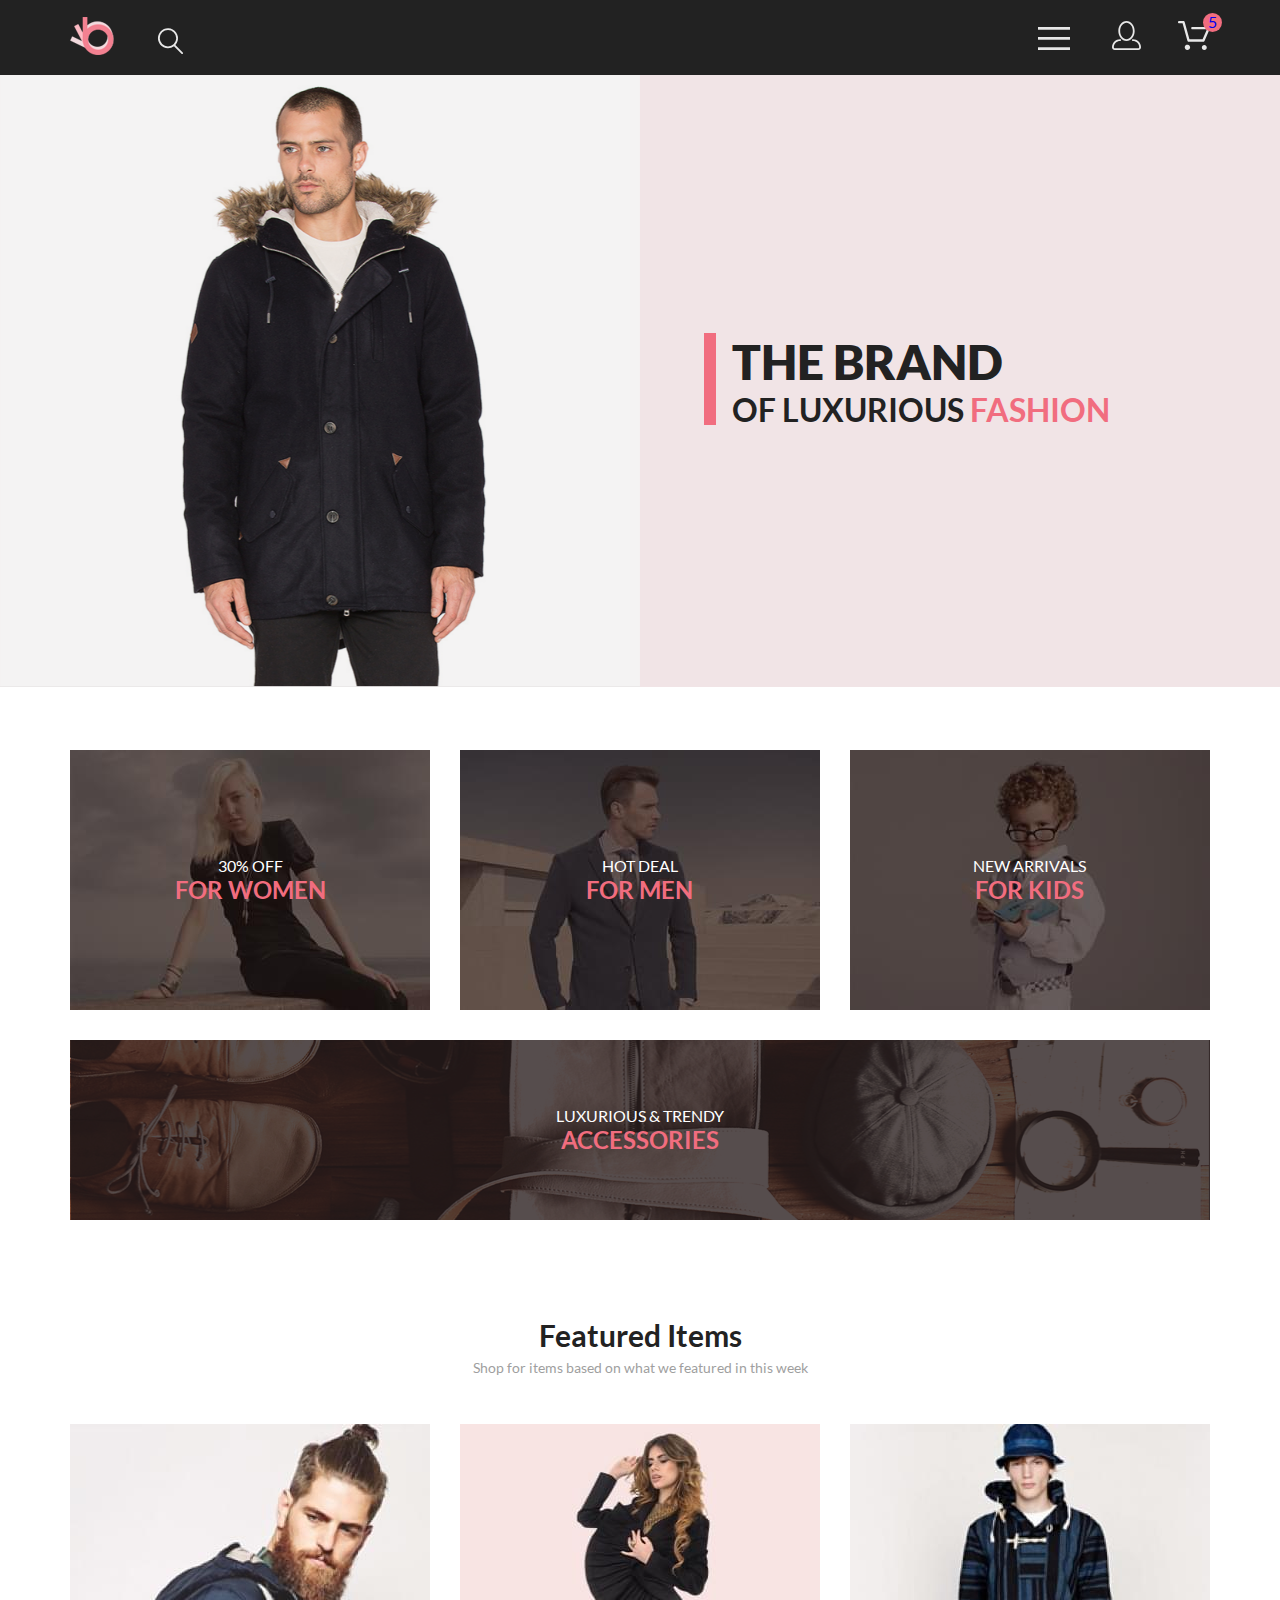
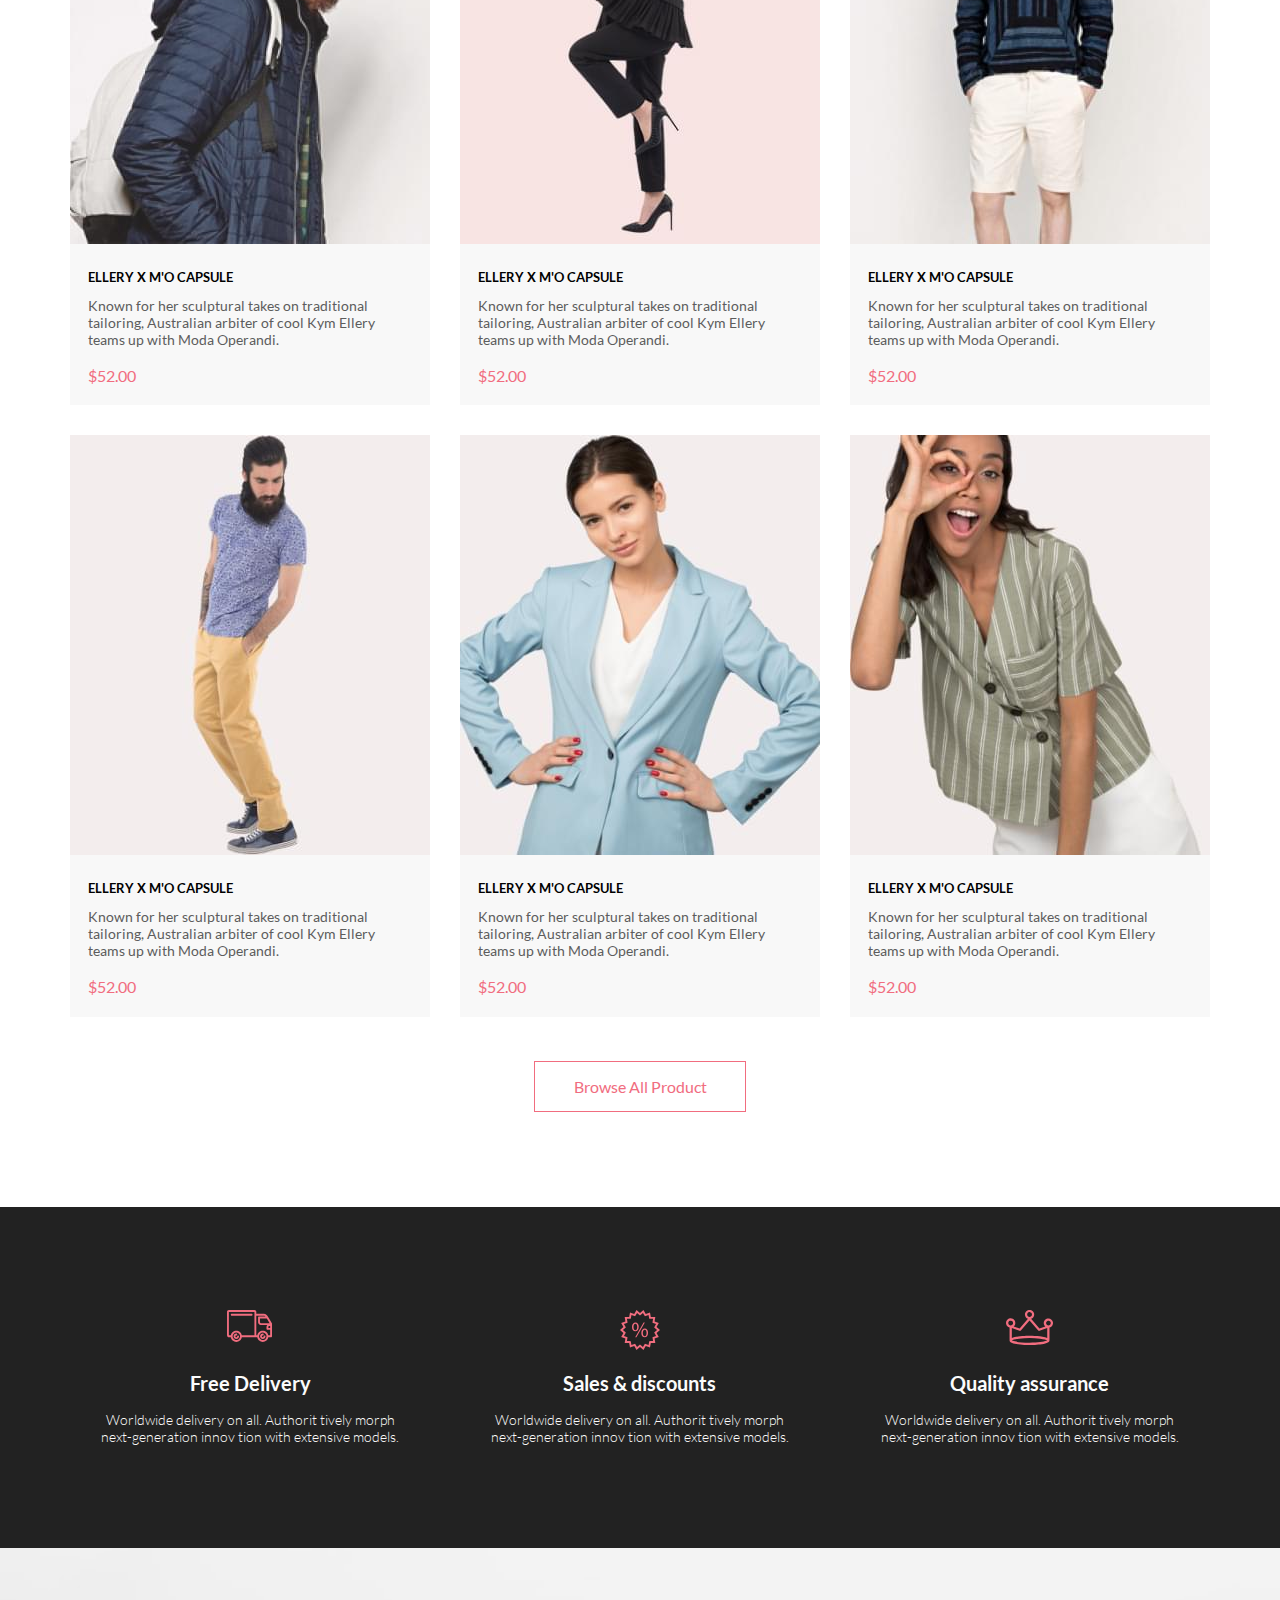
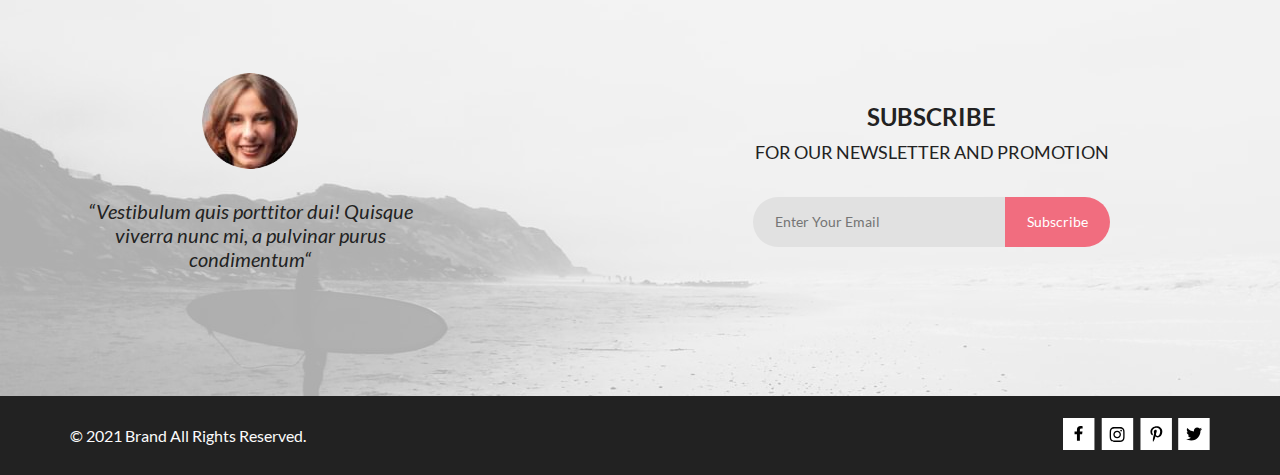
<file: index.html>
<!DOCTYPE html>
<html lang="en">

<head>
  <meta charset="UTF-8" />
  <meta http-equiv="X-UA-Compatible" content="IE=edge" />
  <meta name="viewport" content="width=device-width, initial-scale=1.0" />
  <title>The Brand of Luxurious Fashion</title>

  <link rel="icon" href="./img/logo.png" />

  <link rel="stylesheet" href="./css/style.css" />
</head>

<body>
  <header class="header">
    <div class="container header__wrap">
      <div>
        <a href="#" class="header__logo">
          <img class="header__logo-icon" src="./img/logo.png" alt="logo" width="44" height="38" />
        </a>
        <img src="./img/search.svg" alt="site search" width="26" height="27" />
      </div>
      <div>
        <button type="button" class="header__burger" id="burger">
          <svg class="header__burger-icon" width="32" height="23" viewBox="0 0 32 23" fill="none">
            <path d="M0 23V20.31H32V23H0ZM0 12.76V10.07H32V12.76H0ZM0 2.69V0H32V2.69H0Z" />
          </svg>
        </button>
        <a href="registration.html" class="header__user">
          <svg class="header__user-icon" width="29" height="29" viewBox="0 0 29 29" fill="none">
            <path
              d="M14.5 19.937C19 19.937 22.656 15.464 22.656 9.968C22.656 4.472 19 0 14.5 0C13.3631 0.0217413 12.2463 0.303398 11.2351 0.823397C10.2239 1.34339 9.34507 2.08794 8.66602 3C7.12663 4.99573 6.30819 7.45381 6.34399 9.974C6.34399 15.465 10 19.937 14.5 19.937ZM14.5 1.813C18 1.813 20.844 5.472 20.844 9.969C20.844 14.466 17.998 18.125 14.5 18.125C11.002 18.125 8.15603 14.465 8.15503 9.969C8.15403 5.473 11 1.813 14.5 1.813ZM20.844 18.125C20.6036 18.125 20.373 18.2205 20.203 18.3905C20.033 18.5605 19.9375 18.7911 19.9375 19.0315C19.9375 19.2719 20.033 19.5025 20.203 19.6725C20.373 19.8425 20.6036 19.938 20.844 19.938C22.526 19.9399 24.1386 20.6088 25.3279 21.7982C26.5172 22.9875 27.1861 24.6 27.188 26.282C27.1875 26.5221 27.0918 26.7523 26.922 26.9221C26.7522 27.0918 26.5221 27.1875 26.282 27.188H2.71997C2.47985 27.1875 2.24975 27.0918 2.07996 26.9221C1.91016 26.7523 1.81449 26.5221 1.81396 26.282C1.81608 24.6001 2.48517 22.9877 3.67444 21.7985C4.86371 20.6092 6.47608 19.9401 8.15796 19.938C8.39824 19.938 8.62868 19.8425 8.79858 19.6726C8.96849 19.5027 9.06396 19.2723 9.06396 19.032C9.06396 18.7917 8.96849 18.5613 8.79858 18.3914C8.62868 18.2215 8.39824 18.126 8.15796 18.126C5.99541 18.1279 3.92201 18.9875 2.39258 20.5164C0.863144 22.0453 0.00264777 24.1185 0 26.281C0.000794067 27.0019 0.287502 27.693 0.797241 28.2027C1.30698 28.7125 1.99811 28.9992 2.71899 29H26.282C27.0027 28.9989 27.6936 28.7121 28.2031 28.2024C28.7126 27.6927 28.9992 27.0017 29 26.281C28.9974 24.1187 28.1372 22.0457 26.6083 20.5168C25.0793 18.9878 23.0063 18.1276 20.844 18.125Z" />
          </svg>
        </a>
        <a href="./cart.html" class="header__cart">
          <svg class="header__cart-icon" width="33" height="29" viewBox="0 0 33 29" fill="none">
            <path
              d="M27.199 29C26.5512 28.9738 25.9396 28.6948 25.4952 28.2227C25.0509 27.7506 24.8094 27.1232 24.8225 26.475C24.8356 25.8269 25.1023 25.2097 25.5653 24.7559C26.0283 24.3022 26.6508 24.048 27.2991 24.048C27.9474 24.048 28.5697 24.3022 29.0327 24.7559C29.4957 25.2097 29.7624 25.8269 29.7755 26.475C29.7886 27.1232 29.5471 27.7506 29.1028 28.2227C28.6585 28.6948 28.0468 28.9738 27.399 29H27.199ZM7.75098 26.32C7.75098 25.79 7.90815 25.2718 8.20264 24.8311C8.49712 24.3904 8.91569 24.0469 9.4054 23.844C9.8951 23.6412 10.434 23.5881 10.9539 23.6915C11.4737 23.7949 11.9512 24.0502 12.326 24.425C12.7009 24.7998 12.9562 25.2773 13.0596 25.7972C13.163 26.317 13.1098 26.8559 12.907 27.3456C12.7041 27.8353 12.3606 28.2539 11.9199 28.5483C11.4792 28.8428 10.9611 29 10.431 29C10.0789 29.0003 9.73017 28.9311 9.40479 28.7966C9.0794 28.662 8.78374 28.4646 8.53467 28.2158C8.28559 27.9669 8.08805 27.6713 7.95325 27.3461C7.81844 27.0208 7.74902 26.6721 7.74902 26.32H7.75098ZM11.551 20.686C11.2916 20.6868 11.039 20.6024 10.8322 20.4457C10.6253 20.2891 10.4756 20.0689 10.406 19.819L5.573 2.36401H2.18005C1.86657 2.36401 1.56591 2.23947 1.34424 2.01781C1.12257 1.79614 0.998047 1.49549 0.998047 1.18201C0.998047 0.868519 1.12257 0.567873 1.34424 0.346205C1.56591 0.124537 1.86657 5.81268e-06 2.18005 5.81268e-06H6.46106C6.72055 -0.00080736 6.97309 0.0837201 7.17981 0.240568C7.38653 0.397416 7.53589 0.617884 7.60498 0.868006L12.438 18.323H25.616L29.999 8.27501H15.399C15.2409 8.27961 15.0834 8.25242 14.9359 8.19507C14.7884 8.13771 14.6539 8.05134 14.5404 7.94108C14.4269 7.83082 14.3366 7.69891 14.275 7.55315C14.2134 7.40739 14.1816 7.25075 14.1816 7.0925C14.1816 6.93426 14.2134 6.77762 14.275 6.63186C14.3366 6.4861 14.4269 6.35419 14.5404 6.24393C14.6539 6.13367 14.7884 6.0473 14.9359 5.98994C15.0834 5.93259 15.2409 5.90541 15.399 5.91001H31.812C32.0077 5.90996 32.2003 5.95866 32.3724 6.05172C32.5446 6.14478 32.6908 6.27926 32.798 6.44301C32.9058 6.60729 32.9714 6.79569 32.9889 6.99145C33.0063 7.18721 32.9752 7.38424 32.8981 7.565L27.493 19.977C27.4007 20.1876 27.249 20.3668 27.0565 20.4927C26.864 20.6186 26.6391 20.6858 26.4091 20.686H11.551Z" />
          </svg>
        </a>
      </div>
    </div>

    <nav class="nav" id="navigation">
      <span>menu</span>
      <ul class="nav__list">
        <li>
          <span class="nav__title">man</span>
          <ul class="nav__list">
            <li class="nav__item">
              <a href="#" class="nav__link">Accessories</a>
            </li>
            <li class="nav__item">
              <a href="#" class="nav__link">Bags</a>
            </li>
            <li class="nav__item">
              <a href="#" class="nav__link">Denim</a>
            </li>
            <li class="nav__item">
              <a href="#" class="nav__link">T-Shirts</a>
            </li>
          </ul>
        </li>
        <li>
          <span class="nav__title">woman</span>
          <ul class="nav__list">
            <li class="nav__item">
              <a href="#" class="nav__link">Accessories</a>
            </li>
            <li class="nav__item">
              <a href="#" class="nav__link">Jackets & Coats</a>
            </li>
            <li class="nav__item">
              <a href="#" class="nav__link">Polos</a>
            </li>
            <li class="nav__item">
              <a href="#" class="nav__link">T-Shirts</a>
            </li>
            <li class="nav__item">
              <a href="#" class="nav__link">Shirts</a>
            </li>
          </ul>
        </li>
        <li>
          <span class="nav__title">kids</span>
          <ul class="nav__list">
            <li class="nav__item">
              <a href="#" class="nav__link">Accessories</a>
            </li>
            <li class="nav__item">
              <a href="#" class="nav__link">Jackets & Coats</a>
            </li>
            <li class="nav__item">
              <a href="#" class="nav__link">Polos</a>
            </li>
            <li class="nav__item">
              <a href="#" class="nav__link">T-Shirts</a>
            </li>
            <li class="nav__item">
              <a href="#" class="nav__link">Shirts</a>
            </li>
            <li class="nav__item">
              <a href="#" class="nav__link">Bags</a>
            </li>
          </ul>
        </li>
      </ul>
    </nav>
  </header>

  <main>
    <section class="brand">
      <div class="brand__image">
        <img src="./img/brand.png" alt="man in a jacket" width="800" height="765">
      </div>
      <div class="brand__heading">
        <h1 class="brand__title">the brand <span class="brand__subtitle">of luxurious <span>fashion</span></span></h1>
      </div>
      <div class="brand__overlay" id="brand-overlay"></div>
    </section>

    <section class="offers container">
      <h2 class="visually-hidden">offers</h2>
      <ul class="offers__list">
        <li class="offers__item offers__item--1">
          <a href="#" class="offers__link">
            <p class="offers__subtitle">30% off</p>
            <h3 class="offers__title">for women</h3>
          </a>
        </li>
        <li class="offers__item offers__item--2">
          <a href="#" class="offers__link">
            <p class="offers__subtitle">hot deal</p>
            <h3 class="offers__title">for men</h3>
          </a>
        </li>
        <li class="offers__item offers__item--3">
          <a href="#" class="offers__link">
            <p class="offers__subtitle">new arrivals</p>
            <h3 class="offers__title">FOR KIDS</h3>
          </a>
        </li>
        <li class="offers__item offers__item--4">
          <a href="#" class="offers__link">
            <p class="offers__subtitle">luxurious & trendy</p>
            <h3 class="offers__title">accessories</h3>
          </a>
        </li>
      </ul>
    </section>

    <section class="featured container">
      <h2 class="featured__title">featured items</h2>
      <p class="featured__subtitle">Shop for items based on what we featured in this week</p>
      <ul class="featured__list">
        <li class="featured__item card">
          <div class="card__wrp">
            <img src="./img/product-1.jpg" alt="card product" class="card__img" width="360" height="420">
            <button class="card__button-to-cart" type="button">Add to Card</button>
          </div>
          <div class="card__text">
            <h3 class="card__title">ellery x m'o capsule</h3>
            <p class="card__description">Known for her sculptural takes on traditional tailoring, Australian arbiter of
              cool
              Kym
              Ellery teams up with Moda Operandi.
            </p>
            <span class="card__price">$52.00</span>
          </div>
        </li>
        <li class="featured__item card">
          <div class="card__wrp">
            <img src="./img/product-2.jpg" alt="card product" class="card__img" width="360" height="420">
            <button class="card__button-to-cart" type="button">Add to Card</button>
          </div>
          <div class="card__text">
            <h3 class="card__title">ellery x m'o capsule</h3>
            <p class="card__description">Known for her sculptural takes on traditional tailoring, Australian arbiter of
              cool
              Kym
              Ellery teams up with Moda Operandi.
            </p>
            <span class="card__price">$52.00</span>
          </div>
        </li>
        <li class="featured__item card">
          <div class="card__wrp">
            <img src="./img/product-3.jpg" alt="card product" class="card__img" width="360" height="420">
            <button class="card__button-to-cart" type="button">Add to Card</button>
          </div>
          <div class="card__text">
            <h3 class="card__title">ellery x m'o capsule</h3>
            <p class="card__description">Known for her sculptural takes on traditional tailoring, Australian arbiter of
              cool
              Kym
              Ellery teams up with Moda Operandi.
            </p>
            <span class="card__price">$52.00</span>
          </div>
        </li>
        <li class="featured__item card">
          <div class="card__wrp">
            <img src="./img/product-4.jpg" alt="card product" class="card__img" width="360" height="420">
            <button class="card__button-to-cart" type="button">Add to Card</button>
          </div>
          <div class="card__text">
            <h3 class="card__title">ellery x m'o capsule</h3>
            <p class="card__description">Known for her sculptural takes on traditional tailoring, Australian arbiter of
              cool
              Kym
              Ellery teams up with Moda Operandi.
            </p>
            <span class="card__price">$52.00</span>
          </div>
        </li>
        <li class="featured__item card">
          <div class="card__wrp">
            <img src="./img/product-5.jpg" alt="card product" class="card__img" width="360" height="420">
            <button class="card__button-to-cart" type="button">Add to Card</button>
          </div>
          <div class="card__text">
            <h3 class="card__title">ellery x m'o capsule</h3>
            <p class="card__description">Known for her sculptural takes on traditional tailoring, Australian arbiter of
              cool
              Kym
              Ellery teams up with Moda Operandi.
            </p>
            <span class="card__price">$52.00</span>
          </div>
        </li>
        <li class="featured__item card">
          <div class="card__wrp">
            <img src="./img/product-6.jpg" alt="card product" class="card__img" width="360" height="420">
            <button class="card__button-to-cart" type="button">Add to Card</button>
          </div>
          <div class="card__text">
            <h3 class="card__title">ellery x m'o capsule</h3>
            <p class="card__description">Known for her sculptural takes on traditional tailoring, Australian arbiter of
              cool
              Kym
              Ellery teams up with Moda Operandi.
            </p>
            <span class="card__price">$52.00</span>
          </div>
        </li>
      </ul>
      <button type="button" class="button featured__button">Browse All Product</button>
    </section>

    <section class="advantage">
      <div class="container">
        <h2 class="visually-hidden">advantage</h2>
        <ul class="advantage__list">
          <li class="advantage__item">
            <svg class="advantage__icon" width="46" height="32" viewBox="0 0 46 32" fill="none">
              <path
                d="M30.2873 27.2429H14.8103C14.6031 28.5509 13.936 29.742 12.929 30.6021C11.922 31.4621 10.6411 31.9346 9.31682 31.9346C7.99252 31.9346 6.71166 31.4621 5.70464 30.6021C4.69762 29.742 4.03052 28.5509 3.82332 27.2429H1.88631C1.39149 27.2397 0.918139 27.0404 0.570025 26.6887C0.221911 26.337 0.0274507 25.8618 0.0293142 25.3669V1.87695C0.0271852 1.38195 0.221516 0.906335 0.569658 0.554443C0.917801 0.202551 1.39131 0.00317363 1.88631 0H27.4373C27.9322 0.00317353 28.4056 0.202522 28.7536 0.554443C29.1016 0.906364 29.2957 1.38204 29.2933 1.87695V3.78198H36.4143C36.4947 3.78164 36.5747 3.79208 36.6523 3.81299C38.9523 4.01299 40.1093 5.2129 41.3293 7.2749L44.8883 13.3689C44.9732 13.5136 45.018 13.6782 45.0183 13.8459V26.304C45.0194 26.5515 44.9221 26.7892 44.7479 26.9651C44.5737 27.141 44.3369 27.2406 44.0893 27.2419H41.2753C41.0681 28.5499 40.401 29.741 39.394 30.6011C38.387 31.4611 37.1061 31.9336 35.7818 31.9336C34.4575 31.9336 33.1767 31.4611 32.1696 30.6011C31.1626 29.741 30.4955 28.5499 30.2883 27.2419L30.2873 27.2429ZM32.0653 26.304C32.0732 27.0369 32.2977 27.7511 32.7107 28.3567C33.1236 28.9623 33.7065 29.4322 34.3859 29.7073C35.0653 29.9824 35.811 30.0503 36.5289 29.9026C37.2469 29.7548 37.9051 29.398 38.4207 28.877C38.9363 28.3559 39.2862 27.6941 39.4265 26.9746C39.5667 26.2551 39.491 25.5103 39.2088 24.8337C38.9267 24.1572 38.4507 23.5794 37.8408 23.1729C37.2309 22.7663 36.5143 22.5491 35.7813 22.5488C34.791 22.5552 33.8436 22.9543 33.1469 23.6582C32.4503 24.3621 32.0613 25.3136 32.0653 26.304ZM5.60134 26.304C5.60923 27.0369 5.83376 27.7511 6.24669 28.3567C6.65962 28.9623 7.2425 29.4322 7.92192 29.7073C8.60135 29.9824 9.34697 30.0503 10.0649 29.9026C10.7829 29.7548 11.4411 29.398 11.9567 28.877C12.4723 28.3559 12.8222 27.6941 12.9625 26.9746C13.1027 26.2551 13.027 25.5103 12.7448 24.8337C12.4627 24.1572 11.9867 23.5794 11.3768 23.1729C10.7669 22.7663 10.0503 22.5491 9.31731 22.5488C8.32679 22.5549 7.37915 22.9537 6.6823 23.6577C5.98545 24.3617 5.59634 25.3134 5.60033 26.304H5.60134ZM41.2733 25.366H43.1593V19.7478H40.4233C40.3007 19.7473 40.1794 19.7227 40.0664 19.6753C39.9533 19.6279 39.8507 19.5585 39.7644 19.4714C39.6781 19.3843 39.6099 19.281 39.5635 19.1675C39.5172 19.054 39.4937 18.9324 39.4943 18.8098V16.9629C39.494 16.2423 39.7696 15.5488 40.2643 15.0249H33.8853C33.8081 15.0248 33.7312 15.015 33.6563 14.9958C32.9516 14.933 32.2961 14.6081 31.8194 14.0852C31.3428 13.5623 31.0798 12.8794 31.0823 12.1719V7.47192C31.0817 7.34927 31.1052 7.22758 31.1515 7.11401C31.1978 7.00044 31.2661 6.89725 31.3523 6.81006C31.4386 6.72286 31.5412 6.6535 31.6543 6.60596C31.7674 6.55841 31.8887 6.53361 32.0113 6.53296H38.4943C38.15 6.21428 37.7426 5.97123 37.2986 5.81982C36.8545 5.66842 36.3836 5.61187 35.9163 5.65381H29.2933V25.3618H30.2873C30.4945 24.0538 31.1616 22.8627 32.1687 22.0027C33.1757 21.1426 34.4565 20.6702 35.7808 20.6702C37.1051 20.6702 38.386 21.1426 39.393 22.0027C40.4 22.8627 41.0671 24.0538 41.2743 25.3618L41.2733 25.366ZM14.8093 25.366H27.4363V1.87598H1.88631V25.366H3.82332C4.03052 24.058 4.69762 22.8666 5.70464 22.0066C6.71166 21.1465 7.99252 20.6741 9.31682 20.6741C10.6411 20.6741 11.922 21.1465 12.929 22.0066C13.936 22.8666 14.6031 24.058 14.8103 25.366H14.8093ZM41.3513 16.9658V17.875H43.1593V16.0278H42.2803C42.0335 16.0294 41.7973 16.1288 41.6234 16.304C41.4495 16.4792 41.352 16.716 41.3523 16.9629L41.3513 16.9658ZM32.9383 12.1738C32.9372 12.4263 33.0363 12.6691 33.2139 12.8486C33.3914 13.0282 33.6328 13.13 33.8853 13.1318C33.9492 13.1316 34.0129 13.1384 34.0753 13.1519H42.6003L39.8343 8.41602H32.9343L32.9383 12.1738ZM33.0313 26.3059C33.0284 25.5734 33.3162 24.8695 33.8316 24.3489C34.3469 23.8283 35.0478 23.5333 35.7803 23.5288C36.0291 23.5288 36.2677 23.6278 36.4436 23.8037C36.6195 23.9796 36.7183 24.218 36.7183 24.4668C36.7183 24.7156 36.6195 24.9542 36.4436 25.1301C36.2677 25.306 36.0291 25.4048 35.7803 25.4048C35.602 25.4032 35.4272 25.4548 35.2782 25.5527C35.1291 25.6507 35.0125 25.7905 34.9432 25.9548C34.8738 26.1191 34.8548 26.3005 34.8887 26.4756C34.9225 26.6507 35.0076 26.8118 35.1331 26.9385C35.2586 27.0651 35.419 27.1516 35.5938 27.187C35.7686 27.2224 35.9499 27.2051 36.1149 27.1372C36.2798 27.0693 36.4208 26.9538 36.5201 26.8057C36.6193 26.6575 36.6723 26.4833 36.6723 26.3049C36.6723 26.0587 36.7701 25.8226 36.9443 25.6484C37.1184 25.4743 37.3546 25.3765 37.6008 25.3765C37.8471 25.3765 38.0832 25.4743 38.2574 25.6484C38.4315 25.8226 38.5293 26.0587 38.5293 26.3049C38.5293 27.0343 38.2396 27.7338 37.7239 28.2495C37.2081 28.7652 36.5087 29.0549 35.7793 29.0549C35.05 29.0549 34.3505 28.7652 33.8348 28.2495C33.319 27.7338 33.0293 27.0343 33.0293 26.3049L33.0313 26.3059ZM6.56731 26.3059C6.56438 25.5734 6.8522 24.8695 7.36757 24.3489C7.88294 23.8283 8.58378 23.5333 9.31633 23.5288C9.5651 23.5288 9.80369 23.6278 9.9796 23.8037C10.1555 23.9796 10.2543 24.218 10.2543 24.4668C10.2543 24.7156 10.1555 24.9542 9.9796 25.1301C9.80369 25.306 9.5651 25.4048 9.31633 25.4048C9.138 25.4032 8.96319 25.4548 8.81413 25.5527C8.66508 25.6507 8.54849 25.7905 8.47914 25.9548C8.4098 26.1191 8.39082 26.3005 8.42464 26.4756C8.45846 26.6507 8.54354 26.8118 8.66908 26.9385C8.79463 27.0651 8.95498 27.1516 9.12978 27.187C9.30458 27.2224 9.48595 27.2051 9.65087 27.1372C9.81579 27.0693 9.95683 26.9538 10.0561 26.8057C10.1553 26.6575 10.2083 26.4833 10.2083 26.3049C10.2083 26.0587 10.3061 25.8226 10.4803 25.6484C10.6544 25.4743 10.8906 25.3765 11.1368 25.3765C11.3831 25.3765 11.6193 25.4743 11.7934 25.6484C11.9675 25.8226 12.0653 26.0587 12.0653 26.3049C12.0653 27.0343 11.7756 27.7338 11.2599 28.2495C10.7441 28.7652 10.0447 29.0549 9.31532 29.0549C8.58598 29.0549 7.8865 28.7652 7.37078 28.2495C6.85505 27.7338 6.56532 27.0343 6.56532 26.3049L6.56731 26.3059ZM4.70934 5.65991C4.46056 5.65991 4.22198 5.56116 4.04607 5.38525C3.87016 5.20934 3.77132 4.9707 3.77132 4.72192C3.77132 4.47315 3.87016 4.2345 4.04607 4.05859C4.22198 3.88268 4.46056 3.78394 4.70934 3.78394H24.6093C24.8581 3.78394 25.0967 3.88268 25.2726 4.05859C25.4485 4.2345 25.5473 4.47315 25.5473 4.72192C25.5473 4.9707 25.4485 5.20934 25.2726 5.38525C25.0967 5.56116 24.8581 5.65991 24.6093 5.65991H4.70934Z" />
            </svg>
            <h3 class="advantage__title">Free Delivery</h3>
            <p class="advantage__desc">Worldwide delivery on all. Authorit tively morph next-generation innov tion with
              extensive models.
            </p>
          </li>
          <li class="advantage__item">
            <svg class="advantage__icon" width="40" height="40" viewBox="0 0 40 40" fill="none">
              <path
                d="M19.994 37.0239L16.523 39.9238L14.235 36.0039L9.995 37.5159L9.17297 33.0359L4.67999 32.991L5.41199 28.491L1.20398 26.8909L3.414 22.925L0 19.96L3.41199 16.9929L1.20203 13.0278L5.41101 11.428L4.67798 6.93286L9.172 6.88892L9.99402 2.40894L14.234 3.91992L16.522 0L19.993 2.8999L23.464 0L25.753 3.9209L29.993 2.40894L30.814 6.88989L35.308 6.93481L34.576 11.4299L38.784 13.03L36.574 16.9958L39.986 19.9609L36.574 22.928L38.783 26.894L34.574 28.4939L35.307 32.988L30.812 33.033L29.991 37.5139L25.753 36.0029L23.464 39.9229L19.994 37.0239ZM21.2 35.541L22.961 37.012L24.122 35.022L24.914 33.666L26.382 34.189L28.533 34.957L28.95 32.6838L29.235 31.1289L30.796 31.113L33.078 31.092L32.706 28.8098L32.452 27.25L33.911 26.696L36.045 25.8828L34.925 23.873L34.159 22.498L35.342 21.4709L37.076 19.9609L35.343 18.4609L34.16 17.4319L34.926 16.0559L36.047 14.0449L33.913 13.2339L32.454 12.6809L32.709 11.1208L33.081 8.83984L30.799 8.81689L29.239 8.80103L28.954 7.24683L28.538 4.97388L26.386 5.74097L24.918 6.26392L24.125 4.90698L22.963 2.91699L21.201 4.38794L19.996 5.39282L18.791 4.38794L17.03 2.91699L15.869 4.90601L15.077 6.26294L13.608 5.73999L11.458 4.97192L11.04 7.24585L10.755 8.80005L9.19501 8.81592L6.914 8.83789L7.28601 11.1199L7.53998 12.678L6.08099 13.2329L3.94598 14.0439L5.06702 16.0549L5.83301 17.4299L4.65002 18.459L2.91602 19.967L4.64899 21.4739L5.83197 22.5029L5.06598 23.8779L3.94501 25.8879L6.078 26.698L7.53802 27.2529L7.28302 28.812L6.91199 31.0959L9.19299 31.1189L10.753 31.135L11.038 32.6899L11.455 34.9619L13.607 34.1948L15.076 33.6719L15.868 35.0288L17.03 37.019L18.791 35.5479L19.996 34.543L21.2 35.541ZM21.318 23.02C21.318 20.093 22.883 18.4648 24.777 18.4648C26.783 18.4648 28.077 20.0279 28.077 22.7949C28.077 25.8539 26.492 27.3718 24.662 27.3718C22.883 27.3718 21.338 25.922 21.318 23.02ZM22.839 22.9319C22.816 24.7829 23.521 26.1899 24.711 26.1899C25.988 26.1899 26.561 24.8049 26.561 22.8899C26.561 21.1249 26.054 19.6528 24.711 19.6528C23.5 19.6488 22.839 21.1029 22.839 22.9309V22.9319ZM15.194 27.332L23.609 12.613H24.842L16.427 27.332H15.194ZM11.979 16.99C11.979 14.09 13.542 12.458 15.437 12.458C17.437 12.458 18.763 14.022 18.763 16.79C18.763 19.848 17.177 21.365 15.327 21.365C13.544 21.365 12 19.915 11.979 16.991V16.99ZM13.521 16.9238C13.477 18.7748 14.162 20.1809 15.371 20.1829C16.648 20.1829 17.221 18.7988 17.221 16.8828C17.221 15.1168 16.714 13.645 15.371 13.645C14.162 13.642 13.521 15.092 13.521 16.925V16.9238Z" />
            </svg>
            <h3 class="advantage__title">Sales & discounts</h3>
            <p class="advantage__desc">Worldwide delivery on all. Authorit tively morph next-generation innov tion with
              extensive models.
            </p>
          </li>
          <li class="advantage__item">
            <svg class="advantage__icon" width="48" height="35" viewBox="0 0 48 35" fill="none">
              <path
                d="M42.3938 8.53564C41.1774 8.52335 40.0058 8.99349 39.1351 9.84302C38.2644 10.6925 37.7655 11.8522 37.7479 13.0686C37.751 13.7086 37.892 14.3405 38.1612 14.9211C38.4304 15.5018 38.8215 16.0176 39.3079 16.4336L33.4479 18.4888L25.1089 8.80566C26.0042 8.50693 26.784 7.93646 27.3396 7.17358C27.8953 6.41071 28.1992 5.49331 28.2089 4.54956C28.1837 3.33432 27.6832 2.17743 26.8149 1.3269C25.9465 0.476377 24.7794 0 23.5639 0C22.3484 0 21.1813 0.476377 20.3129 1.3269C19.4446 2.17743 18.9441 3.33432 18.9189 4.54956C18.9285 5.48395 19.2261 6.39274 19.771 7.15186C20.316 7.91097 21.0817 8.48368 21.9639 8.79175L13.6119 18.4917L7.75396 16.4368C8.24003 16.0206 8.63074 15.5045 8.89959 14.9238C9.16843 14.3432 9.30908 13.7116 9.31194 13.0718C9.33497 12.195 9.10937 11.3296 8.6613 10.5757C8.21324 9.82172 7.56095 9.2099 6.77983 8.81104C5.99872 8.41217 5.12072 8.2424 4.24724 8.32153C3.37376 8.40067 2.54051 8.72555 1.8438 9.2583C1.14709 9.79105 0.61538 10.5101 0.310108 11.3323C0.00483695 12.1545 -0.0615238 13.0462 0.118702 13.9045C0.298928 14.7629 0.718349 15.5526 1.32854 16.1826C1.93873 16.8126 2.7148 17.2571 3.56694 17.4646V29.7556C3.5743 29.8376 3.59101 29.9184 3.61687 29.9966C3.58394 30.1233 3.56721 30.2538 3.56694 30.3848C3.56694 34.7968 21.4859 34.9268 23.5289 34.9268C25.5719 34.9268 43.4909 34.7978 43.4909 30.3848C43.4902 30.2539 43.4733 30.1234 43.4408 29.9966C43.4685 29.9189 43.4853 29.8379 43.4909 29.7556V17.4646C44.5898 17.2244 45.5595 16.5828 46.2103 15.6653C46.861 14.7478 47.1458 13.6204 47.0091 12.5039C46.8724 11.3874 46.3239 10.3621 45.471 9.62866C44.6181 8.89526 43.5223 8.50653 42.3979 8.53857L42.3938 8.53564ZM21.1749 4.55176C21.1633 4.07755 21.2934 3.61062 21.5485 3.21069C21.8036 2.81076 22.172 2.49591 22.6069 2.3064C23.0417 2.11688 23.5232 2.06132 23.9898 2.14673C24.4564 2.23214 24.887 2.45463 25.2265 2.78589C25.566 3.11715 25.7991 3.542 25.8959 4.00635C25.9928 4.4707 25.9491 4.95345 25.7703 5.39282C25.5916 5.8322 25.2859 6.20831 24.8924 6.47314C24.4988 6.73798 24.0353 6.8795 23.561 6.87964C22.9362 6.88605 22.3343 6.64481 21.8871 6.2085C21.44 5.77218 21.1838 5.17647 21.1749 4.55176ZM13.5849 20.8276C13.8019 20.9026 14.0362 20.9113 14.2581 20.8525C14.48 20.7938 14.6794 20.6701 14.8309 20.4976L23.5309 10.3977L32.2309 20.4976C32.3821 20.6702 32.5813 20.7938 32.803 20.8528C33.0248 20.9117 33.2589 20.9033 33.4759 20.8286L41.2339 18.1038V28.0408C36.3489 25.9188 25.1249 25.8406 23.5339 25.8406C21.9429 25.8406 10.7149 25.9198 5.83391 28.0408V18.1038L13.5849 20.8276ZM23.5279 32.7166C14.8279 32.7166 9.27888 31.7057 6.97087 30.8547C6.6198 30.7373 6.28407 30.578 5.97087 30.3806C6.69287 29.8596 9.03194 29.1487 12.9369 28.6487C19.9723 27.844 27.0765 27.844 34.1119 28.6487C38.0119 29.1487 40.357 29.8596 41.077 30.3806C40.7663 30.5794 40.4321 30.7388 40.082 30.8547C37.78 31.7037 32.2359 32.7166 23.5279 32.7166ZM2.28093 13.0686C2.2698 12.5945 2.40025 12.1279 2.65557 11.7283C2.91089 11.3286 3.27952 11.0139 3.71441 10.8247C4.14929 10.6355 4.63063 10.5801 5.0971 10.6658C5.56356 10.7514 5.99399 10.9743 6.3333 11.3057C6.67261 11.637 6.90543 12.0618 7.00212 12.5261C7.09882 12.9904 7.05498 13.4731 6.87615 13.9124C6.69732 14.3516 6.39159 14.7277 5.9981 14.9924C5.6046 15.2572 5.14118 15.3986 4.66692 15.3987C4.04176 15.4054 3.43941 15.1638 2.99212 14.7271C2.54482 14.2903 2.28911 13.6937 2.28093 13.0686ZM42.3938 15.3987C41.9359 15.3875 41.4914 15.2414 41.116 14.9788C40.7406 14.7162 40.451 14.3487 40.2834 13.9224C40.1158 13.496 40.0776 13.0297 40.1738 12.5818C40.2699 12.1339 40.496 11.7241 40.8238 11.4041C41.1516 11.084 41.5664 10.8677 42.0165 10.7822C42.4666 10.6968 42.9319 10.7459 43.3542 10.9236C43.7765 11.1013 44.137 11.3997 44.3906 11.7812C44.6442 12.1628 44.7796 12.6105 44.78 13.0686C44.7713 13.6935 44.5153 14.2895 44.068 14.7261C43.6208 15.1626 43.0188 15.4041 42.3938 15.3977V15.3987Z" />
            </svg>
            <h3 class="advantage__title">Quality assurance</h3>
            <p class="advantage__desc">Worldwide delivery on all. Authorit tively morph next-generation innov tion with
              extensive models.
            </p>
          </li>
        </ul>
      </div>
    </section>

  </main>

  <footer class="footer">
    <section class="subscribe">
      <div class="container subscribe__wrap">
        <blockquote class="subscribe__quote">
          <img class="subscribe__visitor" src="./img/visitor.jpg" alt="photo visitor" width="96" height="96">
          <cite>“Vestibulum quis porttitor dui! Quisque viverra nunc mi, a pulvinar purus condimentum“</cite>
        </blockquote>
        <form action="#" class="subscribe__form" method="post">
          <h2 class="subscribe__title">subscribe</h2>
          <p class="subscribe__text">for our newsletter and promotion</p>
          <input class="subscribe__email" type="email" name="email" id="mail" placeholder="Enter Your Email" required>
          <button class="subscribe__button" type="submit">Subscribe</button>
        </form>
      </div>
    </section>

    <div class="container footer__wrap">
      <p class="copyright">© 2021 Brand All Rights Reserved.</p>
      <p class="social">
        <a href="#" class="social__link">
          <svg class="social__icon" width="32" height="32" viewBox="0 0 32 32" fill="none">
            <path d="M31.4506 0H0V32H31.4506V0Z" />
            <path
              d="M19.0884 16.28L19.5069 13.616H16.8902V11.8873C16.8902 11.1585 17.2557 10.4481 18.4277 10.4481H19.6172V8.17997C19.6172 8.17997 18.5377 8 17.5056 8C15.3507 8 13.9422 9.27593 13.9422 11.5857V13.616H11.5469V16.28H13.9422V22.72H16.8902V16.28H19.0884Z" />
          </svg>
        </a>
        <a href="#" class="social__link">
          <svg class="social__icon" width="33" height="32" viewBox="0 0 33 32" fill="none">
            <path d="M32.1889 0H0.738281V32H32.1889V0Z" />
            <path
              d="M16.139 12.6816C14.0238 12.6816 12.3177 14.3849 12.3177 16.4966C12.3177 18.6083 14.0238 20.3117 16.139 20.3117C18.2541 20.3117 19.9602 18.6083 19.9602 16.4966C19.9602 14.3849 18.2541 12.6816 16.139 12.6816ZM16.139 18.9769C14.7721 18.9769 13.6547 17.8646 13.6547 16.4966C13.6547 15.1287 14.7688 14.0164 16.139 14.0164C17.5092 14.0164 18.6233 15.1287 18.6233 16.4966C18.6233 17.8646 17.5058 18.9769 16.139 18.9769V18.9769ZM21.0078 12.5255C21.0078 13.0203 20.6087 13.4154 20.1165 13.4154C19.621 13.4154 19.2252 13.0169 19.2252 12.5255C19.2252 12.0341 19.6243 11.6357 20.1165 11.6357C20.6087 11.6357 21.0078 12.0341 21.0078 12.5255ZM23.5386 13.4287C23.4821 12.2367 23.2094 11.1808 22.3347 10.3109C21.4634 9.44097 20.4058 9.1687 19.2119 9.10894C17.9814 9.03921 14.2932 9.03921 13.0627 9.10894C11.8721 9.16538 10.8145 9.43765 9.93987 10.3076C9.06522 11.1775 8.79584 12.2333 8.73597 13.4253C8.66613 14.6539 8.66613 18.3361 8.73597 19.5646C8.79251 20.7566 9.06522 21.8124 9.93987 22.6824C10.8145 23.5523 11.8688 23.8246 13.0627 23.8843C14.2932 23.9541 17.9814 23.9541 19.2119 23.8843C20.4058 23.8279 21.4634 23.5556 22.3347 22.6824C23.2061 21.8124 23.4788 20.7566 23.5386 19.5646C23.6085 18.3361 23.6085 14.6572 23.5386 13.4287V13.4287ZM21.949 20.8828C21.6895 21.5335 21.1874 22.0349 20.5322 22.2972C19.5511 22.6857 17.2231 22.596 16.139 22.596C15.0548 22.596 12.7235 22.6824 11.7457 22.2972C11.0939 22.0382 10.5917 21.5369 10.329 20.8828C9.93987 19.9033 10.0297 17.5791 10.0297 16.4966C10.0297 15.4142 9.9432 13.0867 10.329 12.1105C10.5884 11.4597 11.0906 10.9583 11.7457 10.696C12.7268 10.3076 15.0548 10.3972 16.139 10.3972C17.2231 10.3972 19.5545 10.3109 20.5322 10.696C21.184 10.955 21.6862 11.4564 21.949 12.1105C22.3381 13.09 22.2483 15.4142 22.2483 16.4966C22.2483 17.5791 22.3381 19.9066 21.949 20.8828Z" />
          </svg>
        </a>
        <a href="#" class="social__link">
          <svg class="social__icon" width="32" height="32" viewBox="0 0 32 32" fill="none">
            <path d="M31.9252 0H0.474609V32H31.9252V0Z" />
            <path
              d="M16.7403 8.20312C13.5556 8.20312 10.4082 10.3406 10.4082 13.8C10.4082 16 11.6374 17.25 12.3823 17.25C12.6896 17.25 12.8666 16.3875 12.8666 16.1438C12.8666 15.8531 12.1309 15.2344 12.1309 14.025C12.1309 11.5125 14.0305 9.73125 16.4889 9.73125C18.6027 9.73125 20.1671 10.9406 20.1671 13.1625C20.1671 14.8219 19.506 17.9344 17.3642 17.9344C16.5913 17.9344 15.9302 17.3719 15.9302 16.5656C15.9302 15.3844 16.7496 14.2406 16.7496 13.0219C16.7496 10.9531 13.835 11.3281 13.835 13.8281C13.835 14.3531 13.9002 14.9344 14.133 15.4125C13.7046 17.2687 12.8293 20.0344 12.8293 21.9469C12.8293 22.5375 12.9131 23.1188 12.969 23.7094C13.0745 23.8281 13.0218 23.8156 13.1832 23.7563C14.7476 21.6 14.6917 21.1781 15.3994 18.3562C15.7812 19.0875 16.7683 19.4812 17.5505 19.4812C20.8469 19.4812 22.3275 16.2469 22.3275 13.3313C22.3275 10.2281 19.6643 8.20312 16.7403 8.20312Z" />
          </svg>
        </a>
        <a href="#" class="social__link">
          <svg class="social__icon" width="32" height="32" viewBox="0 0 32 32" fill="none">
            <path d="M31.6635 0H0.212891V32H31.6635V0Z" />
            <path
              d="M22.417 12.7405C22.427 12.8826 22.427 13.0248 22.427 13.1669C22.427 17.5019 19.1498 22.4969 13.1599 22.4969C11.3145 22.4969 9.60022 21.9588 8.1582 21.0248C8.4204 21.0552 8.67247 21.0654 8.94475 21.0654C10.4674 21.0654 11.8691 20.5476 12.9884 19.6644C11.5565 19.6339 10.3565 18.6898 9.94305 17.3903C10.1447 17.4207 10.3464 17.441 10.5582 17.441C10.8506 17.441 11.1431 17.4004 11.4153 17.3294C9.92291 17.0248 8.80355 15.705 8.80355 14.1111V14.0705C9.23715 14.3141 9.74139 14.4664 10.2758 14.4867C9.39849 13.8979 8.82373 12.8928 8.82373 11.7557C8.82373 11.1466 8.98504 10.5882 9.26741 10.1009C10.8708 12.0908 13.2809 13.3902 15.9833 13.5324C15.9329 13.2887 15.9027 13.035 15.9027 12.7811C15.9027 10.974 17.3548 9.50195 19.1598 9.50195C20.0976 9.50195 20.9446 9.89789 21.5396 10.5375C22.2757 10.3954 22.9816 10.1212 23.6068 9.74561C23.3648 10.507 22.8505 11.1466 22.1749 11.5527C22.8304 11.4817 23.4657 11.2989 24.0505 11.0451C23.6069 11.6948 23.0522 12.2735 22.417 12.7405V12.7405Z" />
          </svg>
        </a>
      </p>
    </div>
  </footer>

  <script src="./js/script.js"></script>
</body>

</html>
</file>
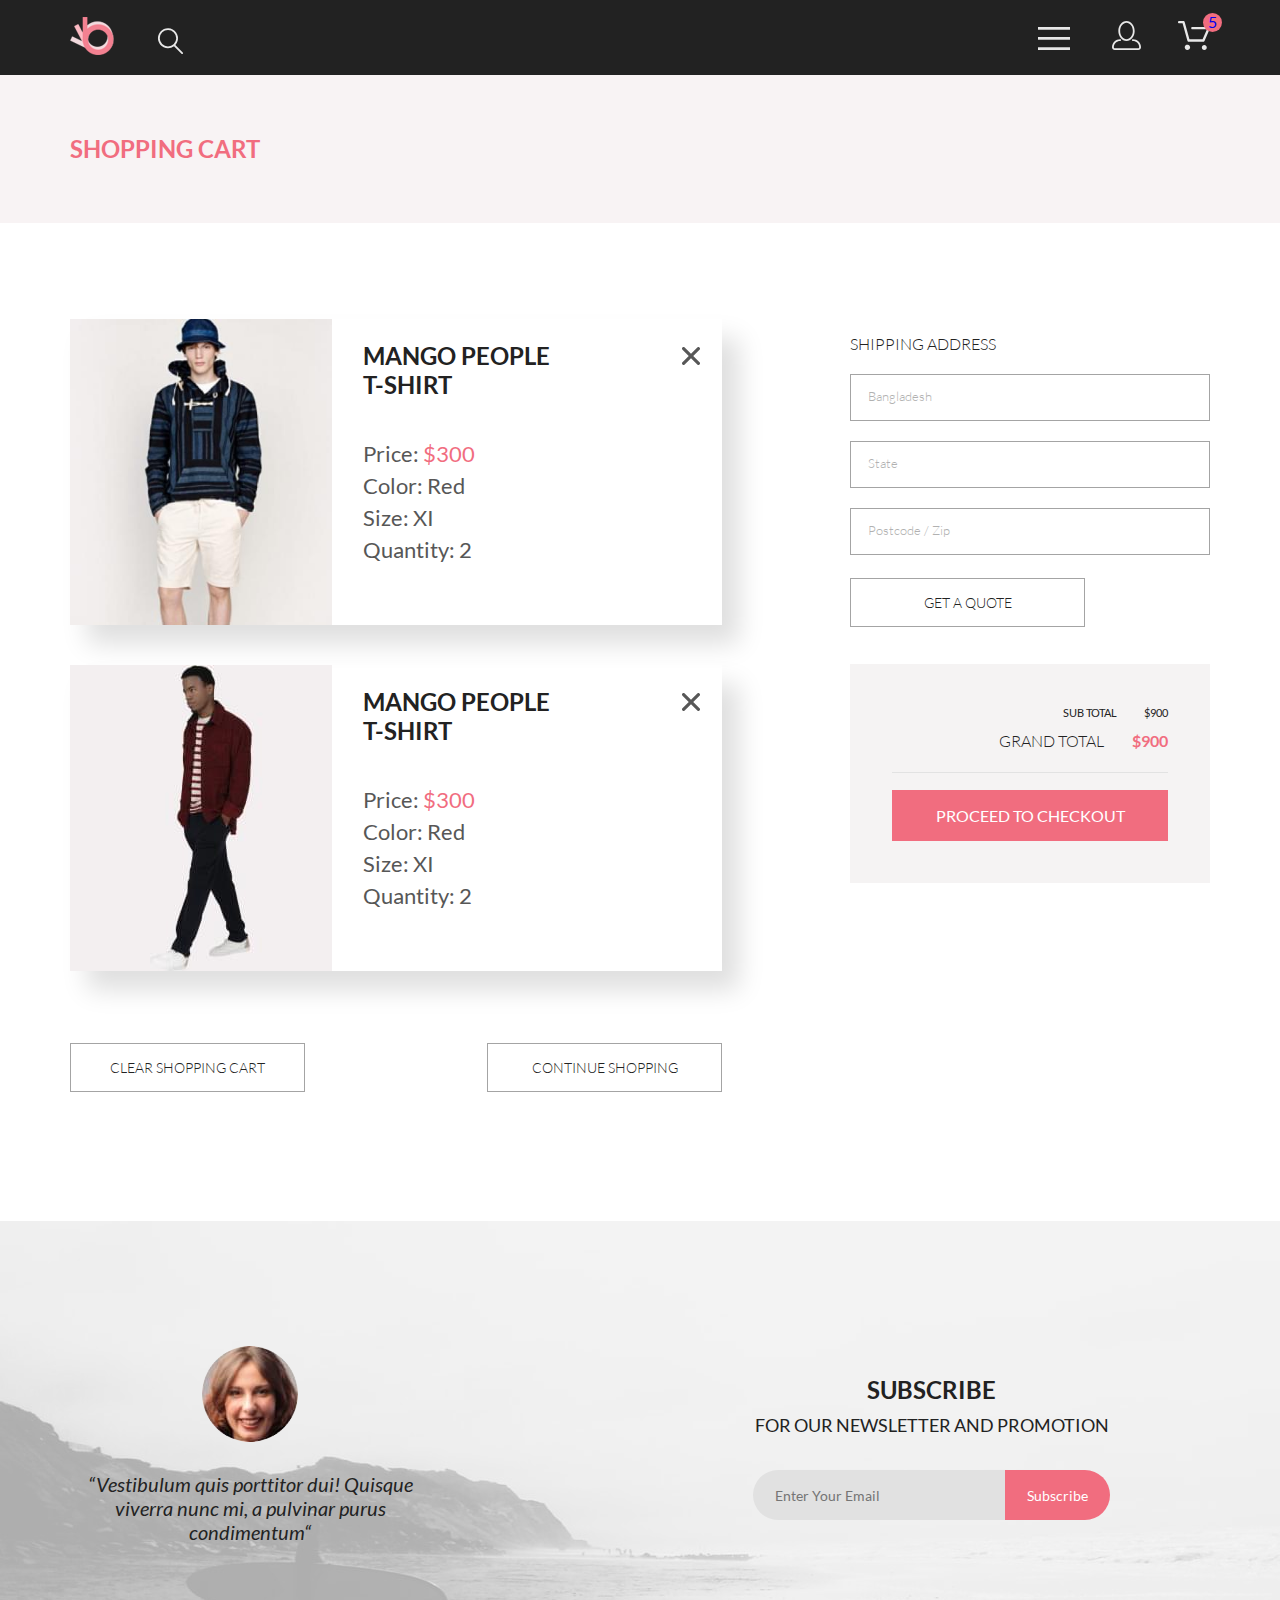
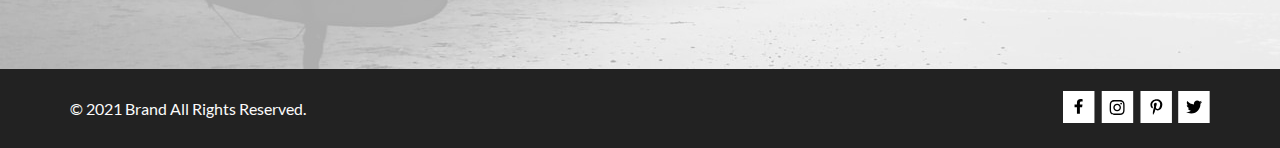
<file: cart.html>
<!DOCTYPE html>
<html lang="en">

<head>
  <meta charset="UTF-8" />
  <meta http-equiv="X-UA-Compatible" content="IE=edge" />
  <meta name="viewport" content="width=device-width, initial-scale=1.0" />
  <title>Shopping Cart - The Brand of Luxurious Fashion</title>

  <link rel="icon" href="./img/logo.png" />

  <link rel="stylesheet" href="./css/style.css" />
</head>

<body>
  <header class="header">
    <div class="container header__wrap">
      <div>
        <a href="index.html" class="header__logo">
          <img class="header__logo-icon" src="./img/logo.png" alt="logo" width="44" height="38" />
        </a>
        <img src="./img/search.svg" alt="site search" width="26" height="27" />
      </div>
      <div>
        <button type="button" class="header__burger" id="burger">
          <svg class="header__burger-icon" width="32" height="23" viewBox="0 0 32 23" fill="none">
            <path d="M0 23V20.31H32V23H0ZM0 12.76V10.07H32V12.76H0ZM0 2.69V0H32V2.69H0Z" />
          </svg>
        </button>
        <a href="./registration.html" class="header__user">
          <svg class="header__user-icon" width="29" height="29" viewBox="0 0 29 29" fill="none">
            <path
              d="M14.5 19.937C19 19.937 22.656 15.464 22.656 9.968C22.656 4.472 19 0 14.5 0C13.3631 0.0217413 12.2463 0.303398 11.2351 0.823397C10.2239 1.34339 9.34507 2.08794 8.66602 3C7.12663 4.99573 6.30819 7.45381 6.34399 9.974C6.34399 15.465 10 19.937 14.5 19.937ZM14.5 1.813C18 1.813 20.844 5.472 20.844 9.969C20.844 14.466 17.998 18.125 14.5 18.125C11.002 18.125 8.15603 14.465 8.15503 9.969C8.15403 5.473 11 1.813 14.5 1.813ZM20.844 18.125C20.6036 18.125 20.373 18.2205 20.203 18.3905C20.033 18.5605 19.9375 18.7911 19.9375 19.0315C19.9375 19.2719 20.033 19.5025 20.203 19.6725C20.373 19.8425 20.6036 19.938 20.844 19.938C22.526 19.9399 24.1386 20.6088 25.3279 21.7982C26.5172 22.9875 27.1861 24.6 27.188 26.282C27.1875 26.5221 27.0918 26.7523 26.922 26.9221C26.7522 27.0918 26.5221 27.1875 26.282 27.188H2.71997C2.47985 27.1875 2.24975 27.0918 2.07996 26.9221C1.91016 26.7523 1.81449 26.5221 1.81396 26.282C1.81608 24.6001 2.48517 22.9877 3.67444 21.7985C4.86371 20.6092 6.47608 19.9401 8.15796 19.938C8.39824 19.938 8.62868 19.8425 8.79858 19.6726C8.96849 19.5027 9.06396 19.2723 9.06396 19.032C9.06396 18.7917 8.96849 18.5613 8.79858 18.3914C8.62868 18.2215 8.39824 18.126 8.15796 18.126C5.99541 18.1279 3.92201 18.9875 2.39258 20.5164C0.863144 22.0453 0.00264777 24.1185 0 26.281C0.000794067 27.0019 0.287502 27.693 0.797241 28.2027C1.30698 28.7125 1.99811 28.9992 2.71899 29H26.282C27.0027 28.9989 27.6936 28.7121 28.2031 28.2024C28.7126 27.6927 28.9992 27.0017 29 26.281C28.9974 24.1187 28.1372 22.0457 26.6083 20.5168C25.0793 18.9878 23.0063 18.1276 20.844 18.125Z" />
          </svg>
        </a>
        <a href="#" class="header__cart">
          <svg class="header__cart-icon" width="33" height="29" viewBox="0 0 33 29" fill="none">
            <path
              d="M27.199 29C26.5512 28.9738 25.9396 28.6948 25.4952 28.2227C25.0509 27.7506 24.8094 27.1232 24.8225 26.475C24.8356 25.8269 25.1023 25.2097 25.5653 24.7559C26.0283 24.3022 26.6508 24.048 27.2991 24.048C27.9474 24.048 28.5697 24.3022 29.0327 24.7559C29.4957 25.2097 29.7624 25.8269 29.7755 26.475C29.7886 27.1232 29.5471 27.7506 29.1028 28.2227C28.6585 28.6948 28.0468 28.9738 27.399 29H27.199ZM7.75098 26.32C7.75098 25.79 7.90815 25.2718 8.20264 24.8311C8.49712 24.3904 8.91569 24.0469 9.4054 23.844C9.8951 23.6412 10.434 23.5881 10.9539 23.6915C11.4737 23.7949 11.9512 24.0502 12.326 24.425C12.7009 24.7998 12.9562 25.2773 13.0596 25.7972C13.163 26.317 13.1098 26.8559 12.907 27.3456C12.7041 27.8353 12.3606 28.2539 11.9199 28.5483C11.4792 28.8428 10.9611 29 10.431 29C10.0789 29.0003 9.73017 28.9311 9.40479 28.7966C9.0794 28.662 8.78374 28.4646 8.53467 28.2158C8.28559 27.9669 8.08805 27.6713 7.95325 27.3461C7.81844 27.0208 7.74902 26.6721 7.74902 26.32H7.75098ZM11.551 20.686C11.2916 20.6868 11.039 20.6024 10.8322 20.4457C10.6253 20.2891 10.4756 20.0689 10.406 19.819L5.573 2.36401H2.18005C1.86657 2.36401 1.56591 2.23947 1.34424 2.01781C1.12257 1.79614 0.998047 1.49549 0.998047 1.18201C0.998047 0.868519 1.12257 0.567873 1.34424 0.346205C1.56591 0.124537 1.86657 5.81268e-06 2.18005 5.81268e-06H6.46106C6.72055 -0.00080736 6.97309 0.0837201 7.17981 0.240568C7.38653 0.397416 7.53589 0.617884 7.60498 0.868006L12.438 18.323H25.616L29.999 8.27501H15.399C15.2409 8.27961 15.0834 8.25242 14.9359 8.19507C14.7884 8.13771 14.6539 8.05134 14.5404 7.94108C14.4269 7.83082 14.3366 7.69891 14.275 7.55315C14.2134 7.40739 14.1816 7.25075 14.1816 7.0925C14.1816 6.93426 14.2134 6.77762 14.275 6.63186C14.3366 6.4861 14.4269 6.35419 14.5404 6.24393C14.6539 6.13367 14.7884 6.0473 14.9359 5.98994C15.0834 5.93259 15.2409 5.90541 15.399 5.91001H31.812C32.0077 5.90996 32.2003 5.95866 32.3724 6.05172C32.5446 6.14478 32.6908 6.27926 32.798 6.44301C32.9058 6.60729 32.9714 6.79569 32.9889 6.99145C33.0063 7.18721 32.9752 7.38424 32.8981 7.565L27.493 19.977C27.4007 20.1876 27.249 20.3668 27.0565 20.4927C26.864 20.6186 26.6391 20.6858 26.4091 20.686H11.551Z" />
          </svg>
        </a>
      </div>
    </div>

    <nav class="nav" id="navigation">
      <span>menu</span>
      <ul class="nav__list">
        <li>
          <span class="nav__title">man</span>
          <ul class="nav__list">
            <li class="nav__item">
              <a href="#" class="nav__link">Accessories</a>
            </li>
            <li class="nav__item">
              <a href="#" class="nav__link">Bags</a>
            </li>
            <li class="nav__item">
              <a href="#" class="nav__link">Denim</a>
            </li>
            <li class="nav__item">
              <a href="#" class="nav__link">T-Shirts</a>
            </li>
          </ul>
        </li>
        <li>
          <span class="nav__title">woman</span>
          <ul class="nav__list">
            <li class="nav__item">
              <a href="#" class="nav__link">Accessories</a>
            </li>
            <li class="nav__item">
              <a href="#" class="nav__link">Jackets & Coats</a>
            </li>
            <li class="nav__item">
              <a href="#" class="nav__link">Polos</a>
            </li>
            <li class="nav__item">
              <a href="#" class="nav__link">T-Shirts</a>
            </li>
            <li class="nav__item">
              <a href="#" class="nav__link">Shirts</a>
            </li>
          </ul>
        </li>
        <li>
          <span class="nav__title">kids</span>
          <ul class="nav__list">
            <li class="nav__item">
              <a href="#" class="nav__link">Accessories</a>
            </li>
            <li class="nav__item">
              <a href="#" class="nav__link">Jackets & Coats</a>
            </li>
            <li class="nav__item">
              <a href="#" class="nav__link">Polos</a>
            </li>
            <li class="nav__item">
              <a href="#" class="nav__link">T-Shirts</a>
            </li>
            <li class="nav__item">
              <a href="#" class="nav__link">Shirts</a>
            </li>
            <li class="nav__item">
              <a href="#" class="nav__link">Bags</a>
            </li>
          </ul>
        </li>
      </ul>
    </nav>
  </header>

  <main>
    <section class="shopping">
      <div class="page-heading">
        <h1 class="page-title container">Shopping Cart</h1>
      </div>

      <div class="shopping__wrap container">
        <div class="shopping__cart">
          <ul class="shopping__list">
            <li class="shopping__item shop-card">
              <div class="shop-card__img-wrap">
                <img class="shop-card__img" src="./img/product-3.jpg" alt="product photo" width="262" height="306">
              </div>
              <div class="shop-card__text-block">
                <h2 class="shop-card__title">mango people <br> t-shirt</h2>
                <dl class="shop-card__list">
                  <div class="shop-card__item">
                    <dt class="shop-card__trait">Price:</dt>
                    <dd class="shop-card__desc shop-card__desc--accent">$300</dd>
                  </div>
                  <div class="shop-card__item">
                    <dt class="shop-card__trait">Color:</dt>
                    <dd class="shop-card__desc">Red</dd>
                  </div>
                  <div class="shop-card__item">
                    <dt class="shop-card__trait">Size:</dt>
                    <dd class="shop-card__desc">XI</dd>
                  </div>
                  <div class="shop-card__item">
                    <dt class="shop-card__trait">Quantity:</dt>
                    <dd class="shop-card__desc">2</dd>
                  </div>
                </dl>
              </div>
            </li>
            <li class="shopping__item shop-card">
              <div class="shop-card__img-wrap">
                <img class="shop-card__img" src="./img/product-7.jpg" alt="product photo" width="262" height="306">
              </div>
              <div class="shop-card__text-block">
                <h2 class="shop-card__title">mango people <br> t-shirt</h2>
                <dl class="shop-card__list">
                  <div class="shop-card__item">
                    <dt class="shop-card__trait">Price:</dt>
                    <dd class="shop-card__desc shop-card__desc--accent">$300</dd>
                  </div>
                  <div class="shop-card__item">
                    <dt class="shop-card__trait">Color:</dt>
                    <dd class="shop-card__desc">Red</dd>
                  </div>
                  <div class="shop-card__item">
                    <dt class="shop-card__trait">Size:</dt>
                    <dd class="shop-card__desc">XI</dd>
                  </div>
                  <div class="shop-card__item">
                    <dt class="shop-card__trait">Quantity:</dt>
                    <dd class="shop-card__desc">2</dd>
                  </div>
                </dl>
              </div>
            </li>
          </ul>
          <p class="shopping__buttons">
            <button class="button button--shopping" type="button">clear shopping cart</button>
            <a class="button button--shopping" href="#">continue shopping</a>
          </p>
        </div>

        <div class="shopping__info">
          <form class="shopping__address" action="#" method="post">
            <fieldset>
              <legend>shipping address</legend>
              <input type="text" name="region" id="region" placeholder="Bangladesh">
              <input type="text" name="state" id="state" placeholder="State">
              <input type="text" name="postcode" id="postcode" placeholder="Postcode / Zip">
            </fieldset>
            <button class="button button--shopping" type="submit">get a quote</button>
          </form>

          <div class="shopping__checkout checkout">
            <dl class="checkout__list">
              <div class="checkout__item">
                <dt class="checkout__trait">sub total</dt>
                <dd class="checkout__desk">$900</dd>
              </div>
              <div class="checkout__item">
                <dt class="checkout__trait">grand total</dt>
                <dd class="checkout__desk">$900</dd>
              </div>
            </dl>
            <a class="button button--accent" href="#">proceed to checkout</a>
          </div>
        </div>

      </div>
    </section>
  </main>

  <footer class="footer">
    <section class="subscribe">
      <div class="container subscribe__wrap">
        <blockquote class="subscribe__quote">
          <img class="subscribe__visitor" src="./img/visitor.jpg" alt="photo visitor" width="96" height="96">
          <cite>“Vestibulum quis porttitor dui! Quisque viverra nunc mi, a pulvinar purus condimentum“</cite>
        </blockquote>
        <form action="#" class="subscribe__form" method="post">
          <h2 class="subscribe__title">subscribe</h2>
          <p class="subscribe__text">for our newsletter and promotion</p>
          <input class="subscribe__email" type="email" name="email" id="mail" placeholder="Enter Your Email" required>
          <button class="subscribe__button" type="submit">Subscribe</button>
        </form>
      </div>
    </section>

    <div class="container footer__wrap">
      <p class="copyright">© 2021 Brand All Rights Reserved.</p>
      <p class="social">
        <a href="#" class="social__link">
          <svg class="social__icon" width="32" height="32" viewBox="0 0 32 32" fill="none">
            <path d="M31.4506 0H0V32H31.4506V0Z" />
            <path
              d="M19.0884 16.28L19.5069 13.616H16.8902V11.8873C16.8902 11.1585 17.2557 10.4481 18.4277 10.4481H19.6172V8.17997C19.6172 8.17997 18.5377 8 17.5056 8C15.3507 8 13.9422 9.27593 13.9422 11.5857V13.616H11.5469V16.28H13.9422V22.72H16.8902V16.28H19.0884Z" />
          </svg>
        </a>
        <a href="#" class="social__link">
          <svg class="social__icon" width="33" height="32" viewBox="0 0 33 32" fill="none">
            <path d="M32.1889 0H0.738281V32H32.1889V0Z" />
            <path
              d="M16.139 12.6816C14.0238 12.6816 12.3177 14.3849 12.3177 16.4966C12.3177 18.6083 14.0238 20.3117 16.139 20.3117C18.2541 20.3117 19.9602 18.6083 19.9602 16.4966C19.9602 14.3849 18.2541 12.6816 16.139 12.6816ZM16.139 18.9769C14.7721 18.9769 13.6547 17.8646 13.6547 16.4966C13.6547 15.1287 14.7688 14.0164 16.139 14.0164C17.5092 14.0164 18.6233 15.1287 18.6233 16.4966C18.6233 17.8646 17.5058 18.9769 16.139 18.9769V18.9769ZM21.0078 12.5255C21.0078 13.0203 20.6087 13.4154 20.1165 13.4154C19.621 13.4154 19.2252 13.0169 19.2252 12.5255C19.2252 12.0341 19.6243 11.6357 20.1165 11.6357C20.6087 11.6357 21.0078 12.0341 21.0078 12.5255ZM23.5386 13.4287C23.4821 12.2367 23.2094 11.1808 22.3347 10.3109C21.4634 9.44097 20.4058 9.1687 19.2119 9.10894C17.9814 9.03921 14.2932 9.03921 13.0627 9.10894C11.8721 9.16538 10.8145 9.43765 9.93987 10.3076C9.06522 11.1775 8.79584 12.2333 8.73597 13.4253C8.66613 14.6539 8.66613 18.3361 8.73597 19.5646C8.79251 20.7566 9.06522 21.8124 9.93987 22.6824C10.8145 23.5523 11.8688 23.8246 13.0627 23.8843C14.2932 23.9541 17.9814 23.9541 19.2119 23.8843C20.4058 23.8279 21.4634 23.5556 22.3347 22.6824C23.2061 21.8124 23.4788 20.7566 23.5386 19.5646C23.6085 18.3361 23.6085 14.6572 23.5386 13.4287V13.4287ZM21.949 20.8828C21.6895 21.5335 21.1874 22.0349 20.5322 22.2972C19.5511 22.6857 17.2231 22.596 16.139 22.596C15.0548 22.596 12.7235 22.6824 11.7457 22.2972C11.0939 22.0382 10.5917 21.5369 10.329 20.8828C9.93987 19.9033 10.0297 17.5791 10.0297 16.4966C10.0297 15.4142 9.9432 13.0867 10.329 12.1105C10.5884 11.4597 11.0906 10.9583 11.7457 10.696C12.7268 10.3076 15.0548 10.3972 16.139 10.3972C17.2231 10.3972 19.5545 10.3109 20.5322 10.696C21.184 10.955 21.6862 11.4564 21.949 12.1105C22.3381 13.09 22.2483 15.4142 22.2483 16.4966C22.2483 17.5791 22.3381 19.9066 21.949 20.8828Z" />
          </svg>
        </a>
        <a href="#" class="social__link">
          <svg class="social__icon" width="32" height="32" viewBox="0 0 32 32" fill="none">
            <path d="M31.9252 0H0.474609V32H31.9252V0Z" />
            <path
              d="M16.7403 8.20312C13.5556 8.20312 10.4082 10.3406 10.4082 13.8C10.4082 16 11.6374 17.25 12.3823 17.25C12.6896 17.25 12.8666 16.3875 12.8666 16.1438C12.8666 15.8531 12.1309 15.2344 12.1309 14.025C12.1309 11.5125 14.0305 9.73125 16.4889 9.73125C18.6027 9.73125 20.1671 10.9406 20.1671 13.1625C20.1671 14.8219 19.506 17.9344 17.3642 17.9344C16.5913 17.9344 15.9302 17.3719 15.9302 16.5656C15.9302 15.3844 16.7496 14.2406 16.7496 13.0219C16.7496 10.9531 13.835 11.3281 13.835 13.8281C13.835 14.3531 13.9002 14.9344 14.133 15.4125C13.7046 17.2687 12.8293 20.0344 12.8293 21.9469C12.8293 22.5375 12.9131 23.1188 12.969 23.7094C13.0745 23.8281 13.0218 23.8156 13.1832 23.7563C14.7476 21.6 14.6917 21.1781 15.3994 18.3562C15.7812 19.0875 16.7683 19.4812 17.5505 19.4812C20.8469 19.4812 22.3275 16.2469 22.3275 13.3313C22.3275 10.2281 19.6643 8.20312 16.7403 8.20312Z" />
          </svg>
        </a>
        <a href="#" class="social__link">
          <svg class="social__icon" width="32" height="32" viewBox="0 0 32 32" fill="none">
            <path d="M31.6635 0H0.212891V32H31.6635V0Z" />
            <path
              d="M22.417 12.7405C22.427 12.8826 22.427 13.0248 22.427 13.1669C22.427 17.5019 19.1498 22.4969 13.1599 22.4969C11.3145 22.4969 9.60022 21.9588 8.1582 21.0248C8.4204 21.0552 8.67247 21.0654 8.94475 21.0654C10.4674 21.0654 11.8691 20.5476 12.9884 19.6644C11.5565 19.6339 10.3565 18.6898 9.94305 17.3903C10.1447 17.4207 10.3464 17.441 10.5582 17.441C10.8506 17.441 11.1431 17.4004 11.4153 17.3294C9.92291 17.0248 8.80355 15.705 8.80355 14.1111V14.0705C9.23715 14.3141 9.74139 14.4664 10.2758 14.4867C9.39849 13.8979 8.82373 12.8928 8.82373 11.7557C8.82373 11.1466 8.98504 10.5882 9.26741 10.1009C10.8708 12.0908 13.2809 13.3902 15.9833 13.5324C15.9329 13.2887 15.9027 13.035 15.9027 12.7811C15.9027 10.974 17.3548 9.50195 19.1598 9.50195C20.0976 9.50195 20.9446 9.89789 21.5396 10.5375C22.2757 10.3954 22.9816 10.1212 23.6068 9.74561C23.3648 10.507 22.8505 11.1466 22.1749 11.5527C22.8304 11.4817 23.4657 11.2989 24.0505 11.0451C23.6069 11.6948 23.0522 12.2735 22.417 12.7405V12.7405Z" />
          </svg>
        </a>
      </p>
    </div>
  </footer>

  <script src="./js/script.js"></script>
</body>

</html>
</file>
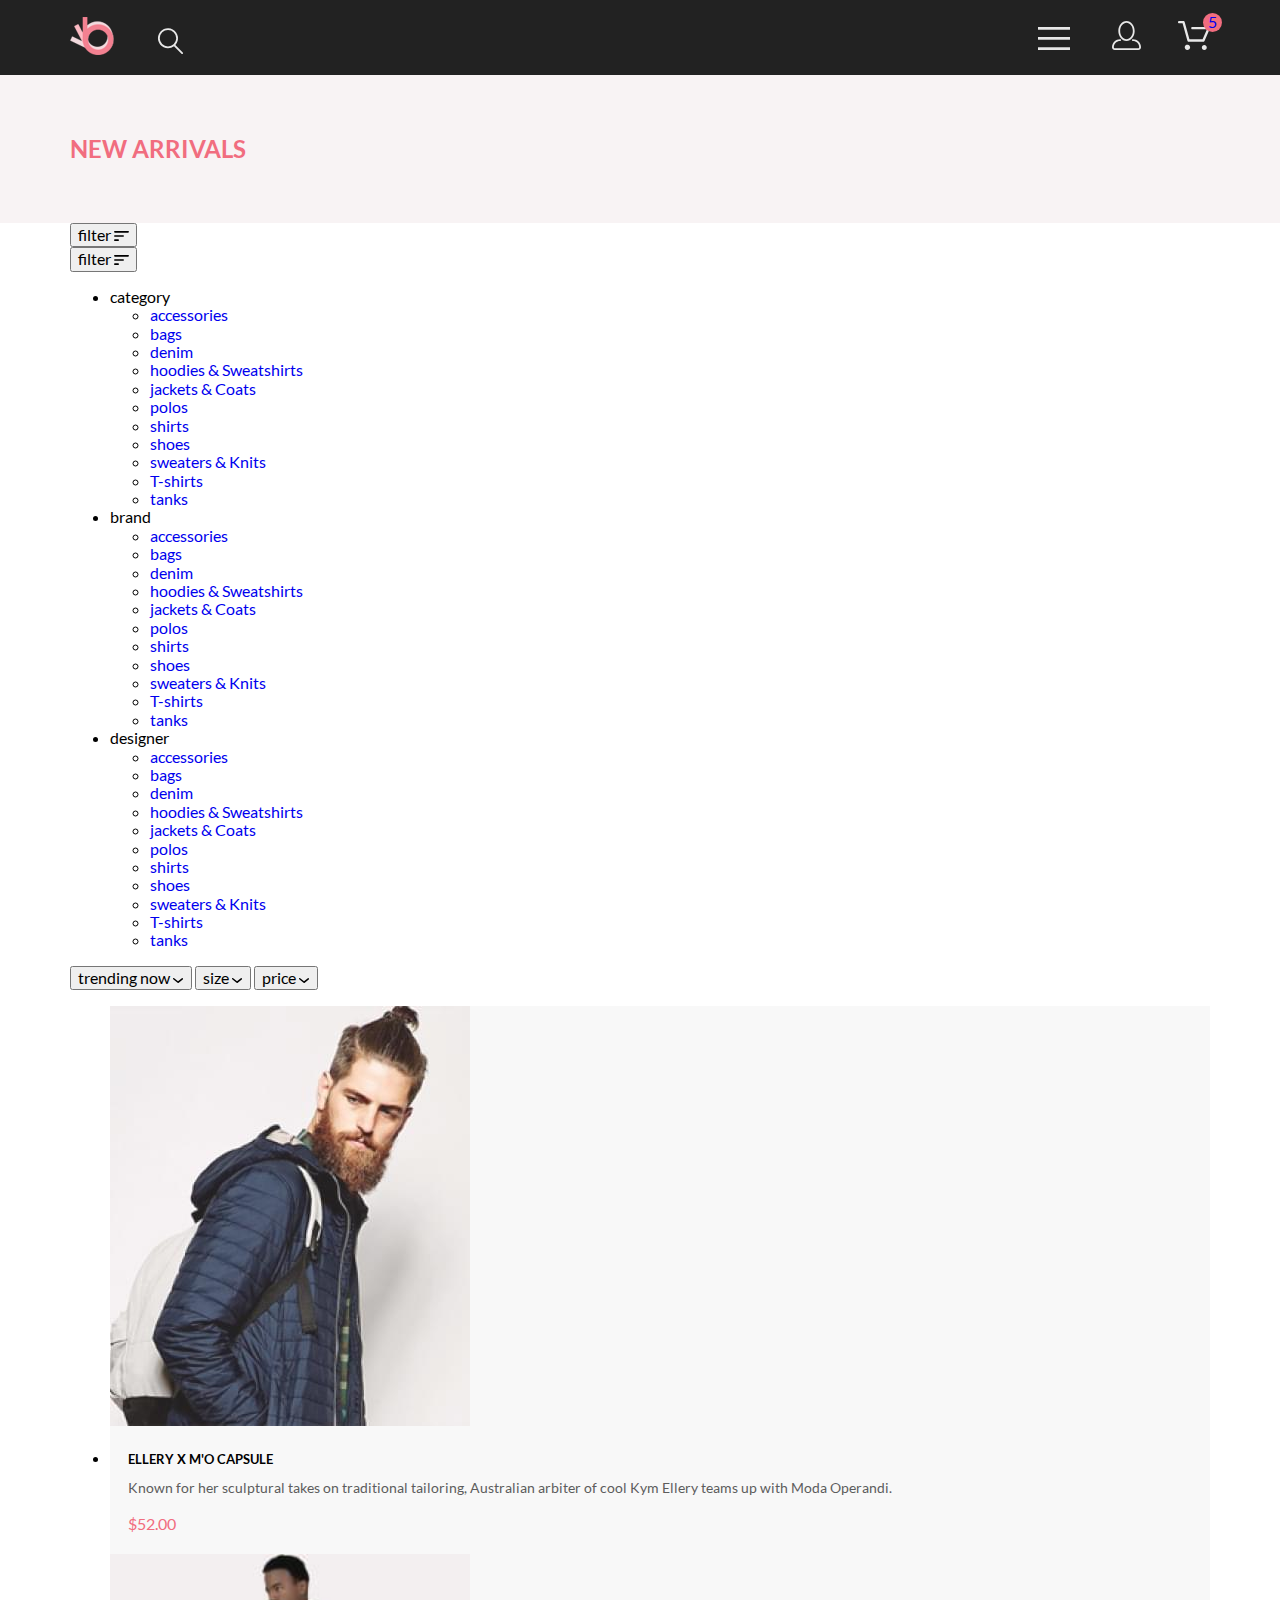
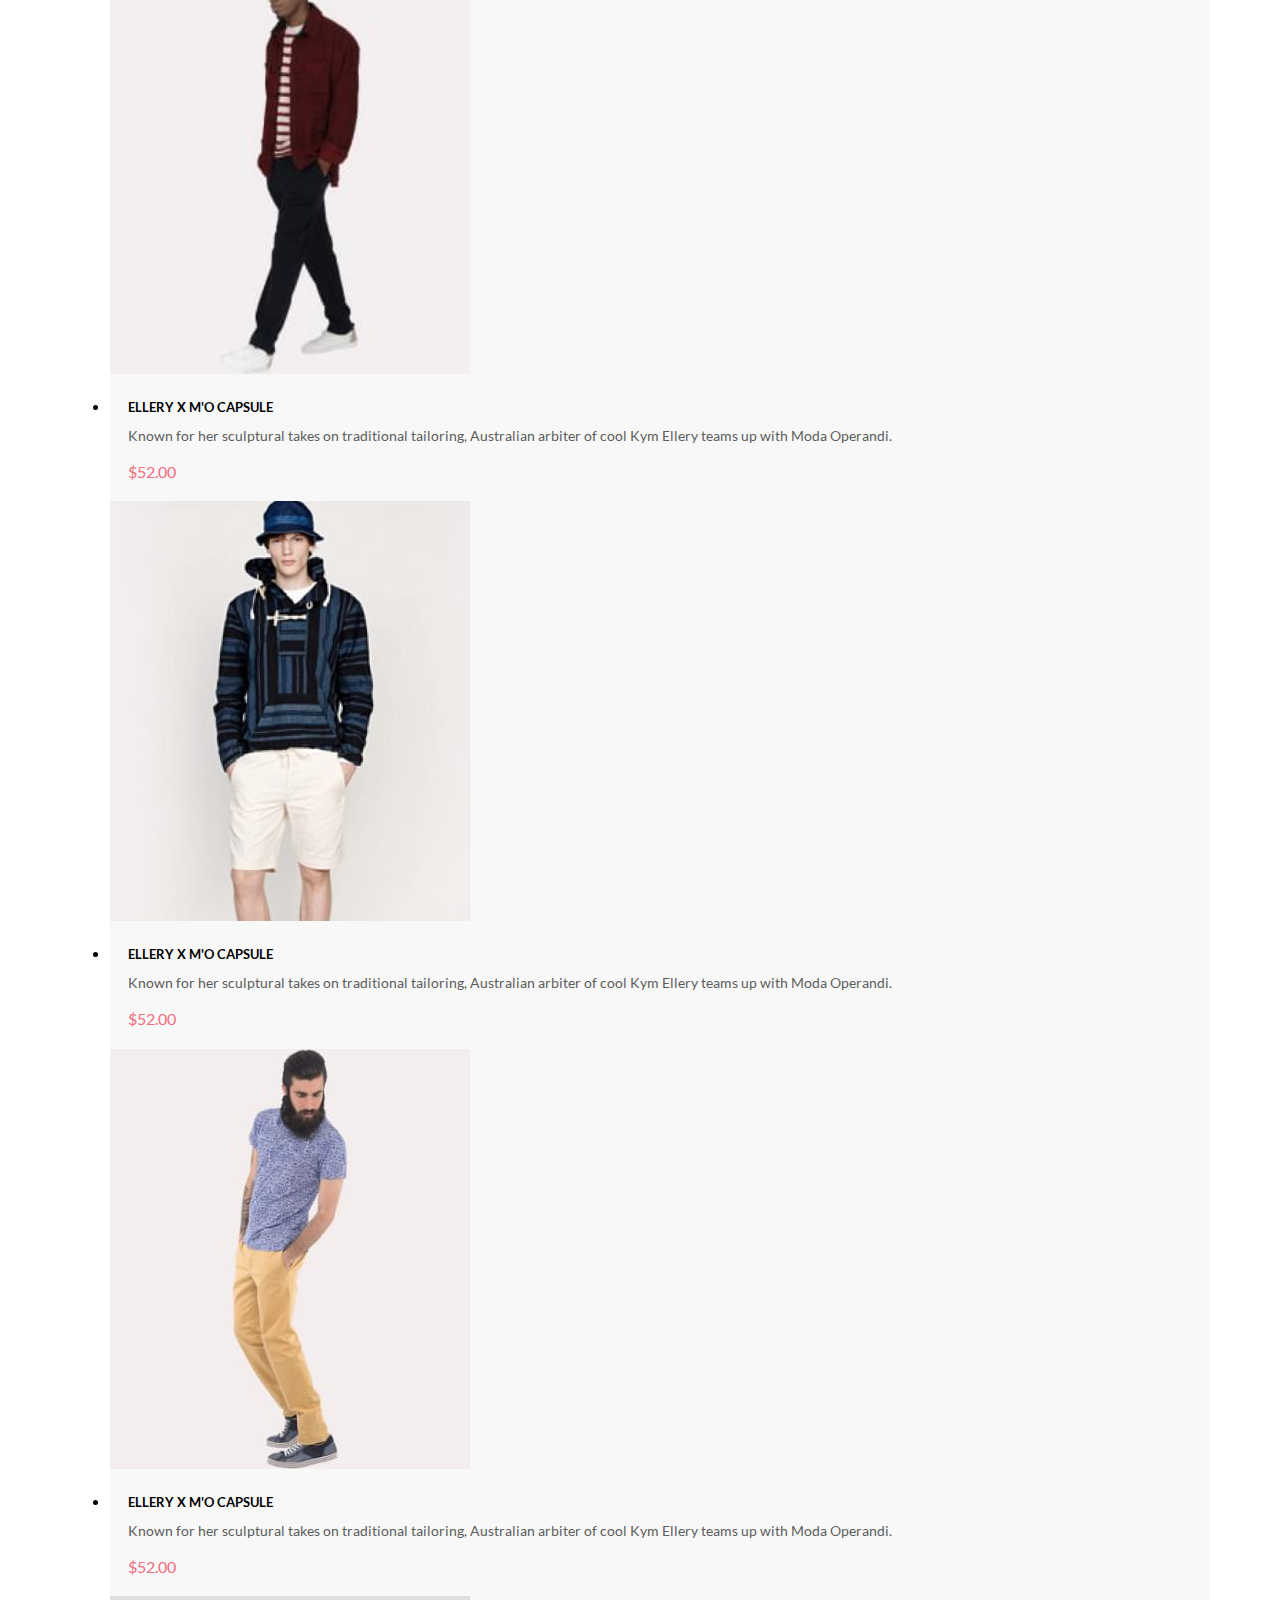
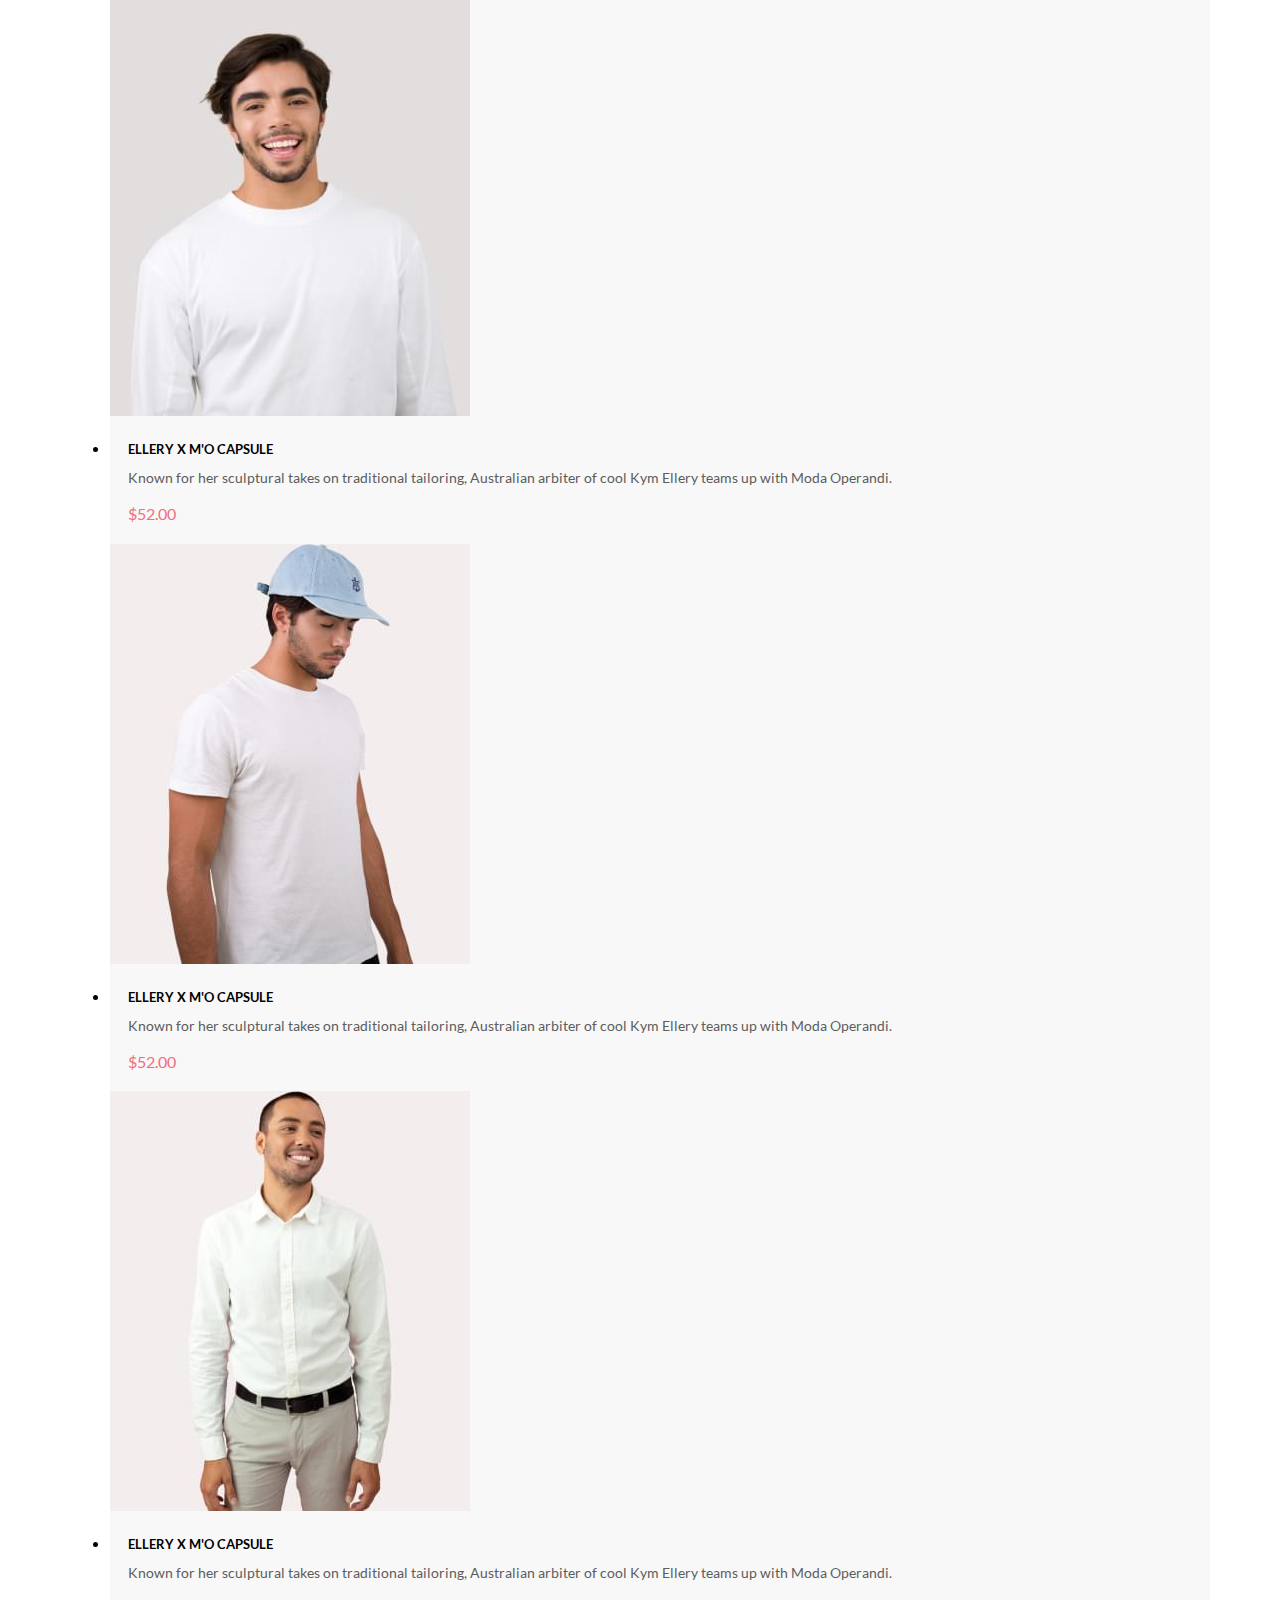
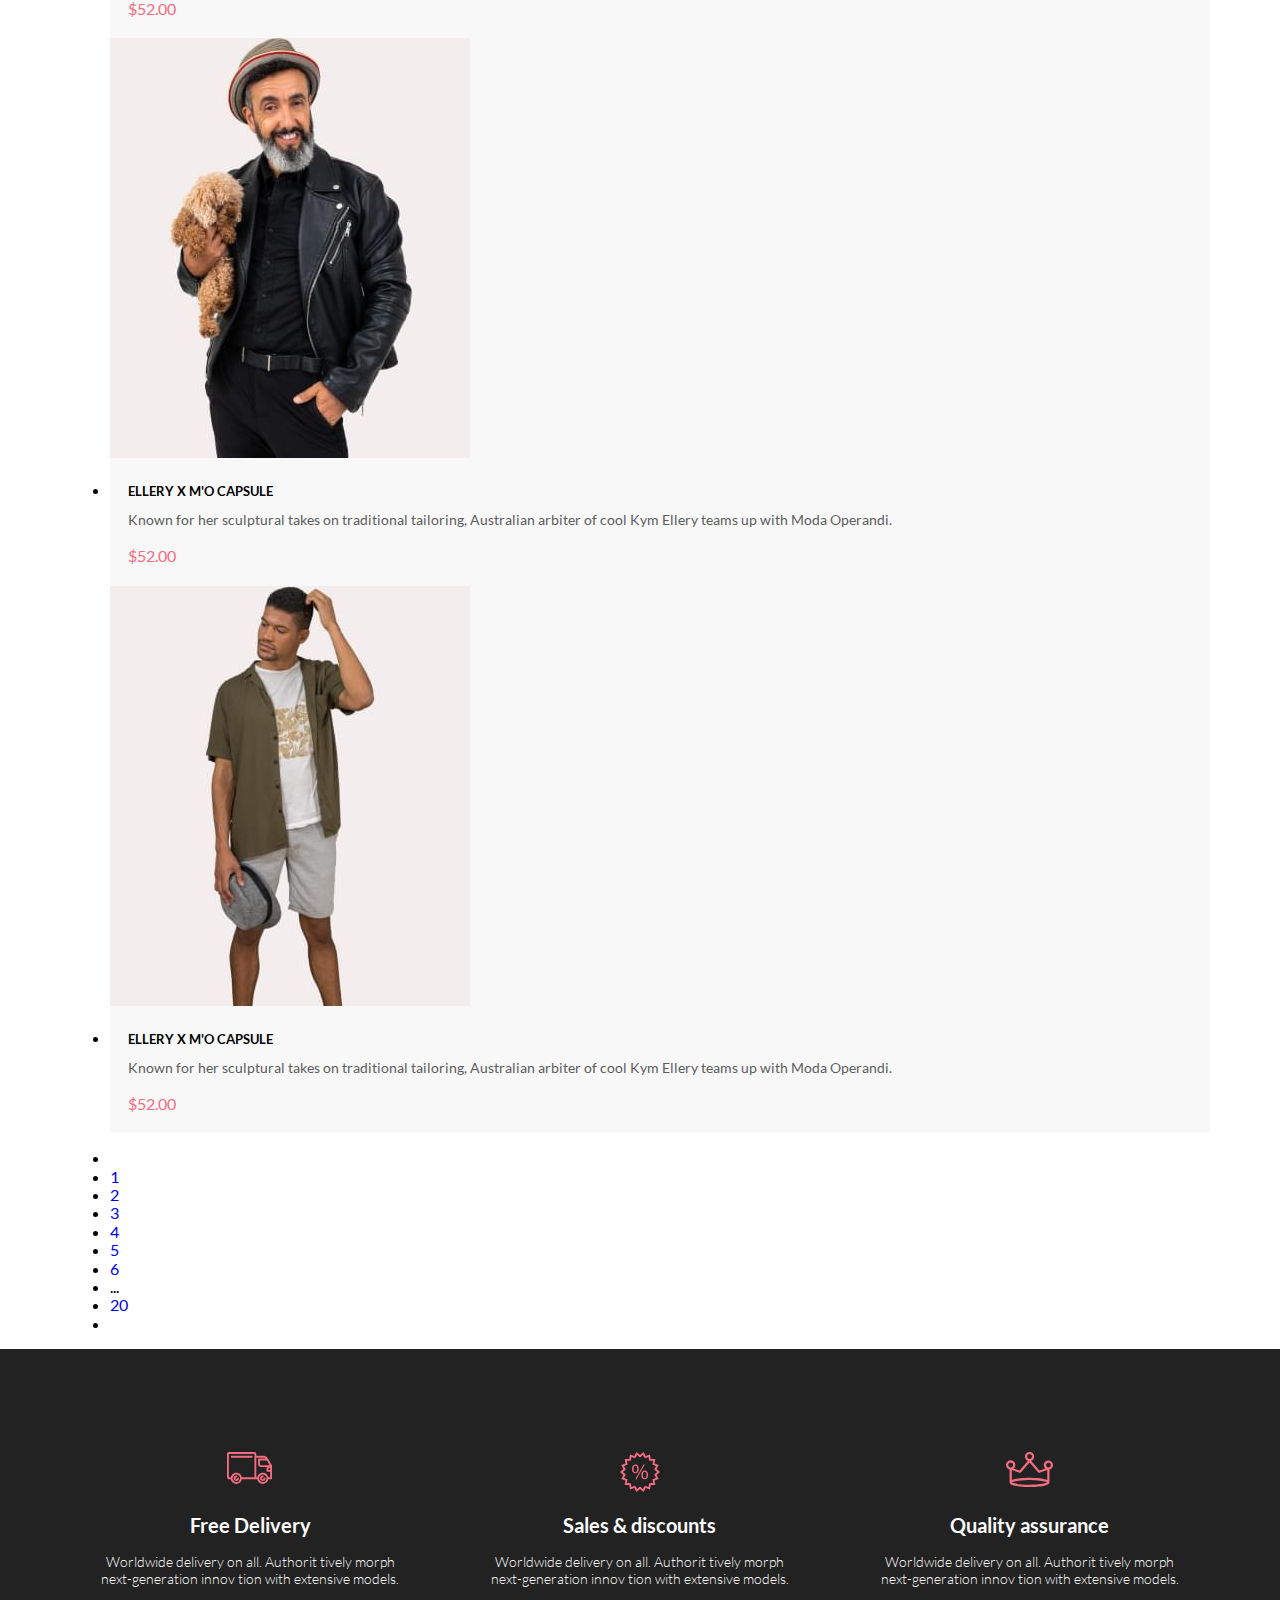
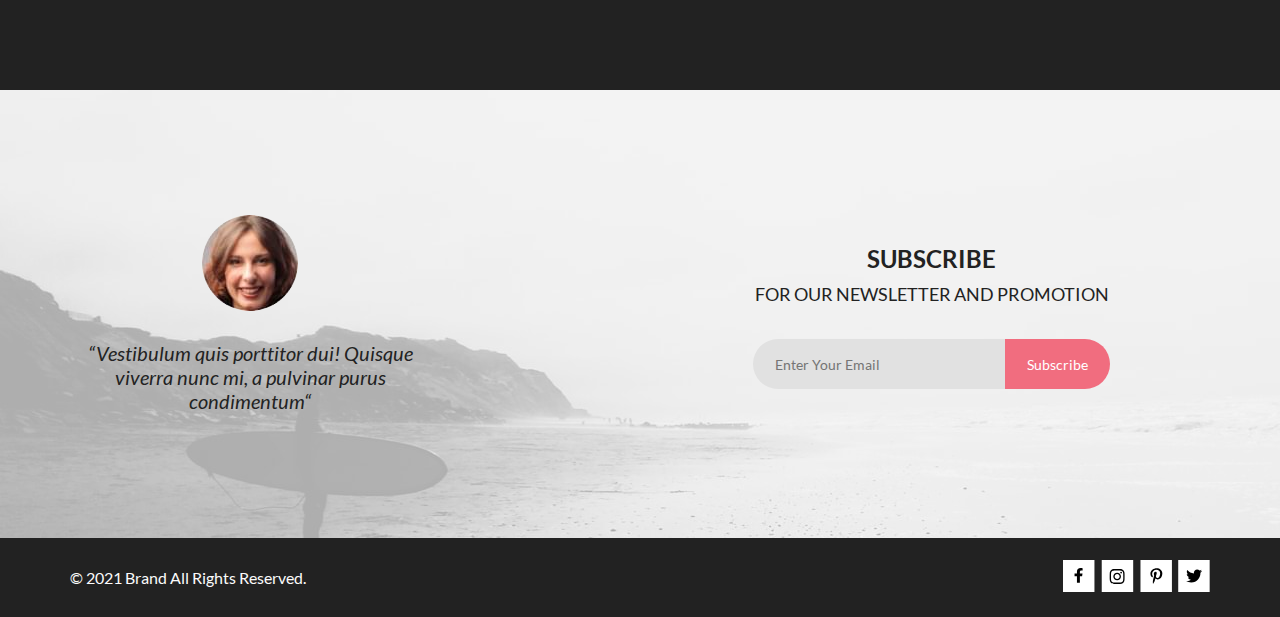
<file: catalog.html>
<!DOCTYPE html>
<html lang="en">

<head>
  <meta charset="UTF-8" />
  <meta http-equiv="X-UA-Compatible" content="IE=edge" />
  <meta name="viewport" content="width=device-width, initial-scale=1.0" />
  <title>Catalog - The Brand of Luxurious Fashion</title>

  <link rel="icon" href="./img/logo.png" />

  <link rel="stylesheet" href="./css/style.css" />
</head>

<body>
  <header class="header">
    <div class="container header__wrap">
      <div>
        <a href="index.html" class="header__logo">
          <img class="header__logo-icon" src="./img/logo.png" alt="logo" width="44" height="38" />
        </a>
        <img src="./img/search.svg" alt="site search" width="26" height="27" />
      </div>
      <div>
        <button type="button" class="header__burger" id="burger">
          <svg class="header__burger-icon" width="32" height="23" viewBox="0 0 32 23" fill="none">
            <path d="M0 23V20.31H32V23H0ZM0 12.76V10.07H32V12.76H0ZM0 2.69V0H32V2.69H0Z" />
          </svg>
        </button>
        <a href="./registration.html" class="header__user">
          <svg class="header__user-icon" width="29" height="29" viewBox="0 0 29 29" fill="none">
            <path
              d="M14.5 19.937C19 19.937 22.656 15.464 22.656 9.968C22.656 4.472 19 0 14.5 0C13.3631 0.0217413 12.2463 0.303398 11.2351 0.823397C10.2239 1.34339 9.34507 2.08794 8.66602 3C7.12663 4.99573 6.30819 7.45381 6.34399 9.974C6.34399 15.465 10 19.937 14.5 19.937ZM14.5 1.813C18 1.813 20.844 5.472 20.844 9.969C20.844 14.466 17.998 18.125 14.5 18.125C11.002 18.125 8.15603 14.465 8.15503 9.969C8.15403 5.473 11 1.813 14.5 1.813ZM20.844 18.125C20.6036 18.125 20.373 18.2205 20.203 18.3905C20.033 18.5605 19.9375 18.7911 19.9375 19.0315C19.9375 19.2719 20.033 19.5025 20.203 19.6725C20.373 19.8425 20.6036 19.938 20.844 19.938C22.526 19.9399 24.1386 20.6088 25.3279 21.7982C26.5172 22.9875 27.1861 24.6 27.188 26.282C27.1875 26.5221 27.0918 26.7523 26.922 26.9221C26.7522 27.0918 26.5221 27.1875 26.282 27.188H2.71997C2.47985 27.1875 2.24975 27.0918 2.07996 26.9221C1.91016 26.7523 1.81449 26.5221 1.81396 26.282C1.81608 24.6001 2.48517 22.9877 3.67444 21.7985C4.86371 20.6092 6.47608 19.9401 8.15796 19.938C8.39824 19.938 8.62868 19.8425 8.79858 19.6726C8.96849 19.5027 9.06396 19.2723 9.06396 19.032C9.06396 18.7917 8.96849 18.5613 8.79858 18.3914C8.62868 18.2215 8.39824 18.126 8.15796 18.126C5.99541 18.1279 3.92201 18.9875 2.39258 20.5164C0.863144 22.0453 0.00264777 24.1185 0 26.281C0.000794067 27.0019 0.287502 27.693 0.797241 28.2027C1.30698 28.7125 1.99811 28.9992 2.71899 29H26.282C27.0027 28.9989 27.6936 28.7121 28.2031 28.2024C28.7126 27.6927 28.9992 27.0017 29 26.281C28.9974 24.1187 28.1372 22.0457 26.6083 20.5168C25.0793 18.9878 23.0063 18.1276 20.844 18.125Z" />
          </svg>
        </a>
        <a href="#" class="header__cart">
          <svg class="header__cart-icon" width="33" height="29" viewBox="0 0 33 29" fill="none">
            <path
              d="M27.199 29C26.5512 28.9738 25.9396 28.6948 25.4952 28.2227C25.0509 27.7506 24.8094 27.1232 24.8225 26.475C24.8356 25.8269 25.1023 25.2097 25.5653 24.7559C26.0283 24.3022 26.6508 24.048 27.2991 24.048C27.9474 24.048 28.5697 24.3022 29.0327 24.7559C29.4957 25.2097 29.7624 25.8269 29.7755 26.475C29.7886 27.1232 29.5471 27.7506 29.1028 28.2227C28.6585 28.6948 28.0468 28.9738 27.399 29H27.199ZM7.75098 26.32C7.75098 25.79 7.90815 25.2718 8.20264 24.8311C8.49712 24.3904 8.91569 24.0469 9.4054 23.844C9.8951 23.6412 10.434 23.5881 10.9539 23.6915C11.4737 23.7949 11.9512 24.0502 12.326 24.425C12.7009 24.7998 12.9562 25.2773 13.0596 25.7972C13.163 26.317 13.1098 26.8559 12.907 27.3456C12.7041 27.8353 12.3606 28.2539 11.9199 28.5483C11.4792 28.8428 10.9611 29 10.431 29C10.0789 29.0003 9.73017 28.9311 9.40479 28.7966C9.0794 28.662 8.78374 28.4646 8.53467 28.2158C8.28559 27.9669 8.08805 27.6713 7.95325 27.3461C7.81844 27.0208 7.74902 26.6721 7.74902 26.32H7.75098ZM11.551 20.686C11.2916 20.6868 11.039 20.6024 10.8322 20.4457C10.6253 20.2891 10.4756 20.0689 10.406 19.819L5.573 2.36401H2.18005C1.86657 2.36401 1.56591 2.23947 1.34424 2.01781C1.12257 1.79614 0.998047 1.49549 0.998047 1.18201C0.998047 0.868519 1.12257 0.567873 1.34424 0.346205C1.56591 0.124537 1.86657 5.81268e-06 2.18005 5.81268e-06H6.46106C6.72055 -0.00080736 6.97309 0.0837201 7.17981 0.240568C7.38653 0.397416 7.53589 0.617884 7.60498 0.868006L12.438 18.323H25.616L29.999 8.27501H15.399C15.2409 8.27961 15.0834 8.25242 14.9359 8.19507C14.7884 8.13771 14.6539 8.05134 14.5404 7.94108C14.4269 7.83082 14.3366 7.69891 14.275 7.55315C14.2134 7.40739 14.1816 7.25075 14.1816 7.0925C14.1816 6.93426 14.2134 6.77762 14.275 6.63186C14.3366 6.4861 14.4269 6.35419 14.5404 6.24393C14.6539 6.13367 14.7884 6.0473 14.9359 5.98994C15.0834 5.93259 15.2409 5.90541 15.399 5.91001H31.812C32.0077 5.90996 32.2003 5.95866 32.3724 6.05172C32.5446 6.14478 32.6908 6.27926 32.798 6.44301C32.9058 6.60729 32.9714 6.79569 32.9889 6.99145C33.0063 7.18721 32.9752 7.38424 32.8981 7.565L27.493 19.977C27.4007 20.1876 27.249 20.3668 27.0565 20.4927C26.864 20.6186 26.6391 20.6858 26.4091 20.686H11.551Z" />
          </svg>
        </a>
      </div>
    </div>

    <nav class="nav" id="navigation">
      <span>menu</span>
      <ul class="nav__list">
        <li>
          <span class="nav__title">man</span>
          <ul class="nav__list">
            <li class="nav__item">
              <a href="#" class="nav__link">Accessories</a>
            </li>
            <li class="nav__item">
              <a href="#" class="nav__link">Bags</a>
            </li>
            <li class="nav__item">
              <a href="#" class="nav__link">Denim</a>
            </li>
            <li class="nav__item">
              <a href="#" class="nav__link">T-Shirts</a>
            </li>
          </ul>
        </li>
        <li>
          <span class="nav__title">woman</span>
          <ul class="nav__list">
            <li class="nav__item">
              <a href="#" class="nav__link">Accessories</a>
            </li>
            <li class="nav__item">
              <a href="#" class="nav__link">Jackets & Coats</a>
            </li>
            <li class="nav__item">
              <a href="#" class="nav__link">Polos</a>
            </li>
            <li class="nav__item">
              <a href="#" class="nav__link">T-Shirts</a>
            </li>
            <li class="nav__item">
              <a href="#" class="nav__link">Shirts</a>
            </li>
          </ul>
        </li>
        <li>
          <span class="nav__title">kids</span>
          <ul class="nav__list">
            <li class="nav__item">
              <a href="#" class="nav__link">Accessories</a>
            </li>
            <li class="nav__item">
              <a href="#" class="nav__link">Jackets & Coats</a>
            </li>
            <li class="nav__item">
              <a href="#" class="nav__link">Polos</a>
            </li>
            <li class="nav__item">
              <a href="#" class="nav__link">T-Shirts</a>
            </li>
            <li class="nav__item">
              <a href="#" class="nav__link">Shirts</a>
            </li>
            <li class="nav__item">
              <a href="#" class="nav__link">Bags</a>
            </li>
          </ul>
        </li>
      </ul>
    </nav>
  </header>

  <main>
    <div class="page-heading">
      <h1 class="page-title container">new arrivals</h1>
    </div>

    <section class="catalog container">
      <h2 class="visually-hidden">catalog</h2>
      <div class="catalog__filters">
        <div class="catalog__filter-menu">
          <button class="filter" type="button"><span>filter</span>
            <svg width="15" height="10" viewBox="0 0 15 10" fill="none" xmlns="http://www.w3.org/2000/svg">
              <path
                d="M0.833333 10H4.16667C4.625 10 5 9.625 5 9.16667C5 8.70833 4.625 8.33333 4.16667 8.33333H0.833333C0.375 8.33333 0 8.70833 0 9.16667C0 9.625 0.375 10 0.833333 10ZM0 0.833333C0 1.29167 0.375 1.66667 0.833333 1.66667H14.1667C14.625 1.66667 15 1.29167 15 0.833333C15 0.375 14.625 0 14.1667 0H0.833333C0.375 0 0 0.375 0 0.833333ZM0.833333 5.83333H9.16667C9.625 5.83333 10 5.45833 10 5C10 4.54167 9.625 4.16667 9.16667 4.16667H0.833333C0.375 4.16667 0 4.54167 0 5C0 5.45833 0.375 5.83333 0.833333 5.83333Z"
                fill="currentcolor" />
            </svg>
          </button>
          <div class="filter-menu">
            <button class="filter filter--accent" type="button">filter
              <svg width="15" height="10" viewBox="0 0 15 10" fill="none" xmlns="http://www.w3.org/2000/svg">
                <path
                  d="M0.833333 10H4.16667C4.625 10 5 9.625 5 9.16667C5 8.70833 4.625 8.33333 4.16667 8.33333H0.833333C0.375 8.33333 0 8.70833 0 9.16667C0 9.625 0.375 10 0.833333 10ZM0 0.833333C0 1.29167 0.375 1.66667 0.833333 1.66667H14.1667C14.625 1.66667 15 1.29167 15 0.833333C15 0.375 14.625 0 14.1667 0H0.833333C0.375 0 0 0.375 0 0.833333ZM0.833333 5.83333H9.16667C9.625 5.83333 10 5.45833 10 5C10 4.54167 9.625 4.16667 9.16667 4.16667H0.833333C0.375 4.16667 0 4.54167 0 5C0 5.45833 0.375 5.83333 0.833333 5.83333Z"
                  fill="currentcolor" />
              </svg>
            </button>
            <ul class="filter-menu__list">
              <li class="filter-menu__item"><span>category</span>
                <ul>
                  <li><a class="filter-menu__link" href="#">accessories</a></li>
                  <li><a class="filter-menu__link" href="#">bags</a></li>
                  <li><a class="filter-menu__link" href="#">denim</a></li>
                  <li><a class="filter-menu__link" href="#">hoodies & Sweatshirts</a></li>
                  <li><a class="filter-menu__link" href="#">jackets & Coats</a></li>
                  <li><a class="filter-menu__link" href="#">polos</a></li>
                  <li><a class="filter-menu__link" href="#">shirts</a></li>
                  <li><a class="filter-menu__link" href="#">shoes</a></li>
                  <li><a class="filter-menu__link" href="#">sweaters & Knits</a></li>
                  <li><a class="filter-menu__link" href="#">T-shirts</a></li>
                  <li><a class="filter-menu__link" href="#">tanks</a></li>
                </ul>
              </li>
              <li class="filter-menu__item"><span>brand</span>
                <ul>
                  <li><a class="filter-menu__link" href="#">accessories</a></li>
                  <li><a class="filter-menu__link" href="#">bags</a></li>
                  <li><a class="filter-menu__link" href="#">denim</a></li>
                  <li><a class="filter-menu__link" href="#">hoodies & Sweatshirts</a></li>
                  <li><a class="filter-menu__link" href="#">jackets & Coats</a></li>
                  <li><a class="filter-menu__link" href="#">polos</a></li>
                  <li><a class="filter-menu__link" href="#">shirts</a></li>
                  <li><a class="filter-menu__link" href="#">shoes</a></li>
                  <li><a class="filter-menu__link" href="#">sweaters & Knits</a></li>
                  <li><a class="filter-menu__link" href="#">T-shirts</a></li>
                  <li><a class="filter-menu__link" href="#">tanks</a></li>
                </ul>
              </li>
              <li class="filter-menu__item"><span>designer</span>
                <ul>
                  <li><a class="filter-menu__link" href="#">accessories</a></li>
                  <li><a class="filter-menu__link" href="#">bags</a></li>
                  <li><a class="filter-menu__link" href="#">denim</a></li>
                  <li><a class="filter-menu__link" href="#">hoodies & Sweatshirts</a></li>
                  <li><a class="filter-menu__link" href="#">jackets & Coats</a></li>
                  <li><a class="filter-menu__link" href="#">polos</a></li>
                  <li><a class="filter-menu__link" href="#">shirts</a></li>
                  <li><a class="filter-menu__link" href="#">shoes</a></li>
                  <li><a class="filter-menu__link" href="#">sweaters & Knits</a></li>
                  <li><a class="filter-menu__link" href="#">T-shirts</a></li>
                  <li><a class="filter-menu__link" href="#">tanks</a></li>
                </ul>
              </li>
            </ul>
          </div>
        </div>
        <p class="filter-group">
          <button class="filter" type="button">trending now
            <svg width="11" height="6" viewBox="0 0 11 6" fill="none" xmlns="http://www.w3.org/2000/svg">
              <path
                d="M5.00214 5.00214C4.83521 5.00247 4.67343 4.94433 4.54488 4.83782L0.258102 1.2655C0.112196 1.14422 0.0204417 0.969958 0.00302325 0.781035C-0.0143952 0.592112 0.0439493 0.404007 0.165221 0.258101C0.286493 0.112196 0.460759 0.0204417 0.649682 0.00302327C0.838605 -0.0143952 1.02671 0.043949 1.17262 0.165221L5.00214 3.36602L8.83167 0.279536C8.90475 0.220188 8.98884 0.175869 9.0791 0.149125C9.16937 0.122382 9.26403 0.113741 9.35764 0.1237C9.45126 0.133659 9.54198 0.162021 9.6246 0.207156C9.70722 0.252292 9.7801 0.313311 9.83906 0.386705C9.90449 0.460167 9.95405 0.546351 9.98462 0.639855C10.0152 0.733359 10.0261 0.83217 10.0167 0.930097C10.0073 1.02802 9.97784 1.12296 9.93005 1.20895C9.88227 1.29494 9.81723 1.37013 9.73904 1.42982L5.45225 4.88068C5.32002 4.97036 5.16154 5.01312 5.00214 5.00214Z"
                fill="currentcolor" />
            </svg>
          </button>
          <button class="filter" type="button">size
            <svg width="11" height="6" viewBox="0 0 11 6" fill="none" xmlns="http://www.w3.org/2000/svg">
              <path
                d="M5.00214 5.00214C4.83521 5.00247 4.67343 4.94433 4.54488 4.83782L0.258102 1.2655C0.112196 1.14422 0.0204417 0.969958 0.00302325 0.781035C-0.0143952 0.592112 0.0439493 0.404007 0.165221 0.258101C0.286493 0.112196 0.460759 0.0204417 0.649682 0.00302327C0.838605 -0.0143952 1.02671 0.043949 1.17262 0.165221L5.00214 3.36602L8.83167 0.279536C8.90475 0.220188 8.98884 0.175869 9.0791 0.149125C9.16937 0.122382 9.26403 0.113741 9.35764 0.1237C9.45126 0.133659 9.54198 0.162021 9.6246 0.207156C9.70722 0.252292 9.7801 0.313311 9.83906 0.386705C9.90449 0.460167 9.95405 0.546351 9.98462 0.639855C10.0152 0.733359 10.0261 0.83217 10.0167 0.930097C10.0073 1.02802 9.97784 1.12296 9.93005 1.20895C9.88227 1.29494 9.81723 1.37013 9.73904 1.42982L5.45225 4.88068C5.32002 4.97036 5.16154 5.01312 5.00214 5.00214Z"
                fill="currentcolor" />
            </svg>
          </button>
          <button class="filter" type="button">price
            <svg width="11" height="6" viewBox="0 0 11 6" fill="none" xmlns="http://www.w3.org/2000/svg">
              <path
                d="M5.00214 5.00214C4.83521 5.00247 4.67343 4.94433 4.54488 4.83782L0.258102 1.2655C0.112196 1.14422 0.0204417 0.969958 0.00302325 0.781035C-0.0143952 0.592112 0.0439493 0.404007 0.165221 0.258101C0.286493 0.112196 0.460759 0.0204417 0.649682 0.00302327C0.838605 -0.0143952 1.02671 0.043949 1.17262 0.165221L5.00214 3.36602L8.83167 0.279536C8.90475 0.220188 8.98884 0.175869 9.0791 0.149125C9.16937 0.122382 9.26403 0.113741 9.35764 0.1237C9.45126 0.133659 9.54198 0.162021 9.6246 0.207156C9.70722 0.252292 9.7801 0.313311 9.83906 0.386705C9.90449 0.460167 9.95405 0.546351 9.98462 0.639855C10.0152 0.733359 10.0261 0.83217 10.0167 0.930097C10.0073 1.02802 9.97784 1.12296 9.93005 1.20895C9.88227 1.29494 9.81723 1.37013 9.73904 1.42982L5.45225 4.88068C5.32002 4.97036 5.16154 5.01312 5.00214 5.00214Z"
                fill="currentcolor" />
            </svg>
          </button>
        </p>
      </div>
      <ul class="catalog__list">
        <li class="catalog__item card">
          <div class="card__wrp">
            <img src="./img/product-1.jpg" alt="card product" class="card__img" width="360" height="420">
            <button class="card__button-to-cart" type="button">Add to Card</button>
          </div>
          <div class="card__text">
            <h3 class="card__title">ellery x m'o capsule</h3>
            <p class="card__description">Known for her sculptural takes on traditional tailoring, Australian arbiter of
              cool
              Kym
              Ellery teams up with Moda Operandi.
            </p>
            <span class="card__price">$52.00</span>
          </div>
        </li>
        <li class="catalog__item card">
          <div class="card__wrp">
            <img src="./img/product-7.jpg" alt="card product" class="card__img" width="360" height="420">
            <button class="card__button-to-cart" type="button">Add to Card</button>
          </div>
          <div class="card__text">
            <h3 class="card__title">ellery x m'o capsule</h3>
            <p class="card__description">Known for her sculptural takes on traditional tailoring, Australian arbiter of
              cool
              Kym
              Ellery teams up with Moda Operandi.
            </p>
            <span class="card__price">$52.00</span>
          </div>
        </li>
        <li class="catalog__item card">
          <div class="card__wrp">
            <img src="./img/product-3.jpg" alt="card product" class="card__img" width="360" height="420">
            <button class="card__button-to-cart" type="button">Add to Card</button>
          </div>
          <div class="card__text">
            <h3 class="card__title">ellery x m'o capsule</h3>
            <p class="card__description">Known for her sculptural takes on traditional tailoring, Australian arbiter of
              cool
              Kym
              Ellery teams up with Moda Operandi.
            </p>
            <span class="card__price">$52.00</span>
          </div>
        </li>
        <li class="catalog__item card">
          <div class="card__wrp">
            <img src="./img/product-4.jpg" alt="card product" class="card__img" width="360" height="420">
            <button class="card__button-to-cart" type="button">Add to Card</button>
          </div>
          <div class="card__text">
            <h3 class="card__title">ellery x m'o capsule</h3>
            <p class="card__description">Known for her sculptural takes on traditional tailoring, Australian arbiter of
              cool
              Kym
              Ellery teams up with Moda Operandi.
            </p>
            <span class="card__price">$52.00</span>
          </div>
        </li>
        <li class="catalog__item card">
          <div class="card__wrp">
            <img src="./img/product-8.jpg" alt="card product" class="card__img" width="360" height="420">
            <button class="card__button-to-cart" type="button">Add to Card</button>
          </div>
          <div class="card__text">
            <h3 class="card__title">ellery x m'o capsule</h3>
            <p class="card__description">Known for her sculptural takes on traditional tailoring, Australian arbiter of
              cool
              Kym
              Ellery teams up with Moda Operandi.
            </p>
            <span class="card__price">$52.00</span>
          </div>
        </li>
        <li class="catalog__item card">
          <div class="card__wrp">
            <img src="./img/product-9.jpg" alt="card product" class="card__img" width="360" height="420">
            <button class="card__button-to-cart" type="button">Add to Card</button>
          </div>
          <div class="card__text">
            <h3 class="card__title">ellery x m'o capsule</h3>
            <p class="card__description">Known for her sculptural takes on traditional tailoring, Australian arbiter of
              cool
              Kym
              Ellery teams up with Moda Operandi.
            </p>
            <span class="card__price">$52.00</span>
          </div>
        </li>
        <li class="catalog__item card">
          <div class="card__wrp">
            <img src="./img/product-10.jpg" alt="card product" class="card__img" width="360" height="420">
            <button class="card__button-to-cart" type="button">Add to Card</button>
          </div>
          <div class="card__text">
            <h3 class="card__title">ellery x m'o capsule</h3>
            <p class="card__description">Known for her sculptural takes on traditional tailoring, Australian arbiter of
              cool
              Kym
              Ellery teams up with Moda Operandi.
            </p>
            <span class="card__price">$52.00</span>
          </div>
        </li>
        <li class="catalog__item card">
          <div class="card__wrp">
            <img src="./img/product-11.jpg" alt="card product" class="card__img" width="360" height="420">
            <button class="card__button-to-cart" type="button">Add to Card</button>
          </div>
          <div class="card__text">
            <h3 class="card__title">ellery x m'o capsule</h3>
            <p class="card__description">Known for her sculptural takes on traditional tailoring, Australian arbiter of
              cool
              Kym
              Ellery teams up with Moda Operandi.
            </p>
            <span class="card__price">$52.00</span>
          </div>
        </li>
        <li class="catalog__item card">
          <div class="card__wrp">
            <img src="./img/product-12.jpg" alt="card product" class="card__img" width="360" height="420">
            <button class="card__button-to-cart" type="button">Add to Card</button>
          </div>
          <div class="card__text">
            <h3 class="card__title">ellery x m'o capsule</h3>
            <p class="card__description">Known for her sculptural takes on traditional tailoring, Australian arbiter of
              cool
              Kym
              Ellery teams up with Moda Operandi.
            </p>
            <span class="card__price">$52.00</span>
          </div>
        </li>
      </ul>
      <ul class="pagination">
        <li class="pagination__item">
          <a href="#" class="pagination__link"><span class="visually-hidden">previous</span></a>
        </li>
        <li class="pagination__item"><a href="#" class="pagination__link pagination__link--active">1</a></li>
        <li class="pagination__item"><a href="#" class="pagination__link">2</a></li>
        <li class="pagination__item"><a href="#" class="pagination__link">3</a></li>
        <li class="pagination__item"><a href="#" class="pagination__link">4</a></li>
        <li class="pagination__item"><a href="#" class="pagination__link">5</a></li>
        <li class="pagination__item"><a href="#" class="pagination__link">6</a></li>
        <li class="pagination__item">...</li>
        <li class="pagination__item"><a href="#" class="pagination__link">20</a></li>
        <li class="pagination__item">
          <a href="#" class="pagination__link"><span class="visually-hidden">next</span></a>
        </li>
      </ul>
    </section>

    <section class="advantage">
      <div class="container">
        <h2 class="visually-hidden">advantage</h2>
        <ul class="advantage__list">
          <li class="advantage__item">
            <svg class="advantage__icon" width="46" height="32" viewBox="0 0 46 32" fill="none">
              <path
                d="M30.2873 27.2429H14.8103C14.6031 28.5509 13.936 29.742 12.929 30.6021C11.922 31.4621 10.6411 31.9346 9.31682 31.9346C7.99252 31.9346 6.71166 31.4621 5.70464 30.6021C4.69762 29.742 4.03052 28.5509 3.82332 27.2429H1.88631C1.39149 27.2397 0.918139 27.0404 0.570025 26.6887C0.221911 26.337 0.0274507 25.8618 0.0293142 25.3669V1.87695C0.0271852 1.38195 0.221516 0.906335 0.569658 0.554443C0.917801 0.202551 1.39131 0.00317363 1.88631 0H27.4373C27.9322 0.00317353 28.4056 0.202522 28.7536 0.554443C29.1016 0.906364 29.2957 1.38204 29.2933 1.87695V3.78198H36.4143C36.4947 3.78164 36.5747 3.79208 36.6523 3.81299C38.9523 4.01299 40.1093 5.2129 41.3293 7.2749L44.8883 13.3689C44.9732 13.5136 45.018 13.6782 45.0183 13.8459V26.304C45.0194 26.5515 44.9221 26.7892 44.7479 26.9651C44.5737 27.141 44.3369 27.2406 44.0893 27.2419H41.2753C41.0681 28.5499 40.401 29.741 39.394 30.6011C38.387 31.4611 37.1061 31.9336 35.7818 31.9336C34.4575 31.9336 33.1767 31.4611 32.1696 30.6011C31.1626 29.741 30.4955 28.5499 30.2883 27.2419L30.2873 27.2429ZM32.0653 26.304C32.0732 27.0369 32.2977 27.7511 32.7107 28.3567C33.1236 28.9623 33.7065 29.4322 34.3859 29.7073C35.0653 29.9824 35.811 30.0503 36.5289 29.9026C37.2469 29.7548 37.9051 29.398 38.4207 28.877C38.9363 28.3559 39.2862 27.6941 39.4265 26.9746C39.5667 26.2551 39.491 25.5103 39.2088 24.8337C38.9267 24.1572 38.4507 23.5794 37.8408 23.1729C37.2309 22.7663 36.5143 22.5491 35.7813 22.5488C34.791 22.5552 33.8436 22.9543 33.1469 23.6582C32.4503 24.3621 32.0613 25.3136 32.0653 26.304ZM5.60134 26.304C5.60923 27.0369 5.83376 27.7511 6.24669 28.3567C6.65962 28.9623 7.2425 29.4322 7.92192 29.7073C8.60135 29.9824 9.34697 30.0503 10.0649 29.9026C10.7829 29.7548 11.4411 29.398 11.9567 28.877C12.4723 28.3559 12.8222 27.6941 12.9625 26.9746C13.1027 26.2551 13.027 25.5103 12.7448 24.8337C12.4627 24.1572 11.9867 23.5794 11.3768 23.1729C10.7669 22.7663 10.0503 22.5491 9.31731 22.5488C8.32679 22.5549 7.37915 22.9537 6.6823 23.6577C5.98545 24.3617 5.59634 25.3134 5.60033 26.304H5.60134ZM41.2733 25.366H43.1593V19.7478H40.4233C40.3007 19.7473 40.1794 19.7227 40.0664 19.6753C39.9533 19.6279 39.8507 19.5585 39.7644 19.4714C39.6781 19.3843 39.6099 19.281 39.5635 19.1675C39.5172 19.054 39.4937 18.9324 39.4943 18.8098V16.9629C39.494 16.2423 39.7696 15.5488 40.2643 15.0249H33.8853C33.8081 15.0248 33.7312 15.015 33.6563 14.9958C32.9516 14.933 32.2961 14.6081 31.8194 14.0852C31.3428 13.5623 31.0798 12.8794 31.0823 12.1719V7.47192C31.0817 7.34927 31.1052 7.22758 31.1515 7.11401C31.1978 7.00044 31.2661 6.89725 31.3523 6.81006C31.4386 6.72286 31.5412 6.6535 31.6543 6.60596C31.7674 6.55841 31.8887 6.53361 32.0113 6.53296H38.4943C38.15 6.21428 37.7426 5.97123 37.2986 5.81982C36.8545 5.66842 36.3836 5.61187 35.9163 5.65381H29.2933V25.3618H30.2873C30.4945 24.0538 31.1616 22.8627 32.1687 22.0027C33.1757 21.1426 34.4565 20.6702 35.7808 20.6702C37.1051 20.6702 38.386 21.1426 39.393 22.0027C40.4 22.8627 41.0671 24.0538 41.2743 25.3618L41.2733 25.366ZM14.8093 25.366H27.4363V1.87598H1.88631V25.366H3.82332C4.03052 24.058 4.69762 22.8666 5.70464 22.0066C6.71166 21.1465 7.99252 20.6741 9.31682 20.6741C10.6411 20.6741 11.922 21.1465 12.929 22.0066C13.936 22.8666 14.6031 24.058 14.8103 25.366H14.8093ZM41.3513 16.9658V17.875H43.1593V16.0278H42.2803C42.0335 16.0294 41.7973 16.1288 41.6234 16.304C41.4495 16.4792 41.352 16.716 41.3523 16.9629L41.3513 16.9658ZM32.9383 12.1738C32.9372 12.4263 33.0363 12.6691 33.2139 12.8486C33.3914 13.0282 33.6328 13.13 33.8853 13.1318C33.9492 13.1316 34.0129 13.1384 34.0753 13.1519H42.6003L39.8343 8.41602H32.9343L32.9383 12.1738ZM33.0313 26.3059C33.0284 25.5734 33.3162 24.8695 33.8316 24.3489C34.3469 23.8283 35.0478 23.5333 35.7803 23.5288C36.0291 23.5288 36.2677 23.6278 36.4436 23.8037C36.6195 23.9796 36.7183 24.218 36.7183 24.4668C36.7183 24.7156 36.6195 24.9542 36.4436 25.1301C36.2677 25.306 36.0291 25.4048 35.7803 25.4048C35.602 25.4032 35.4272 25.4548 35.2782 25.5527C35.1291 25.6507 35.0125 25.7905 34.9432 25.9548C34.8738 26.1191 34.8548 26.3005 34.8887 26.4756C34.9225 26.6507 35.0076 26.8118 35.1331 26.9385C35.2586 27.0651 35.419 27.1516 35.5938 27.187C35.7686 27.2224 35.9499 27.2051 36.1149 27.1372C36.2798 27.0693 36.4208 26.9538 36.5201 26.8057C36.6193 26.6575 36.6723 26.4833 36.6723 26.3049C36.6723 26.0587 36.7701 25.8226 36.9443 25.6484C37.1184 25.4743 37.3546 25.3765 37.6008 25.3765C37.8471 25.3765 38.0832 25.4743 38.2574 25.6484C38.4315 25.8226 38.5293 26.0587 38.5293 26.3049C38.5293 27.0343 38.2396 27.7338 37.7239 28.2495C37.2081 28.7652 36.5087 29.0549 35.7793 29.0549C35.05 29.0549 34.3505 28.7652 33.8348 28.2495C33.319 27.7338 33.0293 27.0343 33.0293 26.3049L33.0313 26.3059ZM6.56731 26.3059C6.56438 25.5734 6.8522 24.8695 7.36757 24.3489C7.88294 23.8283 8.58378 23.5333 9.31633 23.5288C9.5651 23.5288 9.80369 23.6278 9.9796 23.8037C10.1555 23.9796 10.2543 24.218 10.2543 24.4668C10.2543 24.7156 10.1555 24.9542 9.9796 25.1301C9.80369 25.306 9.5651 25.4048 9.31633 25.4048C9.138 25.4032 8.96319 25.4548 8.81413 25.5527C8.66508 25.6507 8.54849 25.7905 8.47914 25.9548C8.4098 26.1191 8.39082 26.3005 8.42464 26.4756C8.45846 26.6507 8.54354 26.8118 8.66908 26.9385C8.79463 27.0651 8.95498 27.1516 9.12978 27.187C9.30458 27.2224 9.48595 27.2051 9.65087 27.1372C9.81579 27.0693 9.95683 26.9538 10.0561 26.8057C10.1553 26.6575 10.2083 26.4833 10.2083 26.3049C10.2083 26.0587 10.3061 25.8226 10.4803 25.6484C10.6544 25.4743 10.8906 25.3765 11.1368 25.3765C11.3831 25.3765 11.6193 25.4743 11.7934 25.6484C11.9675 25.8226 12.0653 26.0587 12.0653 26.3049C12.0653 27.0343 11.7756 27.7338 11.2599 28.2495C10.7441 28.7652 10.0447 29.0549 9.31532 29.0549C8.58598 29.0549 7.8865 28.7652 7.37078 28.2495C6.85505 27.7338 6.56532 27.0343 6.56532 26.3049L6.56731 26.3059ZM4.70934 5.65991C4.46056 5.65991 4.22198 5.56116 4.04607 5.38525C3.87016 5.20934 3.77132 4.9707 3.77132 4.72192C3.77132 4.47315 3.87016 4.2345 4.04607 4.05859C4.22198 3.88268 4.46056 3.78394 4.70934 3.78394H24.6093C24.8581 3.78394 25.0967 3.88268 25.2726 4.05859C25.4485 4.2345 25.5473 4.47315 25.5473 4.72192C25.5473 4.9707 25.4485 5.20934 25.2726 5.38525C25.0967 5.56116 24.8581 5.65991 24.6093 5.65991H4.70934Z" />
            </svg>
            <h3 class="advantage__title">Free Delivery</h3>
            <p class="advantage__desc">Worldwide delivery on all. Authorit tively morph next-generation innov tion with
              extensive models.
            </p>
          </li>
          <li class="advantage__item">
            <svg class="advantage__icon" width="40" height="40" viewBox="0 0 40 40" fill="none">
              <path
                d="M19.994 37.0239L16.523 39.9238L14.235 36.0039L9.995 37.5159L9.17297 33.0359L4.67999 32.991L5.41199 28.491L1.20398 26.8909L3.414 22.925L0 19.96L3.41199 16.9929L1.20203 13.0278L5.41101 11.428L4.67798 6.93286L9.172 6.88892L9.99402 2.40894L14.234 3.91992L16.522 0L19.993 2.8999L23.464 0L25.753 3.9209L29.993 2.40894L30.814 6.88989L35.308 6.93481L34.576 11.4299L38.784 13.03L36.574 16.9958L39.986 19.9609L36.574 22.928L38.783 26.894L34.574 28.4939L35.307 32.988L30.812 33.033L29.991 37.5139L25.753 36.0029L23.464 39.9229L19.994 37.0239ZM21.2 35.541L22.961 37.012L24.122 35.022L24.914 33.666L26.382 34.189L28.533 34.957L28.95 32.6838L29.235 31.1289L30.796 31.113L33.078 31.092L32.706 28.8098L32.452 27.25L33.911 26.696L36.045 25.8828L34.925 23.873L34.159 22.498L35.342 21.4709L37.076 19.9609L35.343 18.4609L34.16 17.4319L34.926 16.0559L36.047 14.0449L33.913 13.2339L32.454 12.6809L32.709 11.1208L33.081 8.83984L30.799 8.81689L29.239 8.80103L28.954 7.24683L28.538 4.97388L26.386 5.74097L24.918 6.26392L24.125 4.90698L22.963 2.91699L21.201 4.38794L19.996 5.39282L18.791 4.38794L17.03 2.91699L15.869 4.90601L15.077 6.26294L13.608 5.73999L11.458 4.97192L11.04 7.24585L10.755 8.80005L9.19501 8.81592L6.914 8.83789L7.28601 11.1199L7.53998 12.678L6.08099 13.2329L3.94598 14.0439L5.06702 16.0549L5.83301 17.4299L4.65002 18.459L2.91602 19.967L4.64899 21.4739L5.83197 22.5029L5.06598 23.8779L3.94501 25.8879L6.078 26.698L7.53802 27.2529L7.28302 28.812L6.91199 31.0959L9.19299 31.1189L10.753 31.135L11.038 32.6899L11.455 34.9619L13.607 34.1948L15.076 33.6719L15.868 35.0288L17.03 37.019L18.791 35.5479L19.996 34.543L21.2 35.541ZM21.318 23.02C21.318 20.093 22.883 18.4648 24.777 18.4648C26.783 18.4648 28.077 20.0279 28.077 22.7949C28.077 25.8539 26.492 27.3718 24.662 27.3718C22.883 27.3718 21.338 25.922 21.318 23.02ZM22.839 22.9319C22.816 24.7829 23.521 26.1899 24.711 26.1899C25.988 26.1899 26.561 24.8049 26.561 22.8899C26.561 21.1249 26.054 19.6528 24.711 19.6528C23.5 19.6488 22.839 21.1029 22.839 22.9309V22.9319ZM15.194 27.332L23.609 12.613H24.842L16.427 27.332H15.194ZM11.979 16.99C11.979 14.09 13.542 12.458 15.437 12.458C17.437 12.458 18.763 14.022 18.763 16.79C18.763 19.848 17.177 21.365 15.327 21.365C13.544 21.365 12 19.915 11.979 16.991V16.99ZM13.521 16.9238C13.477 18.7748 14.162 20.1809 15.371 20.1829C16.648 20.1829 17.221 18.7988 17.221 16.8828C17.221 15.1168 16.714 13.645 15.371 13.645C14.162 13.642 13.521 15.092 13.521 16.925V16.9238Z" />
            </svg>
            <h3 class="advantage__title">Sales & discounts</h3>
            <p class="advantage__desc">Worldwide delivery on all. Authorit tively morph next-generation innov tion with
              extensive models.
            </p>
          </li>
          <li class="advantage__item">
            <svg class="advantage__icon" width="48" height="35" viewBox="0 0 48 35" fill="none">
              <path
                d="M42.3938 8.53564C41.1774 8.52335 40.0058 8.99349 39.1351 9.84302C38.2644 10.6925 37.7655 11.8522 37.7479 13.0686C37.751 13.7086 37.892 14.3405 38.1612 14.9211C38.4304 15.5018 38.8215 16.0176 39.3079 16.4336L33.4479 18.4888L25.1089 8.80566C26.0042 8.50693 26.784 7.93646 27.3396 7.17358C27.8953 6.41071 28.1992 5.49331 28.2089 4.54956C28.1837 3.33432 27.6832 2.17743 26.8149 1.3269C25.9465 0.476377 24.7794 0 23.5639 0C22.3484 0 21.1813 0.476377 20.3129 1.3269C19.4446 2.17743 18.9441 3.33432 18.9189 4.54956C18.9285 5.48395 19.2261 6.39274 19.771 7.15186C20.316 7.91097 21.0817 8.48368 21.9639 8.79175L13.6119 18.4917L7.75396 16.4368C8.24003 16.0206 8.63074 15.5045 8.89959 14.9238C9.16843 14.3432 9.30908 13.7116 9.31194 13.0718C9.33497 12.195 9.10937 11.3296 8.6613 10.5757C8.21324 9.82172 7.56095 9.2099 6.77983 8.81104C5.99872 8.41217 5.12072 8.2424 4.24724 8.32153C3.37376 8.40067 2.54051 8.72555 1.8438 9.2583C1.14709 9.79105 0.61538 10.5101 0.310108 11.3323C0.00483695 12.1545 -0.0615238 13.0462 0.118702 13.9045C0.298928 14.7629 0.718349 15.5526 1.32854 16.1826C1.93873 16.8126 2.7148 17.2571 3.56694 17.4646V29.7556C3.5743 29.8376 3.59101 29.9184 3.61687 29.9966C3.58394 30.1233 3.56721 30.2538 3.56694 30.3848C3.56694 34.7968 21.4859 34.9268 23.5289 34.9268C25.5719 34.9268 43.4909 34.7978 43.4909 30.3848C43.4902 30.2539 43.4733 30.1234 43.4408 29.9966C43.4685 29.9189 43.4853 29.8379 43.4909 29.7556V17.4646C44.5898 17.2244 45.5595 16.5828 46.2103 15.6653C46.861 14.7478 47.1458 13.6204 47.0091 12.5039C46.8724 11.3874 46.3239 10.3621 45.471 9.62866C44.6181 8.89526 43.5223 8.50653 42.3979 8.53857L42.3938 8.53564ZM21.1749 4.55176C21.1633 4.07755 21.2934 3.61062 21.5485 3.21069C21.8036 2.81076 22.172 2.49591 22.6069 2.3064C23.0417 2.11688 23.5232 2.06132 23.9898 2.14673C24.4564 2.23214 24.887 2.45463 25.2265 2.78589C25.566 3.11715 25.7991 3.542 25.8959 4.00635C25.9928 4.4707 25.9491 4.95345 25.7703 5.39282C25.5916 5.8322 25.2859 6.20831 24.8924 6.47314C24.4988 6.73798 24.0353 6.8795 23.561 6.87964C22.9362 6.88605 22.3343 6.64481 21.8871 6.2085C21.44 5.77218 21.1838 5.17647 21.1749 4.55176ZM13.5849 20.8276C13.8019 20.9026 14.0362 20.9113 14.2581 20.8525C14.48 20.7938 14.6794 20.6701 14.8309 20.4976L23.5309 10.3977L32.2309 20.4976C32.3821 20.6702 32.5813 20.7938 32.803 20.8528C33.0248 20.9117 33.2589 20.9033 33.4759 20.8286L41.2339 18.1038V28.0408C36.3489 25.9188 25.1249 25.8406 23.5339 25.8406C21.9429 25.8406 10.7149 25.9198 5.83391 28.0408V18.1038L13.5849 20.8276ZM23.5279 32.7166C14.8279 32.7166 9.27888 31.7057 6.97087 30.8547C6.6198 30.7373 6.28407 30.578 5.97087 30.3806C6.69287 29.8596 9.03194 29.1487 12.9369 28.6487C19.9723 27.844 27.0765 27.844 34.1119 28.6487C38.0119 29.1487 40.357 29.8596 41.077 30.3806C40.7663 30.5794 40.4321 30.7388 40.082 30.8547C37.78 31.7037 32.2359 32.7166 23.5279 32.7166ZM2.28093 13.0686C2.2698 12.5945 2.40025 12.1279 2.65557 11.7283C2.91089 11.3286 3.27952 11.0139 3.71441 10.8247C4.14929 10.6355 4.63063 10.5801 5.0971 10.6658C5.56356 10.7514 5.99399 10.9743 6.3333 11.3057C6.67261 11.637 6.90543 12.0618 7.00212 12.5261C7.09882 12.9904 7.05498 13.4731 6.87615 13.9124C6.69732 14.3516 6.39159 14.7277 5.9981 14.9924C5.6046 15.2572 5.14118 15.3986 4.66692 15.3987C4.04176 15.4054 3.43941 15.1638 2.99212 14.7271C2.54482 14.2903 2.28911 13.6937 2.28093 13.0686ZM42.3938 15.3987C41.9359 15.3875 41.4914 15.2414 41.116 14.9788C40.7406 14.7162 40.451 14.3487 40.2834 13.9224C40.1158 13.496 40.0776 13.0297 40.1738 12.5818C40.2699 12.1339 40.496 11.7241 40.8238 11.4041C41.1516 11.084 41.5664 10.8677 42.0165 10.7822C42.4666 10.6968 42.9319 10.7459 43.3542 10.9236C43.7765 11.1013 44.137 11.3997 44.3906 11.7812C44.6442 12.1628 44.7796 12.6105 44.78 13.0686C44.7713 13.6935 44.5153 14.2895 44.068 14.7261C43.6208 15.1626 43.0188 15.4041 42.3938 15.3977V15.3987Z" />
            </svg>
            <h3 class="advantage__title">Quality assurance</h3>
            <p class="advantage__desc">Worldwide delivery on all. Authorit tively morph next-generation innov tion with
              extensive models.
            </p>
          </li>
        </ul>
      </div>
    </section>
  </main>

  <footer class="footer">
    <section class="subscribe">
      <div class="container subscribe__wrap">
        <blockquote class="subscribe__quote">
          <img class="subscribe__visitor" src="./img/visitor.jpg" alt="photo visitor" width="96" height="96">
          <cite>“Vestibulum quis porttitor dui! Quisque viverra nunc mi, a pulvinar purus condimentum“</cite>
        </blockquote>
        <form action="#" class="subscribe__form" method="post">
          <h2 class="subscribe__title">subscribe</h2>
          <p class="subscribe__text">for our newsletter and promotion</p>
          <input class="subscribe__email" type="email" name="email" id="mail" placeholder="Enter Your Email" required>
          <button class="subscribe__button" type="submit">Subscribe</button>
        </form>
      </div>
    </section>

    <div class="container footer__wrap">
      <p class="copyright">© 2021 Brand All Rights Reserved.</p>
      <p class="social">
        <a href="#" class="social__link">
          <svg class="social__icon" width="32" height="32" viewBox="0 0 32 32" fill="none">
            <path d="M31.4506 0H0V32H31.4506V0Z" />
            <path
              d="M19.0884 16.28L19.5069 13.616H16.8902V11.8873C16.8902 11.1585 17.2557 10.4481 18.4277 10.4481H19.6172V8.17997C19.6172 8.17997 18.5377 8 17.5056 8C15.3507 8 13.9422 9.27593 13.9422 11.5857V13.616H11.5469V16.28H13.9422V22.72H16.8902V16.28H19.0884Z" />
          </svg>
        </a>
        <a href="#" class="social__link">
          <svg class="social__icon" width="33" height="32" viewBox="0 0 33 32" fill="none">
            <path d="M32.1889 0H0.738281V32H32.1889V0Z" />
            <path
              d="M16.139 12.6816C14.0238 12.6816 12.3177 14.3849 12.3177 16.4966C12.3177 18.6083 14.0238 20.3117 16.139 20.3117C18.2541 20.3117 19.9602 18.6083 19.9602 16.4966C19.9602 14.3849 18.2541 12.6816 16.139 12.6816ZM16.139 18.9769C14.7721 18.9769 13.6547 17.8646 13.6547 16.4966C13.6547 15.1287 14.7688 14.0164 16.139 14.0164C17.5092 14.0164 18.6233 15.1287 18.6233 16.4966C18.6233 17.8646 17.5058 18.9769 16.139 18.9769V18.9769ZM21.0078 12.5255C21.0078 13.0203 20.6087 13.4154 20.1165 13.4154C19.621 13.4154 19.2252 13.0169 19.2252 12.5255C19.2252 12.0341 19.6243 11.6357 20.1165 11.6357C20.6087 11.6357 21.0078 12.0341 21.0078 12.5255ZM23.5386 13.4287C23.4821 12.2367 23.2094 11.1808 22.3347 10.3109C21.4634 9.44097 20.4058 9.1687 19.2119 9.10894C17.9814 9.03921 14.2932 9.03921 13.0627 9.10894C11.8721 9.16538 10.8145 9.43765 9.93987 10.3076C9.06522 11.1775 8.79584 12.2333 8.73597 13.4253C8.66613 14.6539 8.66613 18.3361 8.73597 19.5646C8.79251 20.7566 9.06522 21.8124 9.93987 22.6824C10.8145 23.5523 11.8688 23.8246 13.0627 23.8843C14.2932 23.9541 17.9814 23.9541 19.2119 23.8843C20.4058 23.8279 21.4634 23.5556 22.3347 22.6824C23.2061 21.8124 23.4788 20.7566 23.5386 19.5646C23.6085 18.3361 23.6085 14.6572 23.5386 13.4287V13.4287ZM21.949 20.8828C21.6895 21.5335 21.1874 22.0349 20.5322 22.2972C19.5511 22.6857 17.2231 22.596 16.139 22.596C15.0548 22.596 12.7235 22.6824 11.7457 22.2972C11.0939 22.0382 10.5917 21.5369 10.329 20.8828C9.93987 19.9033 10.0297 17.5791 10.0297 16.4966C10.0297 15.4142 9.9432 13.0867 10.329 12.1105C10.5884 11.4597 11.0906 10.9583 11.7457 10.696C12.7268 10.3076 15.0548 10.3972 16.139 10.3972C17.2231 10.3972 19.5545 10.3109 20.5322 10.696C21.184 10.955 21.6862 11.4564 21.949 12.1105C22.3381 13.09 22.2483 15.4142 22.2483 16.4966C22.2483 17.5791 22.3381 19.9066 21.949 20.8828Z" />
          </svg>
        </a>
        <a href="#" class="social__link">
          <svg class="social__icon" width="32" height="32" viewBox="0 0 32 32" fill="none">
            <path d="M31.9252 0H0.474609V32H31.9252V0Z" />
            <path
              d="M16.7403 8.20312C13.5556 8.20312 10.4082 10.3406 10.4082 13.8C10.4082 16 11.6374 17.25 12.3823 17.25C12.6896 17.25 12.8666 16.3875 12.8666 16.1438C12.8666 15.8531 12.1309 15.2344 12.1309 14.025C12.1309 11.5125 14.0305 9.73125 16.4889 9.73125C18.6027 9.73125 20.1671 10.9406 20.1671 13.1625C20.1671 14.8219 19.506 17.9344 17.3642 17.9344C16.5913 17.9344 15.9302 17.3719 15.9302 16.5656C15.9302 15.3844 16.7496 14.2406 16.7496 13.0219C16.7496 10.9531 13.835 11.3281 13.835 13.8281C13.835 14.3531 13.9002 14.9344 14.133 15.4125C13.7046 17.2687 12.8293 20.0344 12.8293 21.9469C12.8293 22.5375 12.9131 23.1188 12.969 23.7094C13.0745 23.8281 13.0218 23.8156 13.1832 23.7563C14.7476 21.6 14.6917 21.1781 15.3994 18.3562C15.7812 19.0875 16.7683 19.4812 17.5505 19.4812C20.8469 19.4812 22.3275 16.2469 22.3275 13.3313C22.3275 10.2281 19.6643 8.20312 16.7403 8.20312Z" />
          </svg>
        </a>
        <a href="#" class="social__link">
          <svg class="social__icon" width="32" height="32" viewBox="0 0 32 32" fill="none">
            <path d="M31.6635 0H0.212891V32H31.6635V0Z" />
            <path
              d="M22.417 12.7405C22.427 12.8826 22.427 13.0248 22.427 13.1669C22.427 17.5019 19.1498 22.4969 13.1599 22.4969C11.3145 22.4969 9.60022 21.9588 8.1582 21.0248C8.4204 21.0552 8.67247 21.0654 8.94475 21.0654C10.4674 21.0654 11.8691 20.5476 12.9884 19.6644C11.5565 19.6339 10.3565 18.6898 9.94305 17.3903C10.1447 17.4207 10.3464 17.441 10.5582 17.441C10.8506 17.441 11.1431 17.4004 11.4153 17.3294C9.92291 17.0248 8.80355 15.705 8.80355 14.1111V14.0705C9.23715 14.3141 9.74139 14.4664 10.2758 14.4867C9.39849 13.8979 8.82373 12.8928 8.82373 11.7557C8.82373 11.1466 8.98504 10.5882 9.26741 10.1009C10.8708 12.0908 13.2809 13.3902 15.9833 13.5324C15.9329 13.2887 15.9027 13.035 15.9027 12.7811C15.9027 10.974 17.3548 9.50195 19.1598 9.50195C20.0976 9.50195 20.9446 9.89789 21.5396 10.5375C22.2757 10.3954 22.9816 10.1212 23.6068 9.74561C23.3648 10.507 22.8505 11.1466 22.1749 11.5527C22.8304 11.4817 23.4657 11.2989 24.0505 11.0451C23.6069 11.6948 23.0522 12.2735 22.417 12.7405V12.7405Z" />
          </svg>
        </a>
      </p>
    </div>
  </footer>

  <script src="./js/script.js"></script>
</body>

</html>
</file>
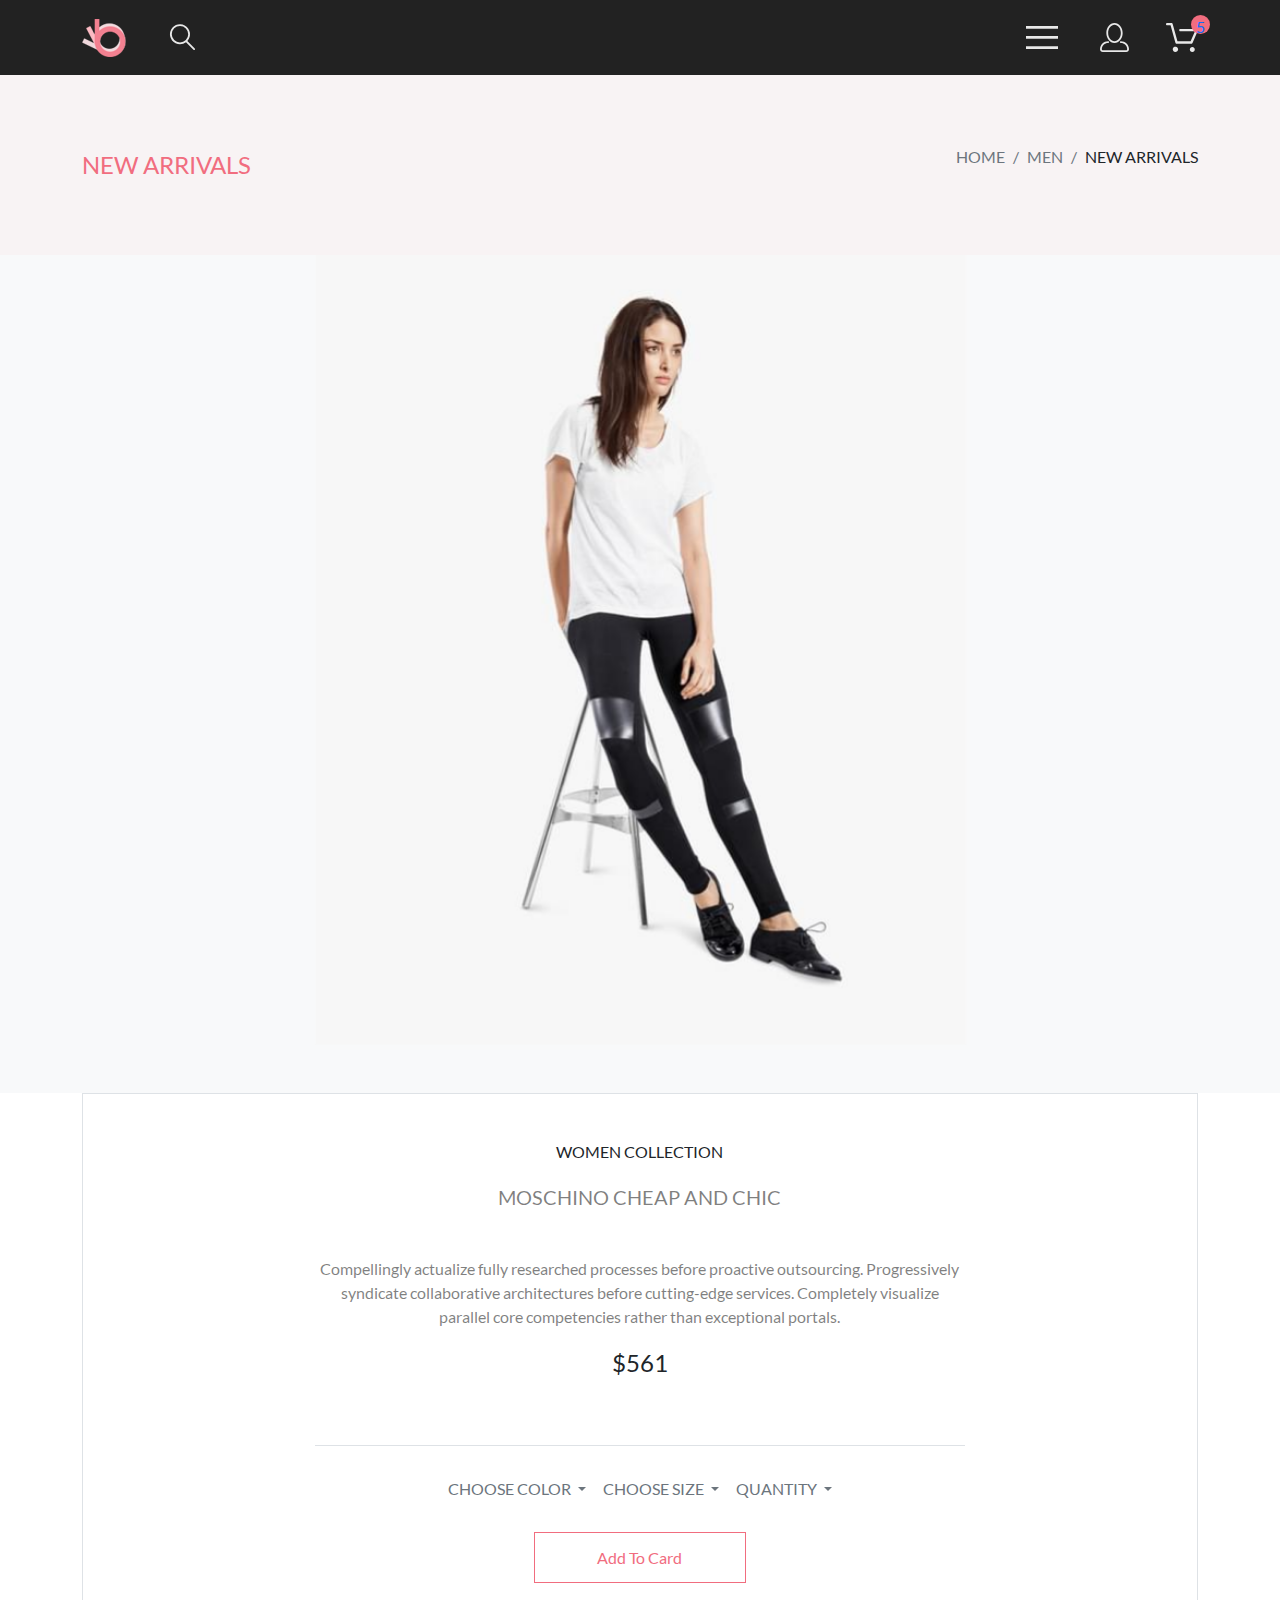
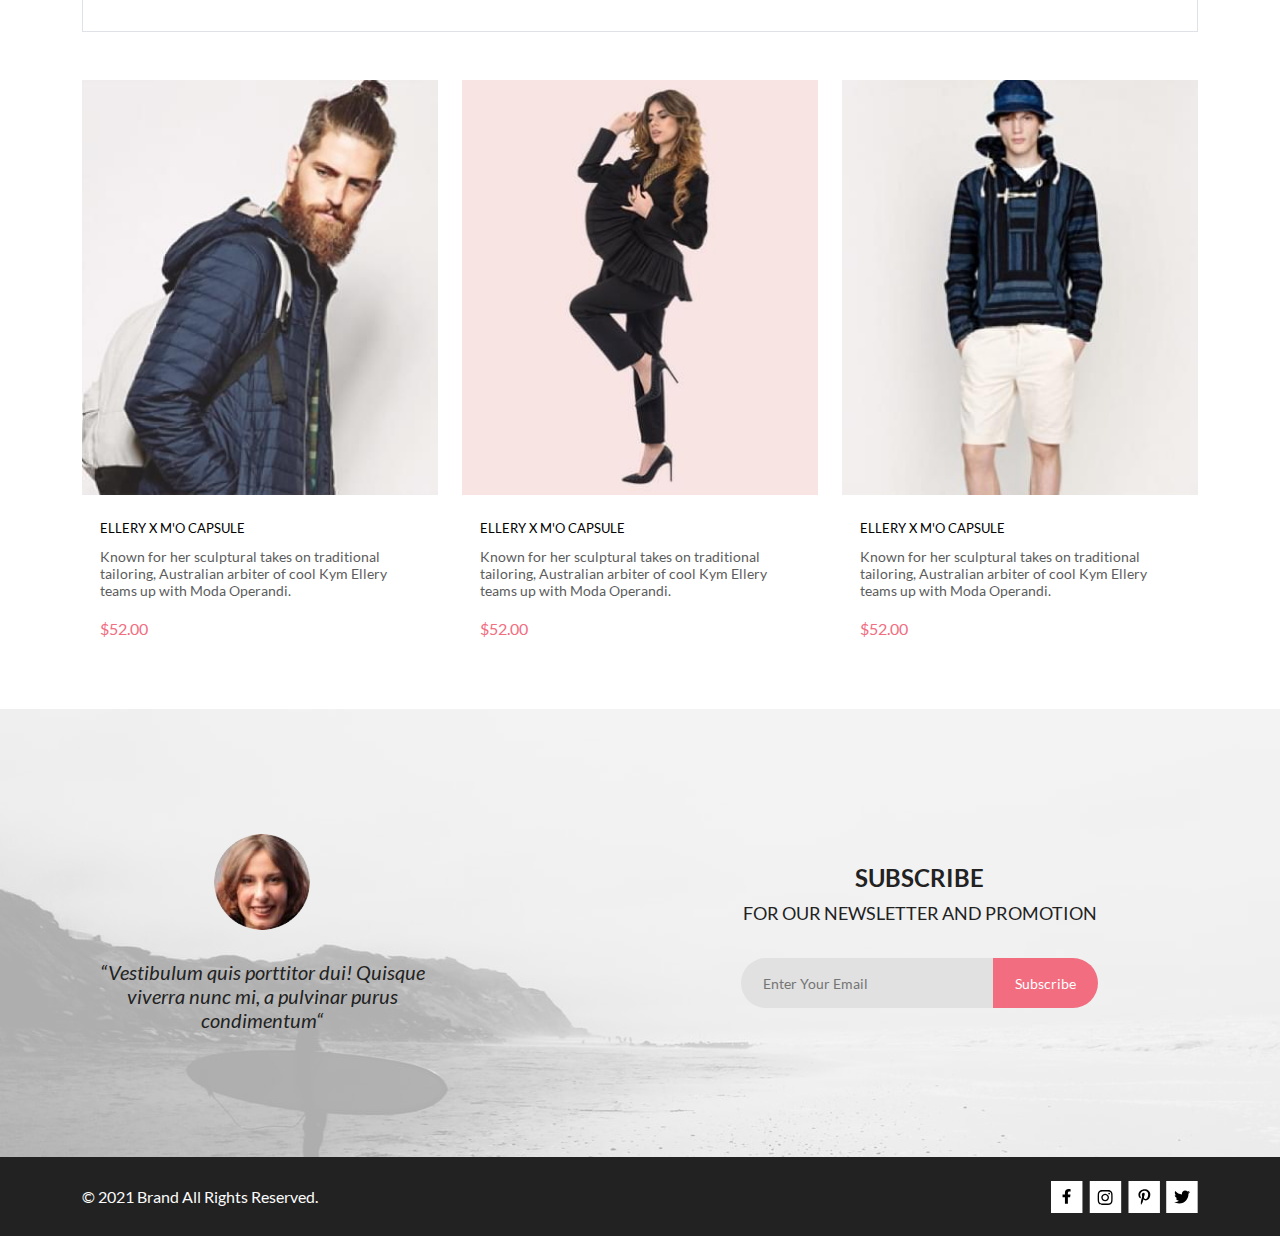
<file: product.html>
<!DOCTYPE html>
<html lang="en">

<head>
  <meta charset="UTF-8" />
  <meta http-equiv="X-UA-Compatible" content="IE=edge" />
  <meta name="viewport" content="width=device-width, initial-scale=1.0" />
  <title>Product - The Brand of Luxurious Fashion</title>

  <link rel="icon" href="./img/logo.png" />

  <link rel="stylesheet" href="./css/bootstrap.css">
  <link rel="stylesheet" href="./css/style.css" />
</head>

<body>
  <header class="header">
    <div class="container-sm header__wrap">
      <div>
        <a href="index.html" class="header__logo">
          <img class="header__logo-icon" src="./img/logo.png" alt="logo" width="44" height="38" />
        </a>
        <img src="./img/search.svg" alt="site search" width="26" height="27" />
      </div>
      <div>
        <button type="button" class="header__burger" id="burger">
          <svg class="header__burger-icon" width="32" height="23" viewBox="0 0 32 23" fill="none">
            <path d="M0 23V20.31H32V23H0ZM0 12.76V10.07H32V12.76H0ZM0 2.69V0H32V2.69H0Z" />
          </svg>
        </button>
        <a href="./registration.html" class="header__user">
          <svg class="header__user-icon" width="29" height="29" viewBox="0 0 29 29" fill="none">
            <path
              d="M14.5 19.937C19 19.937 22.656 15.464 22.656 9.968C22.656 4.472 19 0 14.5 0C13.3631 0.0217413 12.2463 0.303398 11.2351 0.823397C10.2239 1.34339 9.34507 2.08794 8.66602 3C7.12663 4.99573 6.30819 7.45381 6.34399 9.974C6.34399 15.465 10 19.937 14.5 19.937ZM14.5 1.813C18 1.813 20.844 5.472 20.844 9.969C20.844 14.466 17.998 18.125 14.5 18.125C11.002 18.125 8.15603 14.465 8.15503 9.969C8.15403 5.473 11 1.813 14.5 1.813ZM20.844 18.125C20.6036 18.125 20.373 18.2205 20.203 18.3905C20.033 18.5605 19.9375 18.7911 19.9375 19.0315C19.9375 19.2719 20.033 19.5025 20.203 19.6725C20.373 19.8425 20.6036 19.938 20.844 19.938C22.526 19.9399 24.1386 20.6088 25.3279 21.7982C26.5172 22.9875 27.1861 24.6 27.188 26.282C27.1875 26.5221 27.0918 26.7523 26.922 26.9221C26.7522 27.0918 26.5221 27.1875 26.282 27.188H2.71997C2.47985 27.1875 2.24975 27.0918 2.07996 26.9221C1.91016 26.7523 1.81449 26.5221 1.81396 26.282C1.81608 24.6001 2.48517 22.9877 3.67444 21.7985C4.86371 20.6092 6.47608 19.9401 8.15796 19.938C8.39824 19.938 8.62868 19.8425 8.79858 19.6726C8.96849 19.5027 9.06396 19.2723 9.06396 19.032C9.06396 18.7917 8.96849 18.5613 8.79858 18.3914C8.62868 18.2215 8.39824 18.126 8.15796 18.126C5.99541 18.1279 3.92201 18.9875 2.39258 20.5164C0.863144 22.0453 0.00264777 24.1185 0 26.281C0.000794067 27.0019 0.287502 27.693 0.797241 28.2027C1.30698 28.7125 1.99811 28.9992 2.71899 29H26.282C27.0027 28.9989 27.6936 28.7121 28.2031 28.2024C28.7126 27.6927 28.9992 27.0017 29 26.281C28.9974 24.1187 28.1372 22.0457 26.6083 20.5168C25.0793 18.9878 23.0063 18.1276 20.844 18.125Z" />
          </svg>
        </a>
        <a href="#" class="header__cart">
          <svg class="header__cart-icon" width="33" height="29" viewBox="0 0 33 29" fill="none">
            <path
              d="M27.199 29C26.5512 28.9738 25.9396 28.6948 25.4952 28.2227C25.0509 27.7506 24.8094 27.1232 24.8225 26.475C24.8356 25.8269 25.1023 25.2097 25.5653 24.7559C26.0283 24.3022 26.6508 24.048 27.2991 24.048C27.9474 24.048 28.5697 24.3022 29.0327 24.7559C29.4957 25.2097 29.7624 25.8269 29.7755 26.475C29.7886 27.1232 29.5471 27.7506 29.1028 28.2227C28.6585 28.6948 28.0468 28.9738 27.399 29H27.199ZM7.75098 26.32C7.75098 25.79 7.90815 25.2718 8.20264 24.8311C8.49712 24.3904 8.91569 24.0469 9.4054 23.844C9.8951 23.6412 10.434 23.5881 10.9539 23.6915C11.4737 23.7949 11.9512 24.0502 12.326 24.425C12.7009 24.7998 12.9562 25.2773 13.0596 25.7972C13.163 26.317 13.1098 26.8559 12.907 27.3456C12.7041 27.8353 12.3606 28.2539 11.9199 28.5483C11.4792 28.8428 10.9611 29 10.431 29C10.0789 29.0003 9.73017 28.9311 9.40479 28.7966C9.0794 28.662 8.78374 28.4646 8.53467 28.2158C8.28559 27.9669 8.08805 27.6713 7.95325 27.3461C7.81844 27.0208 7.74902 26.6721 7.74902 26.32H7.75098ZM11.551 20.686C11.2916 20.6868 11.039 20.6024 10.8322 20.4457C10.6253 20.2891 10.4756 20.0689 10.406 19.819L5.573 2.36401H2.18005C1.86657 2.36401 1.56591 2.23947 1.34424 2.01781C1.12257 1.79614 0.998047 1.49549 0.998047 1.18201C0.998047 0.868519 1.12257 0.567873 1.34424 0.346205C1.56591 0.124537 1.86657 5.81268e-06 2.18005 5.81268e-06H6.46106C6.72055 -0.00080736 6.97309 0.0837201 7.17981 0.240568C7.38653 0.397416 7.53589 0.617884 7.60498 0.868006L12.438 18.323H25.616L29.999 8.27501H15.399C15.2409 8.27961 15.0834 8.25242 14.9359 8.19507C14.7884 8.13771 14.6539 8.05134 14.5404 7.94108C14.4269 7.83082 14.3366 7.69891 14.275 7.55315C14.2134 7.40739 14.1816 7.25075 14.1816 7.0925C14.1816 6.93426 14.2134 6.77762 14.275 6.63186C14.3366 6.4861 14.4269 6.35419 14.5404 6.24393C14.6539 6.13367 14.7884 6.0473 14.9359 5.98994C15.0834 5.93259 15.2409 5.90541 15.399 5.91001H31.812C32.0077 5.90996 32.2003 5.95866 32.3724 6.05172C32.5446 6.14478 32.6908 6.27926 32.798 6.44301C32.9058 6.60729 32.9714 6.79569 32.9889 6.99145C33.0063 7.18721 32.9752 7.38424 32.8981 7.565L27.493 19.977C27.4007 20.1876 27.249 20.3668 27.0565 20.4927C26.864 20.6186 26.6391 20.6858 26.4091 20.686H11.551Z" />
          </svg>
        </a>
      </div>
    </div>

    <nav class="nav" id="navigation">
      <span>menu</span>
      <ul class="nav__list">
        <li>
          <span class="nav__title">man</span>
          <ul class="nav__list">
            <li class="nav__item">
              <a href="#" class="nav__link">Accessories</a>
            </li>
            <li class="nav__item">
              <a href="#" class="nav__link">Bags</a>
            </li>
            <li class="nav__item">
              <a href="#" class="nav__link">Denim</a>
            </li>
            <li class="nav__item">
              <a href="#" class="nav__link">T-Shirts</a>
            </li>
          </ul>
        </li>
        <li>
          <span class="nav__title">woman</span>
          <ul class="nav__list">
            <li class="nav__item">
              <a href="#" class="nav__link">Accessories</a>
            </li>
            <li class="nav__item">
              <a href="#" class="nav__link">Jackets & Coats</a>
            </li>
            <li class="nav__item">
              <a href="#" class="nav__link">Polos</a>
            </li>
            <li class="nav__item">
              <a href="#" class="nav__link">T-Shirts</a>
            </li>
            <li class="nav__item">
              <a href="#" class="nav__link">Shirts</a>
            </li>
          </ul>
        </li>
        <li>
          <span class="nav__title">kids</span>
          <ul class="nav__list">
            <li class="nav__item">
              <a href="#" class="nav__link">Accessories</a>
            </li>
            <li class="nav__item">
              <a href="#" class="nav__link">Jackets & Coats</a>
            </li>
            <li class="nav__item">
              <a href="#" class="nav__link">Polos</a>
            </li>
            <li class="nav__item">
              <a href="#" class="nav__link">T-Shirts</a>
            </li>
            <li class="nav__item">
              <a href="#" class="nav__link">Shirts</a>
            </li>
            <li class="nav__item">
              <a href="#" class="nav__link">Bags</a>
            </li>
          </ul>
        </li>
      </ul>
    </nav>
  </header>

  <main>
    <div class="page-heading">
      <div class="container-sm d-flex align-items-center justify-content-between flex-wrap">
        <h1 class="page-title">new arrivals</h1>
        <nav aria-label="breadcrumb">
          <ol class="breadcrumb text-uppercase">
            <li class="breadcrumb-item"><a class="link-secondary" href="#">home</a></li>
            <li class="breadcrumb-item"><a class="link-secondary " href="#">men</a></li>
            <li class="breadcrumb-item text-accent" aria-current="page">new arrivals</li>
          </ol>
        </nav>
      </div>
    </div>

    <div id="carouselExampleControls" class="carousel slide bg-light" data-bs-ride="carousel">
      <div class="container-sm pb-5 carousel-inner">
        <div class="carousel-item active">
          <img src="img/slider-1.jpg" class="d-block col-12 col-md-8 col-xl-7 mx-auto" alt="Slide-1">
        </div>
        <div class="carousel-item">
          <img src="img/slider-1.jpg" class="d-block col-12 col-md-8 col-xl-7 mx-auto" alt="Slide-1">
        </div>
        <div class="carousel-item">
          <img src="img/slider-1.jpg" class="d-block col-12 col-md-8 col-xl-7 mx-auto" alt="Slide-1">
        </div>

        <button class="carousel-control-prev" type="button" data-bs-target="#carouselExampleControls"
          data-bs-slide="prev">
          <span class="" aria-hidden="true">
            <svg class="carousel-control-color" width="31" height="31" viewBox="0 0 31 31" fill="none">
              <path
                d="M21.6998 7.7499L13.9498 15.4999L21.6998 23.2499L20.1498 26.3499L9.2998 15.4999L20.1498 4.6499L21.6998 7.7499Z" />
            </svg>
          </span>
          <span class="visually-hidden">Предыдущий</span>
        </button>
        <button class="carousel-control-next" type="button" data-bs-target="#carouselExampleControls"
          data-bs-slide="next">
          <span class="" aria-hidden="true">
            <svg class="carousel-control-color" width="31" height="31" viewBox="0 0 31 31" fill="none">
              <path
                d="M9.2998 23.2499L17.0498 15.4999L9.2998 7.7499L10.8498 4.6499L21.6998 15.4999L10.8498 26.3499L9.2998 23.2499Z" />
            </svg>
          </span>
          <span class="visually-hidden">Следующий</span>
        </button>
      </div>
    </div>

    <div class="container-sm mb-5">
      <div class="product-desc text-center border border-dark-50">
        <div class="col-7 mx-auto py-5">
          <div class="pb-5 border-bottom border-dark-50">
            <h3 class="pb-2 text-uppercase text-accent fs-6">women collection</h3>
            <h2 class="pt-2 mb-5 text-uppercase text-black-50 fs-5">moschino cheap and chic</h2>
            <p class="text-black-50">Compellingly actualize fully researched processes before proactive outsourcing.
              Progressively syndicate collaborative architectures before cutting-edge services. Completely visualize
              parallel core competencies rather than exceptional portals.</p>
            <p class="text-accent fs-4">$561</p>
          </div>
          <div class="btn-group my-4 flex-wrap">
            <button type="button" class="px-2 btn dropdown-toggle text-secondary text-uppercase"
              data-bs-toggle="dropdown" aria-expanded="false">
              choose color
            </button>
            <ul class="dropdown-menu">
              <li><button class="dropdown-item" type="button">black</button></li>
              <li><button class="dropdown-item" type="button">brown</button></li>
              <li><button class="dropdown-item" type="button">red</button></li>
            </ul>
            <button type="button" class="px-2 btn dropdown-toggle text-secondary text-uppercase"
              data-bs-toggle="dropdown" aria-expanded="false">
              choose size
            </button>
            <ul class="dropdown-menu">
              <li><button class="dropdown-item" type="button">XL</button></li>
              <li><button class="dropdown-item" type="button">XXl</button></li>
              <li><button class="dropdown-item" type="button">XXX</button></li>
            </ul>
            <button type="button" class="px-2 btn dropdown-toggle text-secondary text-uppercase"
              data-bs-toggle="dropdown" aria-expanded="false">
              quantity
            </button>
            <ul class="dropdown-menu">
              <li><button class="dropdown-item" type="button">1</button></li>
              <li><button class="dropdown-item" type="button">2</button></li>
              <li><button class="dropdown-item" type="button">3</button></li>
            </ul>
          </div>
          <button class="button d-block mx-auto" type="button">Add to card</button>
        </div>
      </div>
    </div>

    <div class="container-sm mb-5">
      <div class="row">
        <div class="col-12 col-sm-6 col-lg-4">
          <div class="card__wrp">
            <img src="./img/product-1.jpg" alt="card product" class="card__img w-100" width="360" height="420">
            <button class="card__button-to-cart" type="button">Add to Card</button>
          </div>
          <div class="card__text">
            <h3 class="card__title">ellery x m'o capsule</h3>
            <p class="card__description">Known for her sculptural takes on traditional tailoring, Australian arbiter of
              cool Kym Ellery teams up with Moda Operandi.
            </p>
            <span class="card__price">$52.00</span>
          </div>
        </div>
        <div class="col-12 col-sm-6 col-lg-4">
          <div class="card__wrp">
            <img src="./img/product-2.jpg" alt="card product" class="card__img w-100" width="360" height="420">
            <button class="card__button-to-cart" type="button">Add to Card</button>
          </div>
          <div class="card__text">
            <h3 class="card__title">ellery x m'o capsule</h3>
            <p class="card__description">Known for her sculptural takes on traditional tailoring, Australian arbiter of
              cool Kym Ellery teams up with Moda Operandi.
            </p>
            <span class="card__price">$52.00</span>
          </div>
        </div>
        <div class="d-none d-lg-block col-lg-4">
          <div class="card__wrp">
            <img src="./img/product-3.jpg" alt="card product" class="card__img w-100" width="360" height="420">
            <button class="card__button-to-cart" type="button">Add to Card</button>
          </div>
          <div class="card__text">
            <h3 class="card__title">ellery x m'o capsule</h3>
            <p class="card__description">Known for her sculptural takes on traditional tailoring, Australian arbiter of
              cool Kym Ellery teams up with Moda Operandi.
            </p>
            <span class="card__price">$52.00</span>
          </div>
        </div>
      </div>
    </div>
  </main>

  <footer class="footer">
    <section class="subscribe">
      <div class="container-sm subscribe__wrap">
        <blockquote class="subscribe__quote">
          <img class="subscribe__visitor" src="./img/visitor.jpg" alt="photo visitor" width="96" height="96">
          <cite>“Vestibulum quis porttitor dui! Quisque viverra nunc mi, a pulvinar purus condimentum“</cite>
        </blockquote>
        <form action="#" class="subscribe__form" method="post">
          <h2 class="subscribe__title">subscribe</h2>
          <p class="subscribe__text">for our newsletter and promotion</p>
          <input class="subscribe__email" type="email" name="email" id="mail" placeholder="Enter Your Email" required>
          <button class="subscribe__button" type="submit">Subscribe</button>
        </form>
      </div>
    </section>

    <div class="container-sm footer__wrap">
      <p class="copyright">© 2021 Brand All Rights Reserved.</p>
      <p class="social">
        <a href="#" class="social__link">
          <svg class="social__icon" width="32" height="32" viewBox="0 0 32 32" fill="none">
            <path d="M31.4506 0H0V32H31.4506V0Z" />
            <path
              d="M19.0884 16.28L19.5069 13.616H16.8902V11.8873C16.8902 11.1585 17.2557 10.4481 18.4277 10.4481H19.6172V8.17997C19.6172 8.17997 18.5377 8 17.5056 8C15.3507 8 13.9422 9.27593 13.9422 11.5857V13.616H11.5469V16.28H13.9422V22.72H16.8902V16.28H19.0884Z" />
          </svg>
        </a>
        <a href="#" class="social__link">
          <svg class="social__icon" width="33" height="32" viewBox="0 0 33 32" fill="none">
            <path d="M32.1889 0H0.738281V32H32.1889V0Z" />
            <path
              d="M16.139 12.6816C14.0238 12.6816 12.3177 14.3849 12.3177 16.4966C12.3177 18.6083 14.0238 20.3117 16.139 20.3117C18.2541 20.3117 19.9602 18.6083 19.9602 16.4966C19.9602 14.3849 18.2541 12.6816 16.139 12.6816ZM16.139 18.9769C14.7721 18.9769 13.6547 17.8646 13.6547 16.4966C13.6547 15.1287 14.7688 14.0164 16.139 14.0164C17.5092 14.0164 18.6233 15.1287 18.6233 16.4966C18.6233 17.8646 17.5058 18.9769 16.139 18.9769V18.9769ZM21.0078 12.5255C21.0078 13.0203 20.6087 13.4154 20.1165 13.4154C19.621 13.4154 19.2252 13.0169 19.2252 12.5255C19.2252 12.0341 19.6243 11.6357 20.1165 11.6357C20.6087 11.6357 21.0078 12.0341 21.0078 12.5255ZM23.5386 13.4287C23.4821 12.2367 23.2094 11.1808 22.3347 10.3109C21.4634 9.44097 20.4058 9.1687 19.2119 9.10894C17.9814 9.03921 14.2932 9.03921 13.0627 9.10894C11.8721 9.16538 10.8145 9.43765 9.93987 10.3076C9.06522 11.1775 8.79584 12.2333 8.73597 13.4253C8.66613 14.6539 8.66613 18.3361 8.73597 19.5646C8.79251 20.7566 9.06522 21.8124 9.93987 22.6824C10.8145 23.5523 11.8688 23.8246 13.0627 23.8843C14.2932 23.9541 17.9814 23.9541 19.2119 23.8843C20.4058 23.8279 21.4634 23.5556 22.3347 22.6824C23.2061 21.8124 23.4788 20.7566 23.5386 19.5646C23.6085 18.3361 23.6085 14.6572 23.5386 13.4287V13.4287ZM21.949 20.8828C21.6895 21.5335 21.1874 22.0349 20.5322 22.2972C19.5511 22.6857 17.2231 22.596 16.139 22.596C15.0548 22.596 12.7235 22.6824 11.7457 22.2972C11.0939 22.0382 10.5917 21.5369 10.329 20.8828C9.93987 19.9033 10.0297 17.5791 10.0297 16.4966C10.0297 15.4142 9.9432 13.0867 10.329 12.1105C10.5884 11.4597 11.0906 10.9583 11.7457 10.696C12.7268 10.3076 15.0548 10.3972 16.139 10.3972C17.2231 10.3972 19.5545 10.3109 20.5322 10.696C21.184 10.955 21.6862 11.4564 21.949 12.1105C22.3381 13.09 22.2483 15.4142 22.2483 16.4966C22.2483 17.5791 22.3381 19.9066 21.949 20.8828Z" />
          </svg>
        </a>
        <a href="#" class="social__link">
          <svg class="social__icon" width="32" height="32" viewBox="0 0 32 32" fill="none">
            <path d="M31.9252 0H0.474609V32H31.9252V0Z" />
            <path
              d="M16.7403 8.20312C13.5556 8.20312 10.4082 10.3406 10.4082 13.8C10.4082 16 11.6374 17.25 12.3823 17.25C12.6896 17.25 12.8666 16.3875 12.8666 16.1438C12.8666 15.8531 12.1309 15.2344 12.1309 14.025C12.1309 11.5125 14.0305 9.73125 16.4889 9.73125C18.6027 9.73125 20.1671 10.9406 20.1671 13.1625C20.1671 14.8219 19.506 17.9344 17.3642 17.9344C16.5913 17.9344 15.9302 17.3719 15.9302 16.5656C15.9302 15.3844 16.7496 14.2406 16.7496 13.0219C16.7496 10.9531 13.835 11.3281 13.835 13.8281C13.835 14.3531 13.9002 14.9344 14.133 15.4125C13.7046 17.2687 12.8293 20.0344 12.8293 21.9469C12.8293 22.5375 12.9131 23.1188 12.969 23.7094C13.0745 23.8281 13.0218 23.8156 13.1832 23.7563C14.7476 21.6 14.6917 21.1781 15.3994 18.3562C15.7812 19.0875 16.7683 19.4812 17.5505 19.4812C20.8469 19.4812 22.3275 16.2469 22.3275 13.3313C22.3275 10.2281 19.6643 8.20312 16.7403 8.20312Z" />
          </svg>
        </a>
        <a href="#" class="social__link">
          <svg class="social__icon" width="32" height="32" viewBox="0 0 32 32" fill="none">
            <path d="M31.6635 0H0.212891V32H31.6635V0Z" />
            <path
              d="M22.417 12.7405C22.427 12.8826 22.427 13.0248 22.427 13.1669C22.427 17.5019 19.1498 22.4969 13.1599 22.4969C11.3145 22.4969 9.60022 21.9588 8.1582 21.0248C8.4204 21.0552 8.67247 21.0654 8.94475 21.0654C10.4674 21.0654 11.8691 20.5476 12.9884 19.6644C11.5565 19.6339 10.3565 18.6898 9.94305 17.3903C10.1447 17.4207 10.3464 17.441 10.5582 17.441C10.8506 17.441 11.1431 17.4004 11.4153 17.3294C9.92291 17.0248 8.80355 15.705 8.80355 14.1111V14.0705C9.23715 14.3141 9.74139 14.4664 10.2758 14.4867C9.39849 13.8979 8.82373 12.8928 8.82373 11.7557C8.82373 11.1466 8.98504 10.5882 9.26741 10.1009C10.8708 12.0908 13.2809 13.3902 15.9833 13.5324C15.9329 13.2887 15.9027 13.035 15.9027 12.7811C15.9027 10.974 17.3548 9.50195 19.1598 9.50195C20.0976 9.50195 20.9446 9.89789 21.5396 10.5375C22.2757 10.3954 22.9816 10.1212 23.6068 9.74561C23.3648 10.507 22.8505 11.1466 22.1749 11.5527C22.8304 11.4817 23.4657 11.2989 24.0505 11.0451C23.6069 11.6948 23.0522 12.2735 22.417 12.7405V12.7405Z" />
          </svg>
        </a>
      </p>
    </div>
  </footer>

  <script src="./js/bootstrap.bundle.min.js"></script>
  <script src="./js/script.js"></script>
</body>

</html>
</file>
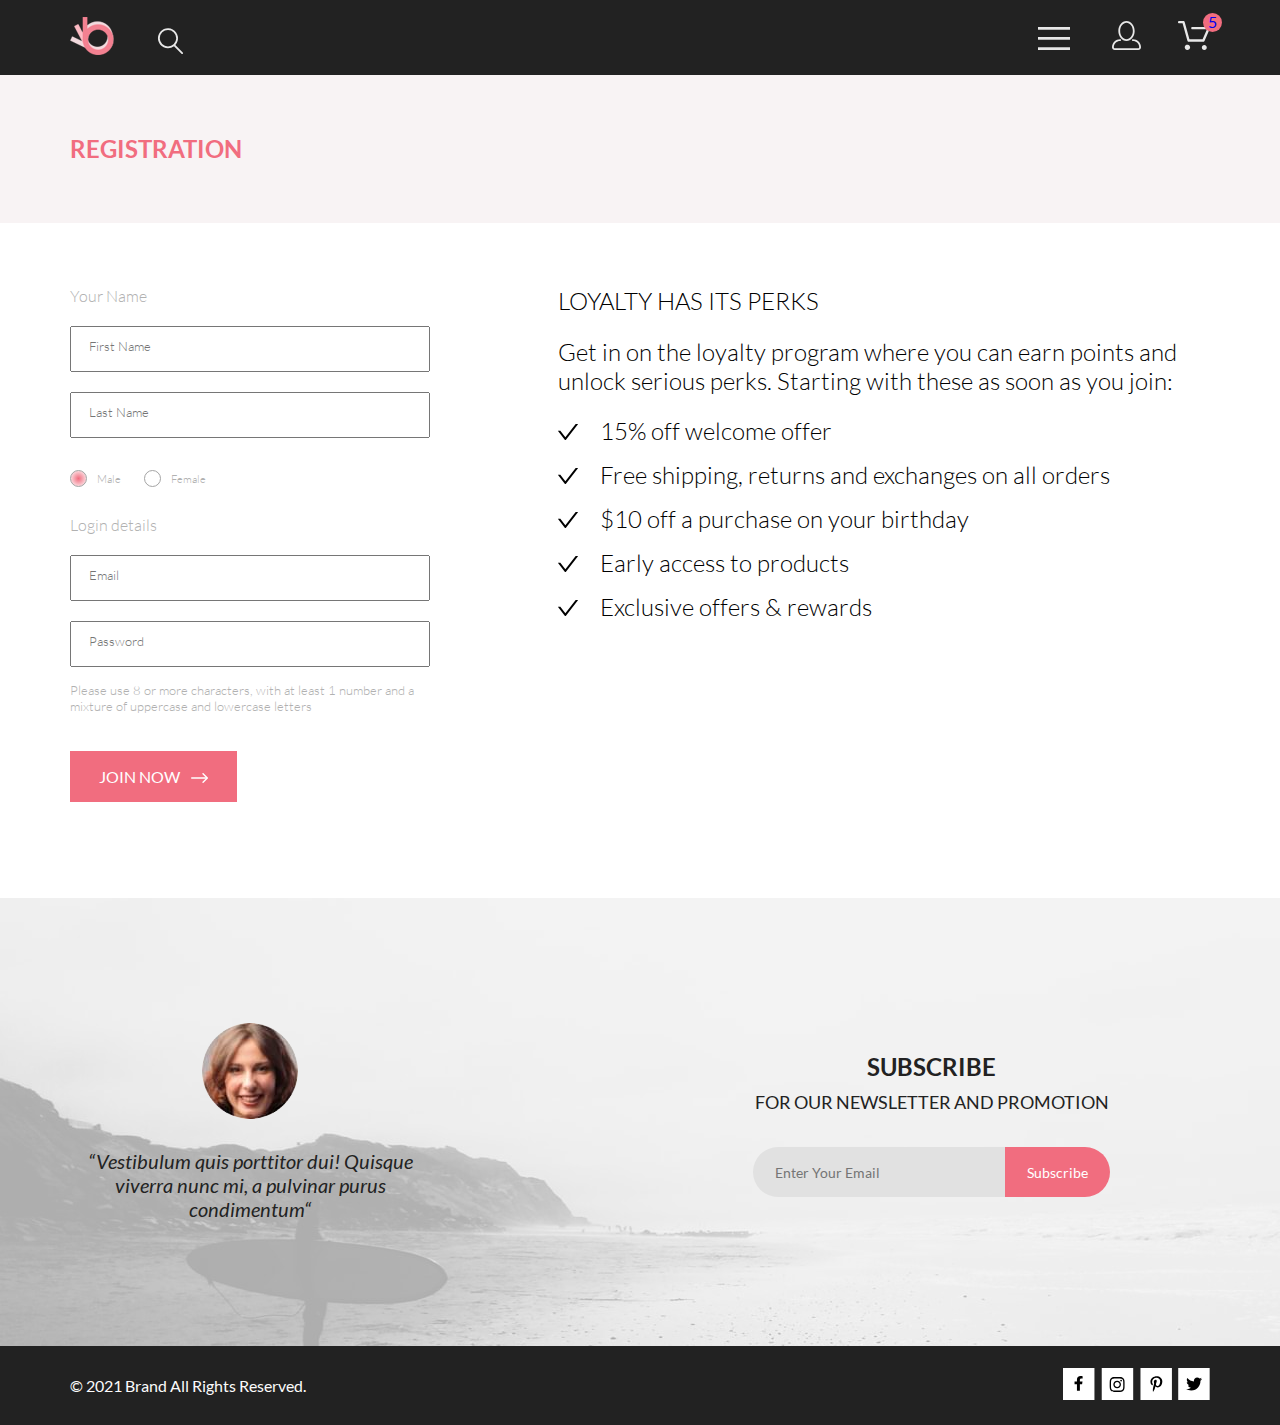
<file: registration.html>
<!DOCTYPE html>
<html lang="en">

<head>
  <meta charset="UTF-8" />
  <meta http-equiv="X-UA-Compatible" content="IE=edge" />
  <meta name="viewport" content="width=device-width, initial-scale=1.0" />
  <title>Registration - The Brand of Luxurious Fashion</title>

  <link rel="icon" href="./img/logo.png" />

  <link rel="stylesheet" href="./css/style.css" />
</head>

<body>
  <header class="header">
    <div class="container header__wrap">
      <div>
        <a href="index.html" class="header__logo">
          <img class="header__logo-icon" src="./img/logo.png" alt="logo" width="44" height="38" />
        </a>
        <img src="./img/search.svg" alt="site search" width="26" height="27" />
      </div>
      <div>
        <button type="button" class="header__burger" id="burger">
          <svg class="header__burger-icon" width="32" height="23" viewBox="0 0 32 23" fill="none">
            <path d="M0 23V20.31H32V23H0ZM0 12.76V10.07H32V12.76H0ZM0 2.69V0H32V2.69H0Z" />
          </svg>
        </button>
        <a href="#" class="header__user">
          <svg class="header__user-icon" width="29" height="29" viewBox="0 0 29 29" fill="none">
            <path
              d="M14.5 19.937C19 19.937 22.656 15.464 22.656 9.968C22.656 4.472 19 0 14.5 0C13.3631 0.0217413 12.2463 0.303398 11.2351 0.823397C10.2239 1.34339 9.34507 2.08794 8.66602 3C7.12663 4.99573 6.30819 7.45381 6.34399 9.974C6.34399 15.465 10 19.937 14.5 19.937ZM14.5 1.813C18 1.813 20.844 5.472 20.844 9.969C20.844 14.466 17.998 18.125 14.5 18.125C11.002 18.125 8.15603 14.465 8.15503 9.969C8.15403 5.473 11 1.813 14.5 1.813ZM20.844 18.125C20.6036 18.125 20.373 18.2205 20.203 18.3905C20.033 18.5605 19.9375 18.7911 19.9375 19.0315C19.9375 19.2719 20.033 19.5025 20.203 19.6725C20.373 19.8425 20.6036 19.938 20.844 19.938C22.526 19.9399 24.1386 20.6088 25.3279 21.7982C26.5172 22.9875 27.1861 24.6 27.188 26.282C27.1875 26.5221 27.0918 26.7523 26.922 26.9221C26.7522 27.0918 26.5221 27.1875 26.282 27.188H2.71997C2.47985 27.1875 2.24975 27.0918 2.07996 26.9221C1.91016 26.7523 1.81449 26.5221 1.81396 26.282C1.81608 24.6001 2.48517 22.9877 3.67444 21.7985C4.86371 20.6092 6.47608 19.9401 8.15796 19.938C8.39824 19.938 8.62868 19.8425 8.79858 19.6726C8.96849 19.5027 9.06396 19.2723 9.06396 19.032C9.06396 18.7917 8.96849 18.5613 8.79858 18.3914C8.62868 18.2215 8.39824 18.126 8.15796 18.126C5.99541 18.1279 3.92201 18.9875 2.39258 20.5164C0.863144 22.0453 0.00264777 24.1185 0 26.281C0.000794067 27.0019 0.287502 27.693 0.797241 28.2027C1.30698 28.7125 1.99811 28.9992 2.71899 29H26.282C27.0027 28.9989 27.6936 28.7121 28.2031 28.2024C28.7126 27.6927 28.9992 27.0017 29 26.281C28.9974 24.1187 28.1372 22.0457 26.6083 20.5168C25.0793 18.9878 23.0063 18.1276 20.844 18.125Z" />
          </svg>
        </a>
        <a href="./cart.html" class="header__cart">
          <svg class="header__cart-icon" width="33" height="29" viewBox="0 0 33 29" fill="none">
            <path
              d="M27.199 29C26.5512 28.9738 25.9396 28.6948 25.4952 28.2227C25.0509 27.7506 24.8094 27.1232 24.8225 26.475C24.8356 25.8269 25.1023 25.2097 25.5653 24.7559C26.0283 24.3022 26.6508 24.048 27.2991 24.048C27.9474 24.048 28.5697 24.3022 29.0327 24.7559C29.4957 25.2097 29.7624 25.8269 29.7755 26.475C29.7886 27.1232 29.5471 27.7506 29.1028 28.2227C28.6585 28.6948 28.0468 28.9738 27.399 29H27.199ZM7.75098 26.32C7.75098 25.79 7.90815 25.2718 8.20264 24.8311C8.49712 24.3904 8.91569 24.0469 9.4054 23.844C9.8951 23.6412 10.434 23.5881 10.9539 23.6915C11.4737 23.7949 11.9512 24.0502 12.326 24.425C12.7009 24.7998 12.9562 25.2773 13.0596 25.7972C13.163 26.317 13.1098 26.8559 12.907 27.3456C12.7041 27.8353 12.3606 28.2539 11.9199 28.5483C11.4792 28.8428 10.9611 29 10.431 29C10.0789 29.0003 9.73017 28.9311 9.40479 28.7966C9.0794 28.662 8.78374 28.4646 8.53467 28.2158C8.28559 27.9669 8.08805 27.6713 7.95325 27.3461C7.81844 27.0208 7.74902 26.6721 7.74902 26.32H7.75098ZM11.551 20.686C11.2916 20.6868 11.039 20.6024 10.8322 20.4457C10.6253 20.2891 10.4756 20.0689 10.406 19.819L5.573 2.36401H2.18005C1.86657 2.36401 1.56591 2.23947 1.34424 2.01781C1.12257 1.79614 0.998047 1.49549 0.998047 1.18201C0.998047 0.868519 1.12257 0.567873 1.34424 0.346205C1.56591 0.124537 1.86657 5.81268e-06 2.18005 5.81268e-06H6.46106C6.72055 -0.00080736 6.97309 0.0837201 7.17981 0.240568C7.38653 0.397416 7.53589 0.617884 7.60498 0.868006L12.438 18.323H25.616L29.999 8.27501H15.399C15.2409 8.27961 15.0834 8.25242 14.9359 8.19507C14.7884 8.13771 14.6539 8.05134 14.5404 7.94108C14.4269 7.83082 14.3366 7.69891 14.275 7.55315C14.2134 7.40739 14.1816 7.25075 14.1816 7.0925C14.1816 6.93426 14.2134 6.77762 14.275 6.63186C14.3366 6.4861 14.4269 6.35419 14.5404 6.24393C14.6539 6.13367 14.7884 6.0473 14.9359 5.98994C15.0834 5.93259 15.2409 5.90541 15.399 5.91001H31.812C32.0077 5.90996 32.2003 5.95866 32.3724 6.05172C32.5446 6.14478 32.6908 6.27926 32.798 6.44301C32.9058 6.60729 32.9714 6.79569 32.9889 6.99145C33.0063 7.18721 32.9752 7.38424 32.8981 7.565L27.493 19.977C27.4007 20.1876 27.249 20.3668 27.0565 20.4927C26.864 20.6186 26.6391 20.6858 26.4091 20.686H11.551Z" />
          </svg>
        </a>
      </div>
    </div>

    <nav class="nav" id="navigation">
      <span>menu</span>
      <ul class="nav__list">
        <li>
          <span class="nav__title">man</span>
          <ul class="nav__list">
            <li class="nav__item">
              <a href="#" class="nav__link">Accessories</a>
            </li>
            <li class="nav__item">
              <a href="#" class="nav__link">Bags</a>
            </li>
            <li class="nav__item">
              <a href="#" class="nav__link">Denim</a>
            </li>
            <li class="nav__item">
              <a href="#" class="nav__link">T-Shirts</a>
            </li>
          </ul>
        </li>
        <li>
          <span class="nav__title">woman</span>
          <ul class="nav__list">
            <li class="nav__item">
              <a href="#" class="nav__link">Accessories</a>
            </li>
            <li class="nav__item">
              <a href="#" class="nav__link">Jackets & Coats</a>
            </li>
            <li class="nav__item">
              <a href="#" class="nav__link">Polos</a>
            </li>
            <li class="nav__item">
              <a href="#" class="nav__link">T-Shirts</a>
            </li>
            <li class="nav__item">
              <a href="#" class="nav__link">Shirts</a>
            </li>
          </ul>
        </li>
        <li>
          <span class="nav__title">kids</span>
          <ul class="nav__list">
            <li class="nav__item">
              <a href="#" class="nav__link">Accessories</a>
            </li>
            <li class="nav__item">
              <a href="#" class="nav__link">Jackets & Coats</a>
            </li>
            <li class="nav__item">
              <a href="#" class="nav__link">Polos</a>
            </li>
            <li class="nav__item">
              <a href="#" class="nav__link">T-Shirts</a>
            </li>
            <li class="nav__item">
              <a href="#" class="nav__link">Shirts</a>
            </li>
            <li class="nav__item">
              <a href="#" class="nav__link">Bags</a>
            </li>
          </ul>
        </li>
      </ul>
    </nav>
  </header>

  <main>
    <section class="registration">
      <div class="page-heading">
        <h1 class="page-title container">registration</h1>
      </div>

      <div class="registration__wrap container">
        <form class="registration__form" action="#" method="post">
          <fieldset>
            <legend>Your Name</legend>
            <input type="text" name="firstname" id="firstname" placeholder="First Name">
            <label class="visually-hidden" for="firstname">First Name</label>
            <input type="text" name="lastname" id="lastname" placeholder="Last Name">
            <label class="visually-hidden" for="lastname">Last Name</label>

            <div class="registration__radio-block">
              <input class="registration__radio" type="radio" name="gender" id="male" value="male" checked>
              <label for="male">Male</label>
              <input class="registration__radio" type="radio" name="gender" id="female" value="male">
              <label for="female">Female</label>
            </div>
          </fieldset>

          <fieldset>
            <legend>Login details</legend>
            <input type="email" name="email" id="email" placeholder="Email">
            <label class="visually-hidden" for="email">Email</label>
            <input type="password" name="password" id="password" placeholder="Password">
            <label class="visually-hidden" for="password">Password</label>
            <p>Please use 8 or more characters, with at least 1 number and a mixture of uppercase and lowercase letters
            </p>
          </fieldset>

          <button class="button button_registration" type="submit"><span>join now</span></button>
        </form>
        <div class="registration__text loyalty">
          <h2 class="loyalty__title">loyalty has its perks</h2>
          <p class="loyalty__desc">Get in on the loyalty program where you can earn points and unlock serious perks.
            Starting with these as soon as you join:
          </p>
          <ul class="loyalty__list">
            <li class="loyalty__item"><svg width="20" height="16" viewBox="0 0 20 16" fill="none">
                <path
                  d="M19.8035 0H18.0904C17.8502 0 17.6222 0.111827 17.4752 0.303176L7.3702 13.2826L2.52481 7.05754C2.45151 6.96318 2.35808 6.88688 2.25153 6.83438C2.14499 6.78187 2.0281 6.75451 1.90963 6.75437H0.196467C0.032258 6.75437 -0.0584248 6.94572 0.0420614 7.07494L6.75503 15.6981C7.06874 16.1006 7.67166 16.1006 7.98782 15.6981L19.9579 0.318087C20.0584 0.191349 19.9677 0 19.8035 0Z"
                  fill="black" />
              </svg>
              15% off welcome offer</li>
            <li class="loyalty__item"><svg width="20" height="16" viewBox="0 0 20 16" fill="none">
                <path
                  d="M19.8035 0H18.0904C17.8502 0 17.6222 0.111827 17.4752 0.303176L7.3702 13.2826L2.52481 7.05754C2.45151 6.96318 2.35808 6.88688 2.25153 6.83438C2.14499 6.78187 2.0281 6.75451 1.90963 6.75437H0.196467C0.032258 6.75437 -0.0584248 6.94572 0.0420614 7.07494L6.75503 15.6981C7.06874 16.1006 7.67166 16.1006 7.98782 15.6981L19.9579 0.318087C20.0584 0.191349 19.9677 0 19.8035 0Z"
                  fill="black" />
              </svg>
              Free shipping, returns and exchanges on all orders</li>
            <li class="loyalty__item"><svg width="20" height="16" viewBox="0 0 20 16" fill="none">
                <path
                  d="M19.8035 0H18.0904C17.8502 0 17.6222 0.111827 17.4752 0.303176L7.3702 13.2826L2.52481 7.05754C2.45151 6.96318 2.35808 6.88688 2.25153 6.83438C2.14499 6.78187 2.0281 6.75451 1.90963 6.75437H0.196467C0.032258 6.75437 -0.0584248 6.94572 0.0420614 7.07494L6.75503 15.6981C7.06874 16.1006 7.67166 16.1006 7.98782 15.6981L19.9579 0.318087C20.0584 0.191349 19.9677 0 19.8035 0Z"
                  fill="black" />
              </svg>
              $10 off a purchase on your birthday</li>
            <li class="loyalty__item"><svg width="20" height="16" viewBox="0 0 20 16" fill="none">
                <path
                  d="M19.8035 0H18.0904C17.8502 0 17.6222 0.111827 17.4752 0.303176L7.3702 13.2826L2.52481 7.05754C2.45151 6.96318 2.35808 6.88688 2.25153 6.83438C2.14499 6.78187 2.0281 6.75451 1.90963 6.75437H0.196467C0.032258 6.75437 -0.0584248 6.94572 0.0420614 7.07494L6.75503 15.6981C7.06874 16.1006 7.67166 16.1006 7.98782 15.6981L19.9579 0.318087C20.0584 0.191349 19.9677 0 19.8035 0Z"
                  fill="black" />
              </svg>
              Early access to products</li>
            <li class="loyalty__item"><svg width="20" height="16" viewBox="0 0 20 16" fill="none">
                <path
                  d="M19.8035 0H18.0904C17.8502 0 17.6222 0.111827 17.4752 0.303176L7.3702 13.2826L2.52481 7.05754C2.45151 6.96318 2.35808 6.88688 2.25153 6.83438C2.14499 6.78187 2.0281 6.75451 1.90963 6.75437H0.196467C0.032258 6.75437 -0.0584248 6.94572 0.0420614 7.07494L6.75503 15.6981C7.06874 16.1006 7.67166 16.1006 7.98782 15.6981L19.9579 0.318087C20.0584 0.191349 19.9677 0 19.8035 0Z"
                  fill="black" />
              </svg>
              Exclusive offers & rewards</li>
          </ul>
        </div>
      </div>
    </section>
  </main>

  <footer class="footer">
    <section class="subscribe">
      <div class="container subscribe__wrap">
        <blockquote class="subscribe__quote">
          <img class="subscribe__visitor" src="./img/visitor.jpg" alt="photo visitor" width="96" height="96">
          <cite>“Vestibulum quis porttitor dui! Quisque viverra nunc mi, a pulvinar purus condimentum“</cite>
        </blockquote>
        <form action="#" class="subscribe__form" method="post">
          <h2 class="subscribe__title">subscribe</h2>
          <p class="subscribe__text">for our newsletter and promotion</p>
          <input class="subscribe__email" type="email" name="email" id="mail" placeholder="Enter Your Email" required>
          <button class="subscribe__button" type="submit">Subscribe</button>
        </form>
      </div>
    </section>

    <div class="container footer__wrap">
      <p class="copyright">© 2021 Brand All Rights Reserved.</p>
      <p class="social">
        <a href="#" class="social__link">
          <svg class="social__icon" width="32" height="32" viewBox="0 0 32 32" fill="none">
            <path d="M31.4506 0H0V32H31.4506V0Z" />
            <path
              d="M19.0884 16.28L19.5069 13.616H16.8902V11.8873C16.8902 11.1585 17.2557 10.4481 18.4277 10.4481H19.6172V8.17997C19.6172 8.17997 18.5377 8 17.5056 8C15.3507 8 13.9422 9.27593 13.9422 11.5857V13.616H11.5469V16.28H13.9422V22.72H16.8902V16.28H19.0884Z" />
          </svg>
        </a>
        <a href="#" class="social__link">
          <svg class="social__icon" width="33" height="32" viewBox="0 0 33 32" fill="none">
            <path d="M32.1889 0H0.738281V32H32.1889V0Z" />
            <path
              d="M16.139 12.6816C14.0238 12.6816 12.3177 14.3849 12.3177 16.4966C12.3177 18.6083 14.0238 20.3117 16.139 20.3117C18.2541 20.3117 19.9602 18.6083 19.9602 16.4966C19.9602 14.3849 18.2541 12.6816 16.139 12.6816ZM16.139 18.9769C14.7721 18.9769 13.6547 17.8646 13.6547 16.4966C13.6547 15.1287 14.7688 14.0164 16.139 14.0164C17.5092 14.0164 18.6233 15.1287 18.6233 16.4966C18.6233 17.8646 17.5058 18.9769 16.139 18.9769V18.9769ZM21.0078 12.5255C21.0078 13.0203 20.6087 13.4154 20.1165 13.4154C19.621 13.4154 19.2252 13.0169 19.2252 12.5255C19.2252 12.0341 19.6243 11.6357 20.1165 11.6357C20.6087 11.6357 21.0078 12.0341 21.0078 12.5255ZM23.5386 13.4287C23.4821 12.2367 23.2094 11.1808 22.3347 10.3109C21.4634 9.44097 20.4058 9.1687 19.2119 9.10894C17.9814 9.03921 14.2932 9.03921 13.0627 9.10894C11.8721 9.16538 10.8145 9.43765 9.93987 10.3076C9.06522 11.1775 8.79584 12.2333 8.73597 13.4253C8.66613 14.6539 8.66613 18.3361 8.73597 19.5646C8.79251 20.7566 9.06522 21.8124 9.93987 22.6824C10.8145 23.5523 11.8688 23.8246 13.0627 23.8843C14.2932 23.9541 17.9814 23.9541 19.2119 23.8843C20.4058 23.8279 21.4634 23.5556 22.3347 22.6824C23.2061 21.8124 23.4788 20.7566 23.5386 19.5646C23.6085 18.3361 23.6085 14.6572 23.5386 13.4287V13.4287ZM21.949 20.8828C21.6895 21.5335 21.1874 22.0349 20.5322 22.2972C19.5511 22.6857 17.2231 22.596 16.139 22.596C15.0548 22.596 12.7235 22.6824 11.7457 22.2972C11.0939 22.0382 10.5917 21.5369 10.329 20.8828C9.93987 19.9033 10.0297 17.5791 10.0297 16.4966C10.0297 15.4142 9.9432 13.0867 10.329 12.1105C10.5884 11.4597 11.0906 10.9583 11.7457 10.696C12.7268 10.3076 15.0548 10.3972 16.139 10.3972C17.2231 10.3972 19.5545 10.3109 20.5322 10.696C21.184 10.955 21.6862 11.4564 21.949 12.1105C22.3381 13.09 22.2483 15.4142 22.2483 16.4966C22.2483 17.5791 22.3381 19.9066 21.949 20.8828Z" />
          </svg>
        </a>
        <a href="#" class="social__link">
          <svg class="social__icon" width="32" height="32" viewBox="0 0 32 32" fill="none">
            <path d="M31.9252 0H0.474609V32H31.9252V0Z" />
            <path
              d="M16.7403 8.20312C13.5556 8.20312 10.4082 10.3406 10.4082 13.8C10.4082 16 11.6374 17.25 12.3823 17.25C12.6896 17.25 12.8666 16.3875 12.8666 16.1438C12.8666 15.8531 12.1309 15.2344 12.1309 14.025C12.1309 11.5125 14.0305 9.73125 16.4889 9.73125C18.6027 9.73125 20.1671 10.9406 20.1671 13.1625C20.1671 14.8219 19.506 17.9344 17.3642 17.9344C16.5913 17.9344 15.9302 17.3719 15.9302 16.5656C15.9302 15.3844 16.7496 14.2406 16.7496 13.0219C16.7496 10.9531 13.835 11.3281 13.835 13.8281C13.835 14.3531 13.9002 14.9344 14.133 15.4125C13.7046 17.2687 12.8293 20.0344 12.8293 21.9469C12.8293 22.5375 12.9131 23.1188 12.969 23.7094C13.0745 23.8281 13.0218 23.8156 13.1832 23.7563C14.7476 21.6 14.6917 21.1781 15.3994 18.3562C15.7812 19.0875 16.7683 19.4812 17.5505 19.4812C20.8469 19.4812 22.3275 16.2469 22.3275 13.3313C22.3275 10.2281 19.6643 8.20312 16.7403 8.20312Z" />
          </svg>
        </a>
        <a href="#" class="social__link">
          <svg class="social__icon" width="32" height="32" viewBox="0 0 32 32" fill="none">
            <path d="M31.6635 0H0.212891V32H31.6635V0Z" />
            <path
              d="M22.417 12.7405C22.427 12.8826 22.427 13.0248 22.427 13.1669C22.427 17.5019 19.1498 22.4969 13.1599 22.4969C11.3145 22.4969 9.60022 21.9588 8.1582 21.0248C8.4204 21.0552 8.67247 21.0654 8.94475 21.0654C10.4674 21.0654 11.8691 20.5476 12.9884 19.6644C11.5565 19.6339 10.3565 18.6898 9.94305 17.3903C10.1447 17.4207 10.3464 17.441 10.5582 17.441C10.8506 17.441 11.1431 17.4004 11.4153 17.3294C9.92291 17.0248 8.80355 15.705 8.80355 14.1111V14.0705C9.23715 14.3141 9.74139 14.4664 10.2758 14.4867C9.39849 13.8979 8.82373 12.8928 8.82373 11.7557C8.82373 11.1466 8.98504 10.5882 9.26741 10.1009C10.8708 12.0908 13.2809 13.3902 15.9833 13.5324C15.9329 13.2887 15.9027 13.035 15.9027 12.7811C15.9027 10.974 17.3548 9.50195 19.1598 9.50195C20.0976 9.50195 20.9446 9.89789 21.5396 10.5375C22.2757 10.3954 22.9816 10.1212 23.6068 9.74561C23.3648 10.507 22.8505 11.1466 22.1749 11.5527C22.8304 11.4817 23.4657 11.2989 24.0505 11.0451C23.6069 11.6948 23.0522 12.2735 22.417 12.7405V12.7405Z" />
          </svg>
        </a>
      </p>
    </div>
  </footer>

  <script src="./js/script.js"></script>
</body>

</html>
</file>
